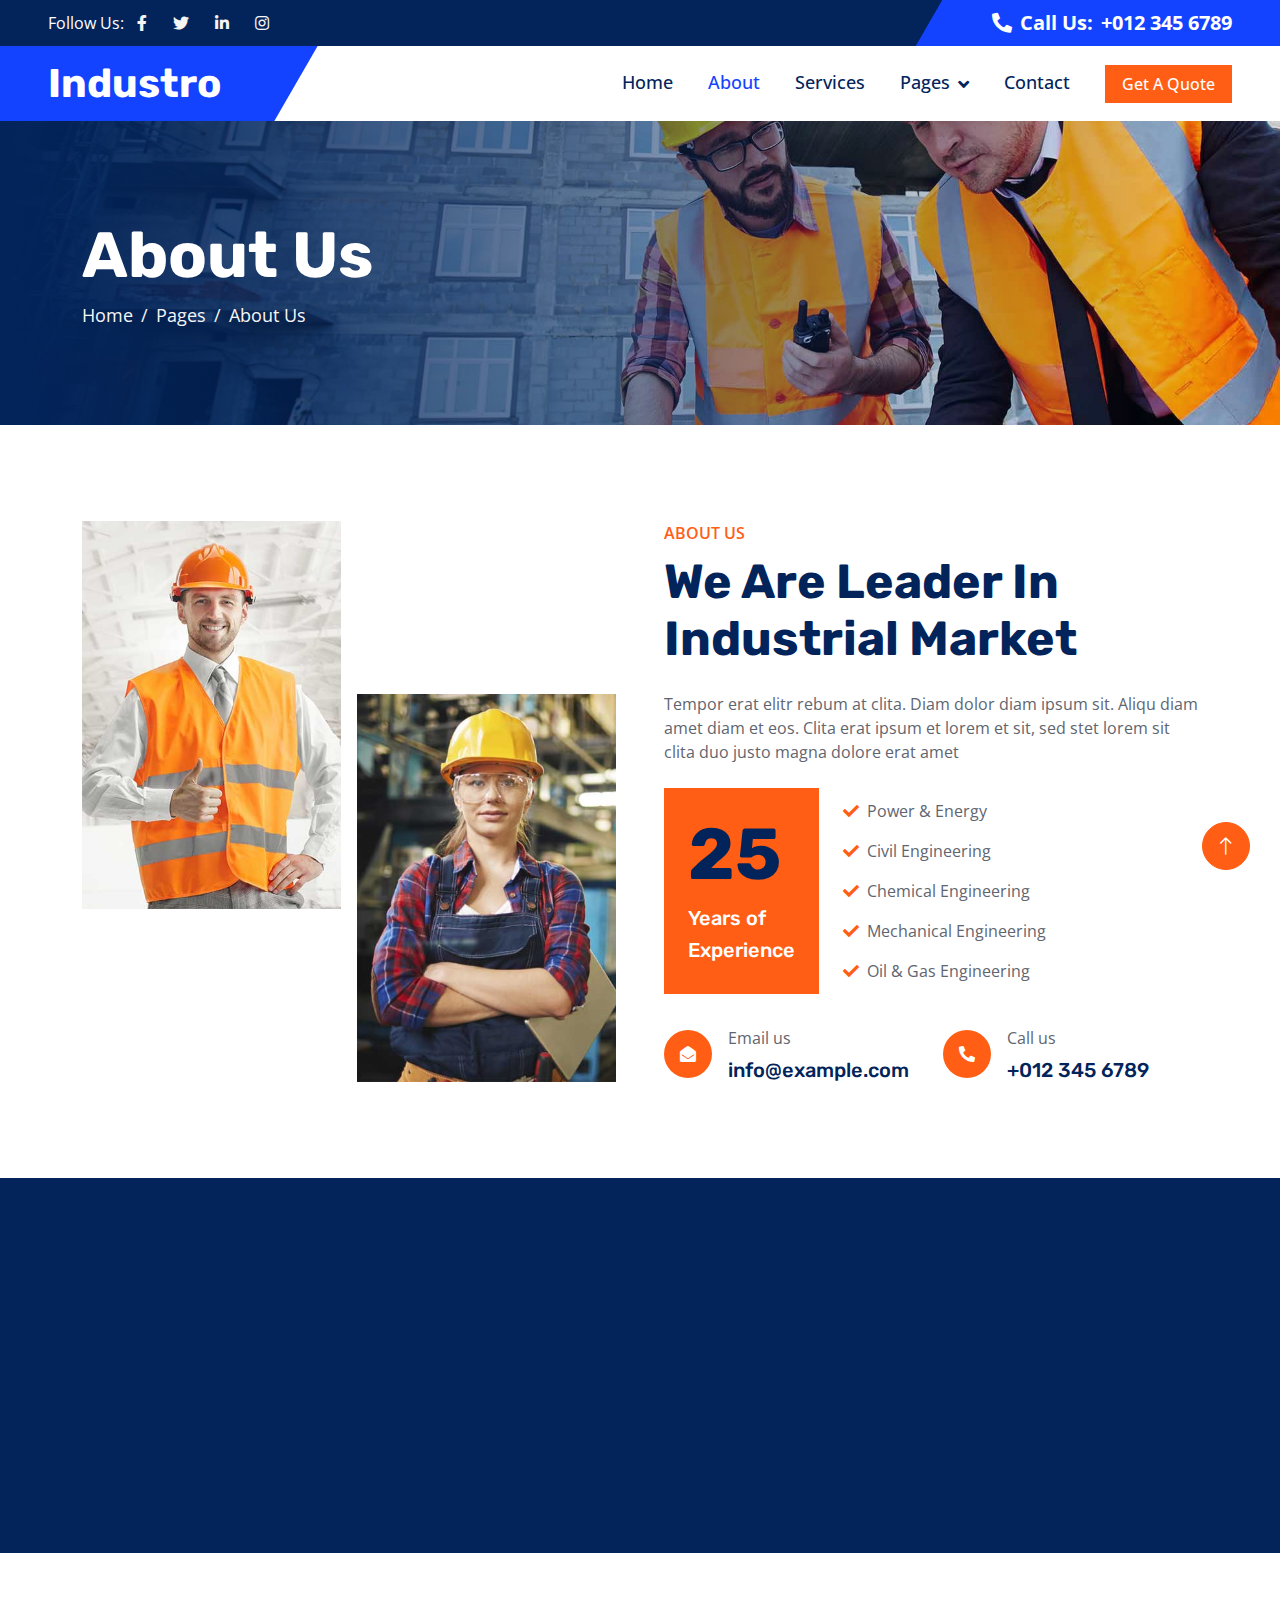
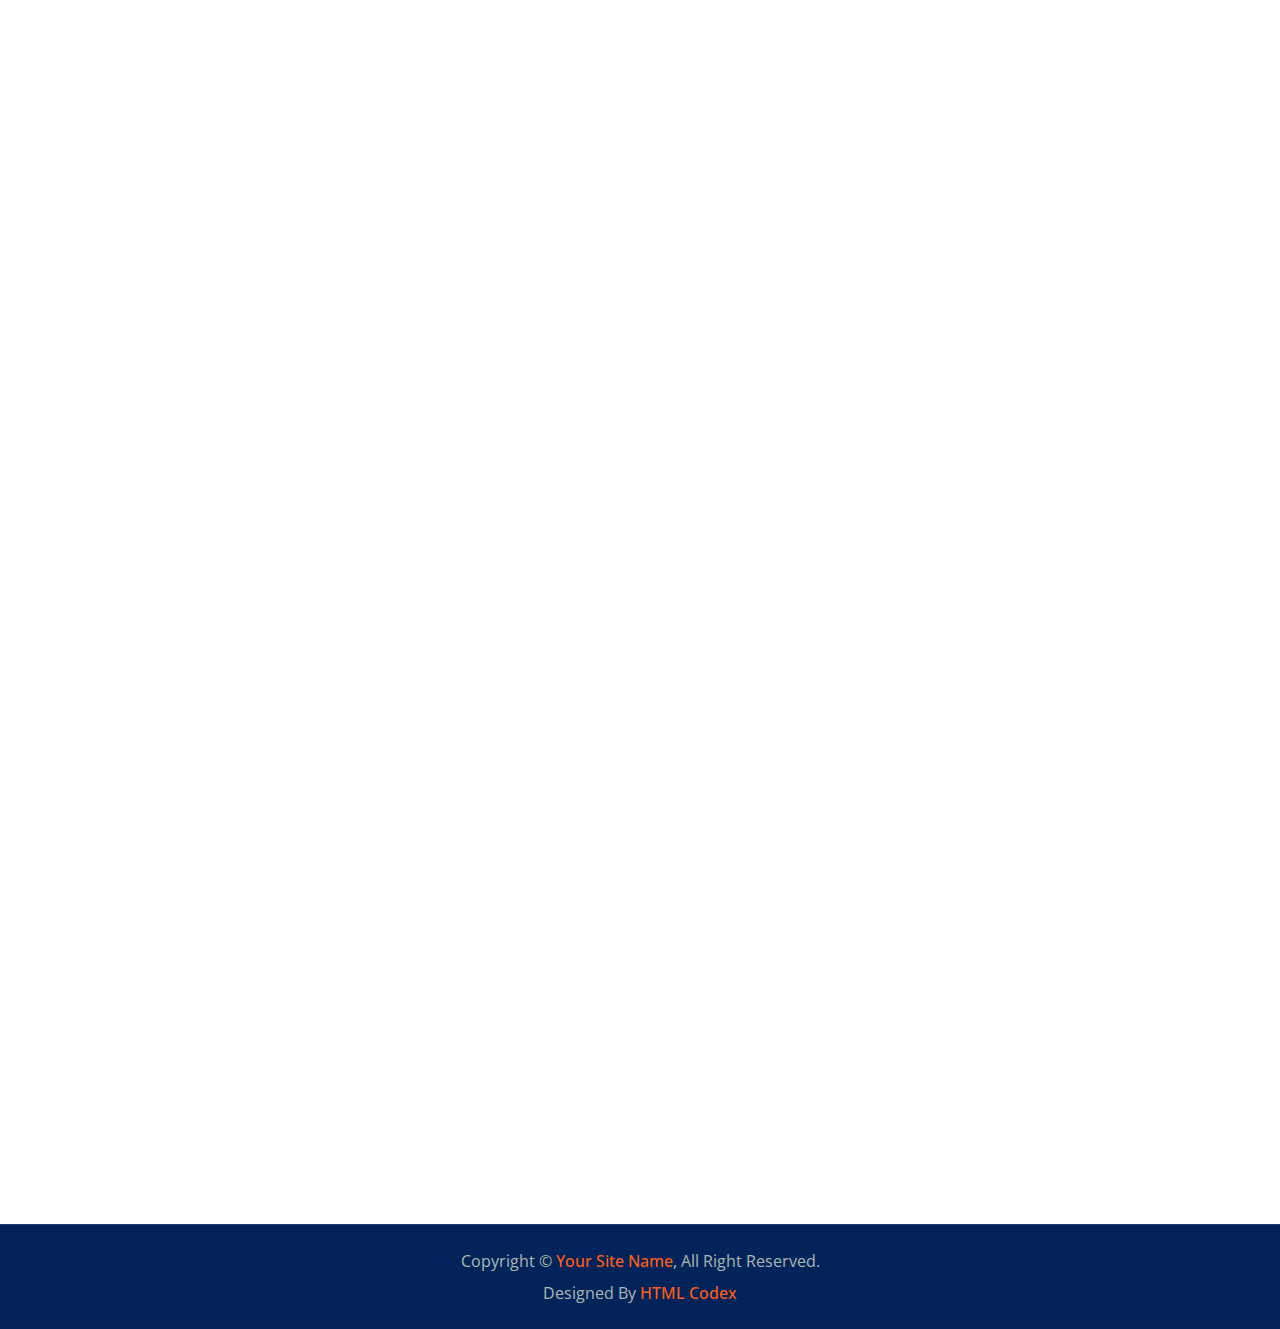
<file: about.html>
<!DOCTYPE html>
<html lang="en">

<head>
    <meta charset="utf-8">
    <title>Industro - Industrial HTML Template</title>
    <meta content="width=device-width, initial-scale=1.0" name="viewport">
    <meta content="" name="keywords">
    <meta content="" name="description">

    <!-- Favicon -->
    <link href="img/favicon.ico" rel="icon">

    <!-- Google Web Fonts -->
    <link rel="preconnect" href="https://fonts.googleapis.com">
    <link rel="preconnect" href="https://fonts.gstatic.com" crossorigin>
    <link href="https://fonts.googleapis.com/css2?family=Open+Sans:wght@400;500;600&family=Rubik:wght@500;600;700&display=swap" rel="stylesheet">

    <!-- Icon Font Stylesheet -->
    <link href="https://cdnjs.cloudflare.com/ajax/libs/font-awesome/5.10.0/css/all.min.css" rel="stylesheet">
    <link href="https://cdn.jsdelivr.net/npm/bootstrap-icons@1.4.1/font/bootstrap-icons.css" rel="stylesheet">

    <!-- Libraries Stylesheet -->
    <link href="lib/animate/animate.min.css" rel="stylesheet">
    <link href="lib/owlcarousel/assets/owl.carousel.min.css" rel="stylesheet">

    <!-- Customized Bootstrap Stylesheet -->
    <link href="css/bootstrap.min.css" rel="stylesheet">

    <!-- Template Stylesheet -->
    <link href="css/style.css" rel="stylesheet">
</head>

<body>
    <!-- Spinner Start -->
    <div id="spinner" class="show bg-white position-fixed translate-middle w-100 vh-100 top-50 start-50 d-flex align-items-center justify-content-center">
        <div class="spinner-border text-primary" role="status" style="width: 3rem; height: 3rem;"></div>
    </div>
    <!-- Spinner End -->


    <!-- Topbar Start -->
    <div class="container-fluid bg-dark px-0">
        <div class="row g-0 d-none d-lg-flex">
            <div class="col-lg-6 ps-5 text-start">
                <div class="h-100 d-inline-flex align-items-center text-white">
                    <span>Follow Us:</span>
                    <a class="btn btn-link text-light" href=""><i class="fab fa-facebook-f"></i></a>
                    <a class="btn btn-link text-light" href=""><i class="fab fa-twitter"></i></a>
                    <a class="btn btn-link text-light" href=""><i class="fab fa-linkedin-in"></i></a>
                    <a class="btn btn-link text-light" href=""><i class="fab fa-instagram"></i></a>
                </div>
            </div>
            <div class="col-lg-6 text-end">
                <div class="h-100 topbar-right d-inline-flex align-items-center text-white py-2 px-5">
                    <span class="fs-5 fw-bold me-2"><i class="fa fa-phone-alt me-2"></i>Call Us:</span>
                    <span class="fs-5 fw-bold">+012 345 6789</span>
                </div>
            </div>
        </div>
    </div>
    <!-- Topbar End -->


    <!-- Navbar Start -->
    <nav class="navbar navbar-expand-lg bg-white navbar-light sticky-top py-0 pe-5">
        <a href="index.html" class="navbar-brand ps-5 me-0">
            <h1 class="text-white m-0">Industro</h1>
        </a>
        <button type="button" class="navbar-toggler me-0" data-bs-toggle="collapse" data-bs-target="#navbarCollapse">
            <span class="navbar-toggler-icon"></span>
        </button>
        <div class="collapse navbar-collapse" id="navbarCollapse">
            <div class="navbar-nav ms-auto p-4 p-lg-0">
                <a href="index.html" class="nav-item nav-link">Home</a>
                <a href="about.html" class="nav-item nav-link active">About</a>
                <a href="service.html" class="nav-item nav-link">Services</a>
                <div class="nav-item dropdown">
                    <a href="#" class="nav-link dropdown-toggle" data-bs-toggle="dropdown">Pages</a>
                    <div class="dropdown-menu bg-light m-0">
                        <a href="project.html" class="dropdown-item">Projects</a>
                        <a href="feature.html" class="dropdown-item">Features</a>
                        <a href="team.html" class="dropdown-item">Our Team</a>
                        <a href="testimonial.html" class="dropdown-item">Testimonial</a>
                        <a href="404.html" class="dropdown-item">404 Page</a>
                    </div>
                </div>
                <a href="contact.html" class="nav-item nav-link">Contact</a>
            </div>
            <a href="" class="btn btn-primary px-3 d-none d-lg-block">Get A Quote</a>
        </div>
    </nav>
    <!-- Navbar End -->


    <!-- Page Header Start -->
    <div class="container-fluid page-header py-5 mb-5 wow fadeIn" data-wow-delay="0.1s">
        <div class="container py-5">
            <h1 class="display-3 text-white animated slideInRight">About Us</h1>
            <nav aria-label="breadcrumb">
                <ol class="breadcrumb animated slideInRight mb-0">
                    <li class="breadcrumb-item"><a href="#">Home</a></li>
                    <li class="breadcrumb-item"><a href="#">Pages</a></li>
                    <li class="breadcrumb-item active" aria-current="page">About Us</li>
                </ol>
            </nav>
        </div>
    </div>
    <!-- Page Header End -->


    <!-- About Start -->
    <div class="container-xxl py-5">
        <div class="container">
            <div class="row g-5">
                <div class="col-lg-6">
                    <div class="row gx-3 h-100">
                        <div class="col-6 align-self-start wow fadeInUp" data-wow-delay="0.1s">
                            <img class="img-fluid" src="img/about-1.jpg">
                        </div>
                        <div class="col-6 align-self-end wow fadeInDown" data-wow-delay="0.1s">
                            <img class="img-fluid" src="img/about-2.jpg">
                        </div>
                    </div>
                </div>
                <div class="col-lg-6 wow fadeIn" data-wow-delay="0.5s">
                    <p class="fw-medium text-uppercase text-primary mb-2">About Us</p>
                    <h1 class="display-5 mb-4">We Are Leader In Industrial Market</h1>
                    <p class="mb-4">Tempor erat elitr rebum at clita. Diam dolor diam ipsum sit. Aliqu diam amet diam et eos. Clita erat ipsum et lorem et sit, sed stet lorem sit clita duo justo magna dolore erat amet</p>
                    <div class="d-flex align-items-center mb-4">
                        <div class="flex-shrink-0 bg-primary p-4">
                            <h1 class="display-2">25</h1>
                            <h5 class="text-white">Years of</h5>
                            <h5 class="text-white">Experience</h5>
                        </div>
                        <div class="ms-4">
                            <p><i class="fa fa-check text-primary me-2"></i>Power & Energy</p>
                            <p><i class="fa fa-check text-primary me-2"></i>Civil Engineering</p>
                            <p><i class="fa fa-check text-primary me-2"></i>Chemical Engineering</p>
                            <p><i class="fa fa-check text-primary me-2"></i>Mechanical Engineering</p>
                            <p class="mb-0"><i class="fa fa-check text-primary me-2"></i>Oil & Gas Engineering</p>
                        </div>
                    </div>
                    <div class="row pt-2">
                        <div class="col-sm-6">
                            <div class="d-flex align-items-center">
                                <div class="flex-shrink-0 btn-lg-square rounded-circle bg-primary">
                                    <i class="fa fa-envelope-open text-white"></i>
                                </div>
                                <div class="ms-3">
                                    <p class="mb-2">Email us</p>
                                    <h5 class="mb-0">info@example.com</h5>
                                </div>
                            </div>
                        </div>
                        <div class="col-sm-6">
                            <div class="d-flex align-items-center">
                                <div class="flex-shrink-0 btn-lg-square rounded-circle bg-primary">
                                    <i class="fa fa-phone-alt text-white"></i>
                                </div>
                                <div class="ms-3">
                                    <p class="mb-2">Call us</p>
                                    <h5 class="mb-0">+012 345 6789</h5>
                                </div>
                            </div>
                        </div>
                    </div>
                </div>
            </div>
        </div>
    </div>
    <!-- About End -->


    <!-- Facts Start -->
    <div class="container-fluid facts my-5 p-5">
        <div class="row g-5">
            <div class="col-md-6 col-xl-3 wow fadeIn" data-wow-delay="0.1s">
                <div class="text-center border p-5">
                    <i class="fa fa-certificate fa-3x text-white mb-3"></i>
                    <h1 class="display-2 text-primary mb-0" data-toggle="counter-up">25</h1>
                    <span class="fs-5 fw-semi-bold text-white">Years Experience</span>
                </div>
            </div>
            <div class="col-md-6 col-xl-3 wow fadeIn" data-wow-delay="0.3s">
                <div class="text-center border p-5">
                    <i class="fa fa-users-cog fa-3x text-white mb-3"></i>
                    <h1 class="display-2 text-primary mb-0" data-toggle="counter-up">135</h1>
                    <span class="fs-5 fw-semi-bold text-white">Team Members</span>
                </div>
            </div>
            <div class="col-md-6 col-xl-3 wow fadeIn" data-wow-delay="0.5s">
                <div class="text-center border p-5">
                    <i class="fa fa-users fa-3x text-white mb-3"></i>
                    <h1 class="display-2 text-primary mb-0" data-toggle="counter-up">957</h1>
                    <span class="fs-5 fw-semi-bold text-white">Happy Clients</span>
                </div>
            </div>
            <div class="col-md-6 col-xl-3 wow fadeIn" data-wow-delay="0.7s">
                <div class="text-center border p-5">
                    <i class="fa fa-check-double fa-3x text-white mb-3"></i>
                    <h1 class="display-2 text-primary mb-0" data-toggle="counter-up">1839</h1>
                    <span class="fs-5 fw-semi-bold text-white">Projects Done</span>
                </div>
            </div>
        </div>
    </div>
    <!-- Facts End -->


    <!-- Team Start -->
    <div class="container-xxl py-5">
        <div class="container">
            <div class="text-center mx-auto wow fadeInUp" data-wow-delay="0.1s" style="max-width: 600px;">
                <p class="fw-medium text-uppercase text-primary mb-2">Our Team</p>
                <h1 class="display-5 mb-5">Dedicated Team Members</h1>
            </div>
            <div class="row g-4">
                <div class="col-lg-4 col-md-6 wow fadeInUp" data-wow-delay="0.1s">
                    <div class="team-item">
                        <img class="img-fluid" src="img/team-1.jpg" alt="">
                        <div class="d-flex">
                            <div class="flex-shrink-0 btn-square bg-primary" style="width: 90px; height: 90px;">
                                <i class="fa fa-2x fa-share text-white"></i>
                            </div>
                            <div class="position-relative overflow-hidden bg-light d-flex flex-column justify-content-center w-100 ps-4" style="height: 90px;">
                                <h5>Rob Miller</h5>
                                <span class="text-primary">CEO & Founder</span>
                                <div class="team-social">
                                    <a class="btn btn-square btn-dark rounded-circle mx-1" href=""><i class="fab fa-facebook-f"></i></a>
                                    <a class="btn btn-square btn-dark rounded-circle mx-1" href=""><i class="fab fa-twitter"></i></a>
                                    <a class="btn btn-square btn-dark rounded-circle mx-1" href=""><i class="fab fa-instagram"></i></a>
                                </div>                                                              
                            </div>
                        </div>
                    </div>
                </div>
                <div class="col-lg-4 col-md-6 wow fadeInUp" data-wow-delay="0.3s">
                    <div class="team-item">
                        <img class="img-fluid" src="img/team-2.jpg" alt="">
                        <div class="d-flex">
                            <div class="flex-shrink-0 btn-square bg-primary" style="width: 90px; height: 90px;">
                                <i class="fa fa-2x fa-share text-white"></i>
                            </div>
                            <div class="position-relative overflow-hidden bg-light d-flex flex-column justify-content-center w-100 ps-4" style="height: 90px;">
                                <h5>Adam Crew</h5>
                                <span class="text-primary">Project Manager</span>
                                <div class="team-social">
                                    <a class="btn btn-square btn-dark rounded-circle mx-1" href=""><i class="fab fa-facebook-f"></i></a>
                                    <a class="btn btn-square btn-dark rounded-circle mx-1" href=""><i class="fab fa-twitter"></i></a>
                                    <a class="btn btn-square btn-dark rounded-circle mx-1" href=""><i class="fab fa-instagram"></i></a>
                                </div>
                            </div>
                        </div>
                    </div>
                </div>
                <div class="col-lg-4 col-md-6 wow fadeInUp" data-wow-delay="0.5s">
                    <div class="team-item">
                        <img class="img-fluid" src="img/team-3.jpg" alt="">
                        <div class="d-flex">
                            <div class="flex-shrink-0 btn-square bg-primary" style="width: 90px; height: 90px;">
                                <i class="fa fa-2x fa-share text-white"></i>
                            </div>
                            <div class="position-relative overflow-hidden bg-light d-flex flex-column justify-content-center w-100 ps-4" style="height: 90px;">
                                <h5>Peter Farel</h5>
                                <span class="text-primary">Engineer</span>
                                <div class="team-social">
                                    <a class="btn btn-square btn-dark rounded-circle mx-1" href=""><i class="fab fa-facebook-f"></i></a>
                                    <a class="btn btn-square btn-dark rounded-circle mx-1" href=""><i class="fab fa-twitter"></i></a>
                                    <a class="btn btn-square btn-dark rounded-circle mx-1" href=""><i class="fab fa-instagram"></i></a>
                                </div>
                            </div>
                        </div>
                    </div>
                </div>
            </div>
        </div>
    </div>
    <!-- Team End -->


    <!-- Video Modal Start -->
    <div class="modal modal-video fade" id="videoModal" tabindex="-1" aria-labelledby="exampleModalLabel" aria-hidden="true">
        <div class="modal-dialog">
            <div class="modal-content rounded-0">
                <div class="modal-header">
                    <h3 class="modal-title" id="exampleModalLabel">Youtube Video</h3>
                    <button type="button" class="btn-close" data-bs-dismiss="modal" aria-label="Close"></button>
                </div>
                <div class="modal-body">
                    <!-- 16:9 aspect ratio -->
                    <div class="ratio ratio-16x9">
                        <iframe class="embed-responsive-item" src="" id="video" allowfullscreen allowscriptaccess="always"
                            allow="autoplay"></iframe>
                    </div>
                </div>
            </div>
        </div>
    </div>
    <!-- Video Modal End -->
        

    <!-- Footer Start -->
    <div class="container-fluid bg-dark footer mt-5 py-5 wow fadeIn" data-wow-delay="0.1s">
        <div class="container py-5">
            <div class="row g-5">
                <div class="col-lg-3 col-md-6">
                    <h5 class="text-white mb-4">Our Office</h5>
                    <p class="mb-2"><i class="fa fa-map-marker-alt me-3"></i>123 Street, New York, USA</p>
                    <p class="mb-2"><i class="fa fa-phone-alt me-3"></i>+012 345 67890</p>
                    <p class="mb-2"><i class="fa fa-envelope me-3"></i>info@example.com</p>
                    <div class="d-flex pt-3">
                        <a class="btn btn-square btn-primary rounded-circle me-2" href=""><i class="fab fa-twitter"></i></a>
                        <a class="btn btn-square btn-primary rounded-circle me-2" href=""><i class="fab fa-facebook-f"></i></a>
                        <a class="btn btn-square btn-primary rounded-circle me-2" href=""><i class="fab fa-youtube"></i></a>
                        <a class="btn btn-square btn-primary rounded-circle me-2" href=""><i class="fab fa-linkedin-in"></i></a>
                    </div>
                </div>
                <div class="col-lg-3 col-md-6">
                    <h5 class="text-white mb-4">Quick Links</h5>
                    <a class="btn btn-link" href="">About Us</a>
                    <a class="btn btn-link" href="">Contact Us</a>
                    <a class="btn btn-link" href="">Our Services</a>
                    <a class="btn btn-link" href="">Terms & Condition</a>
                    <a class="btn btn-link" href="">Support</a>
                </div>
                <div class="col-lg-3 col-md-6">
                    <h5 class="text-white mb-4">Business Hours</h5>
                    <p class="mb-1">Monday - Friday</p>
                    <h6 class="text-light">09:00 am - 07:00 pm</h6>
                    <p class="mb-1">Saturday</p>
                    <h6 class="text-light">09:00 am - 12:00 pm</h6>
                    <p class="mb-1">Sunday</p>
                    <h6 class="text-light">Closed</h6>
                </div>
                <div class="col-lg-3 col-md-6">
                    <h5 class="text-white mb-4">Newsletter</h5>
                    <p>Dolor amet sit justo amet elitr clita ipsum elitr est.</p>
                    <div class="position-relative w-100">
                        <input class="form-control bg-transparent w-100 py-3 ps-4 pe-5" type="text" placeholder="Your email">
                        <button type="button" class="btn btn-primary py-2 position-absolute top-0 end-0 mt-2 me-2">SignUp</button>
                    </div>
                </div>
            </div>
        </div>
    </div>
    <!-- Footer End -->


    <!-- Copyright Start -->
    <div class="container-fluid copyright bg-dark py-4">
        <div class="container text-center">
            <p class="mb-2">Copyright &copy; <a class="fw-semi-bold" href="#">Your Site Name</a>, All Right Reserved.</p>
            <!--/*** This template is free as long as you keep the footer author’s credit link/attribution link/backlink. If you'd like to use the template without the footer author’s credit link/attribution link/backlink, you can purchase the Credit Removal License from "https://htmlcodex.com/credit-removal". Thank you for your support. ***/-->
            <p class="mb-0">Designed By <a class="fw-semi-bold" href="https://htmlcodex.com">HTML Codex</a></p>
        </div>
    </div>
    <!-- Copyright End -->


    <!-- Back to Top -->
    <a href="#" class="btn btn-lg btn-primary btn-lg-square rounded-circle back-to-top"><i class="bi bi-arrow-up"></i></a>


    <!-- JavaScript Libraries -->
    <script src="https://code.jquery.com/jquery-3.4.1.min.js"></script>
    <script src="https://cdn.jsdelivr.net/npm/bootstrap@5.0.0/dist/js/bootstrap.bundle.min.js"></script>
    <script src="lib/wow/wow.min.js"></script>
    <script src="lib/easing/easing.min.js"></script>
    <script src="lib/waypoints/waypoints.min.js"></script>
    <script src="lib/owlcarousel/owl.carousel.min.js"></script>
    <script src="lib/counterup/counterup.min.js"></script>

    <!-- Template Javascript -->
    <script src="js/main.js"></script>
</body>

</html>
</file>
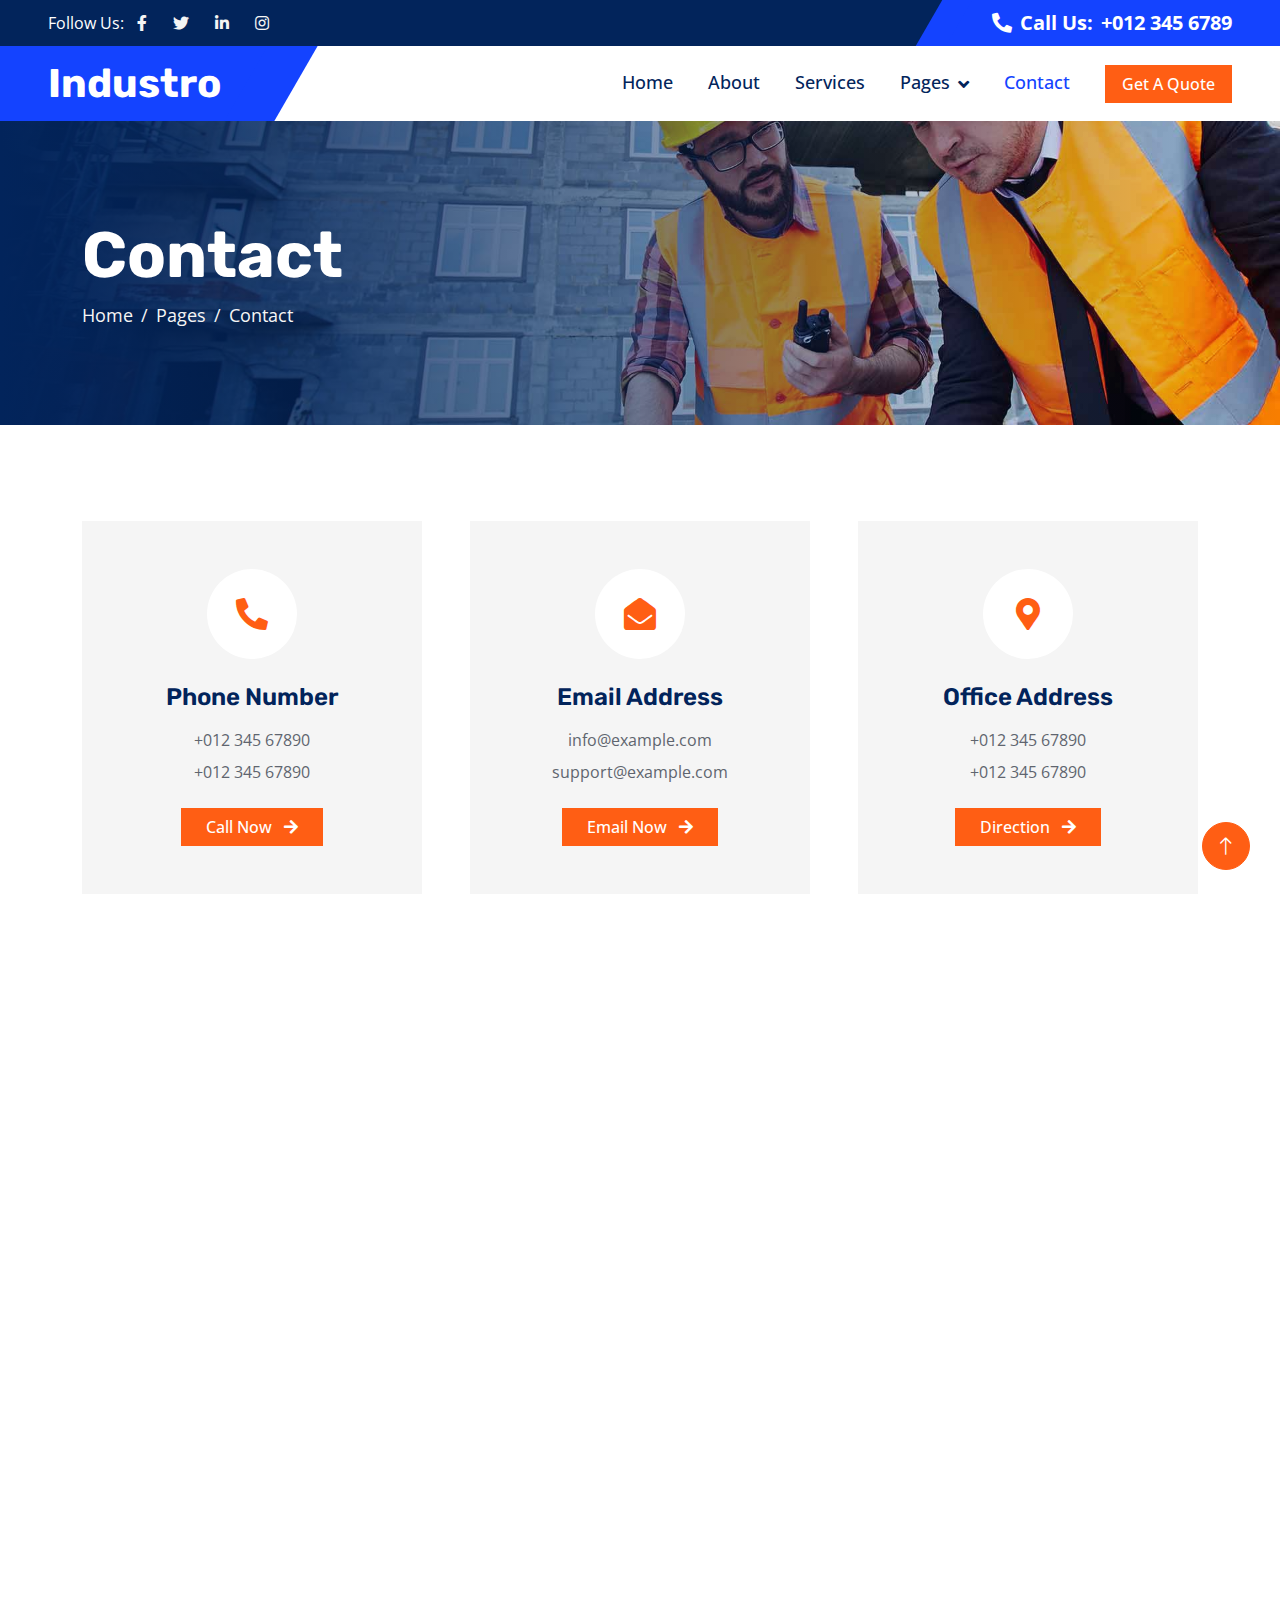
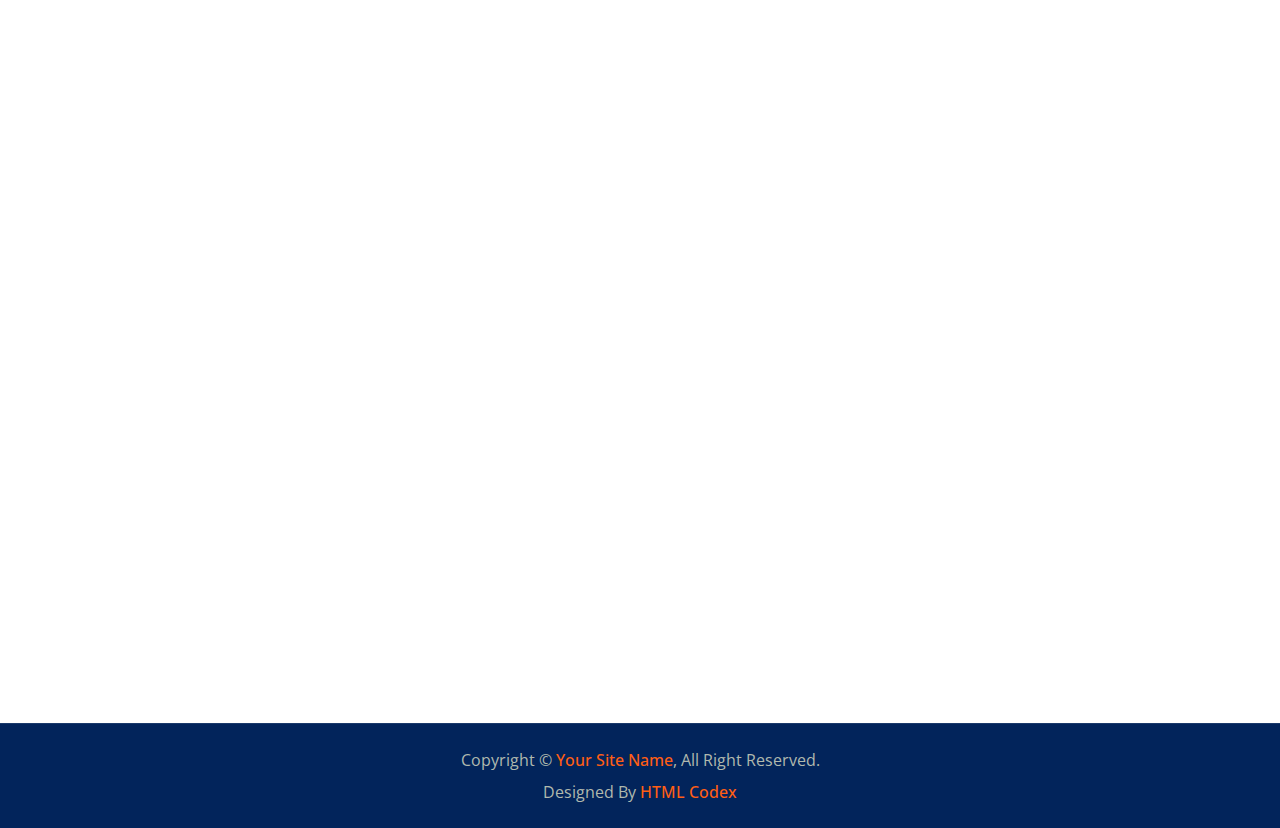
<file: contact.html>
<!DOCTYPE html>
<html lang="en">

<head>
    <meta charset="utf-8">
    <title>Industro - Industrial HTML Template</title>
    <meta content="width=device-width, initial-scale=1.0" name="viewport">
    <meta content="" name="keywords">
    <meta content="" name="description">

    <!-- Favicon -->
    <link href="img/favicon.ico" rel="icon">

    <!-- Google Web Fonts -->
    <link rel="preconnect" href="https://fonts.googleapis.com">
    <link rel="preconnect" href="https://fonts.gstatic.com" crossorigin>
    <link href="https://fonts.googleapis.com/css2?family=Open+Sans:wght@400;500;600&family=Rubik:wght@500;600;700&display=swap" rel="stylesheet">

    <!-- Icon Font Stylesheet -->
    <link href="https://cdnjs.cloudflare.com/ajax/libs/font-awesome/5.10.0/css/all.min.css" rel="stylesheet">
    <link href="https://cdn.jsdelivr.net/npm/bootstrap-icons@1.4.1/font/bootstrap-icons.css" rel="stylesheet">

    <!-- Libraries Stylesheet -->
    <link href="lib/animate/animate.min.css" rel="stylesheet">
    <link href="lib/owlcarousel/assets/owl.carousel.min.css" rel="stylesheet">

    <!-- Customized Bootstrap Stylesheet -->
    <link href="css/bootstrap.min.css" rel="stylesheet">

    <!-- Template Stylesheet -->
    <link href="css/style.css" rel="stylesheet">
</head>

<body>
    <!-- Spinner Start -->
    <div id="spinner" class="show bg-white position-fixed translate-middle w-100 vh-100 top-50 start-50 d-flex align-items-center justify-content-center">
        <div class="spinner-border text-primary" role="status" style="width: 3rem; height: 3rem;"></div>
    </div>
    <!-- Spinner End -->


    <!-- Topbar Start -->
    <div class="container-fluid bg-dark px-0">
        <div class="row g-0 d-none d-lg-flex">
            <div class="col-lg-6 ps-5 text-start">
                <div class="h-100 d-inline-flex align-items-center text-white">
                    <span>Follow Us:</span>
                    <a class="btn btn-link text-light" href=""><i class="fab fa-facebook-f"></i></a>
                    <a class="btn btn-link text-light" href=""><i class="fab fa-twitter"></i></a>
                    <a class="btn btn-link text-light" href=""><i class="fab fa-linkedin-in"></i></a>
                    <a class="btn btn-link text-light" href=""><i class="fab fa-instagram"></i></a>
                </div>
            </div>
            <div class="col-lg-6 text-end">
                <div class="h-100 topbar-right d-inline-flex align-items-center text-white py-2 px-5">
                    <span class="fs-5 fw-bold me-2"><i class="fa fa-phone-alt me-2"></i>Call Us:</span>
                    <span class="fs-5 fw-bold">+012 345 6789</span>
                </div>
            </div>
        </div>
    </div>
    <!-- Topbar End -->


    <!-- Navbar Start -->
    <nav class="navbar navbar-expand-lg bg-white navbar-light sticky-top py-0 pe-5">
        <a href="index.html" class="navbar-brand ps-5 me-0">
            <h1 class="text-white m-0">Industro</h1>
        </a>
        <button type="button" class="navbar-toggler me-0" data-bs-toggle="collapse" data-bs-target="#navbarCollapse">
            <span class="navbar-toggler-icon"></span>
        </button>
        <div class="collapse navbar-collapse" id="navbarCollapse">
            <div class="navbar-nav ms-auto p-4 p-lg-0">
                <a href="index.html" class="nav-item nav-link">Home</a>
                <a href="about.html" class="nav-item nav-link">About</a>
                <a href="service.html" class="nav-item nav-link">Services</a>
                <div class="nav-item dropdown">
                    <a href="#" class="nav-link dropdown-toggle" data-bs-toggle="dropdown">Pages</a>
                    <div class="dropdown-menu bg-light m-0">
                        <a href="project.html" class="dropdown-item">Projects</a>
                        <a href="feature.html" class="dropdown-item">Features</a>
                        <a href="team.html" class="dropdown-item">Our Team</a>
                        <a href="testimonial.html" class="dropdown-item">Testimonial</a>
                        <a href="404.html" class="dropdown-item">404 Page</a>
                    </div>
                </div>
                <a href="contact.html" class="nav-item nav-link active">Contact</a>
            </div>
            <a href="" class="btn btn-primary px-3 d-none d-lg-block">Get A Quote</a>
        </div>
    </nav>
    <!-- Navbar End -->


    <!-- Page Header Start -->
    <div class="container-fluid page-header py-5 mb-5 wow fadeIn" data-wow-delay="0.1s">
        <div class="container py-5">
            <h1 class="display-3 text-white animated slideInRight">Contact</h1>
            <nav aria-label="breadcrumb">
                <ol class="breadcrumb animated slideInRight mb-0">
                    <li class="breadcrumb-item"><a href="#">Home</a></li>
                    <li class="breadcrumb-item"><a href="#">Pages</a></li>
                    <li class="breadcrumb-item active" aria-current="page">Contact</li>
                </ol>
            </nav>
        </div>
    </div>
    <!-- Page Header End -->


    <!-- Contact Start -->
    <div class="container-xxl py-5">
        <div class="container">
            <div class="row g-5 justify-content-center mb-5">
                <div class="col-lg-4 col-md-6 wow fadeInUp" data-wow-delay="0.1s">
                    <div class="bg-light text-center h-100 p-5">
                        <div class="btn-square bg-white rounded-circle mx-auto mb-4" style="width: 90px; height: 90px;">
                            <i class="fa fa-phone-alt fa-2x text-primary"></i>
                        </div>
                        <h4 class="mb-3">Phone Number</h4>
                        <p class="mb-2">+012 345 67890</p>
                        <p class="mb-4">+012 345 67890</p>
                        <a class="btn btn-primary px-4" href="tel:+0123456789">Call Now <i class="fa fa-arrow-right ms-2"></i></a>
                    </div>
                </div>
                <div class="col-lg-4 col-md-6 wow fadeInUp" data-wow-delay="0.3s">
                    <div class="bg-light text-center h-100 p-5">
                        <div class="btn-square bg-white rounded-circle mx-auto mb-4" style="width: 90px; height: 90px;">
                            <i class="fa fa-envelope-open fa-2x text-primary"></i>
                        </div>
                        <h4 class="mb-3">Email Address</h4>
                        <p class="mb-2">info@example.com</p>
                        <p class="mb-4">support@example.com</p>
                        <a class="btn btn-primary px-4" href="mailto:info@example.com">Email Now <i class="fa fa-arrow-right ms-2"></i></a>
                    </div>
                </div>
                <div class="col-lg-4 col-md-6 wow fadeInUp" data-wow-delay="0.5s">
                    <div class="bg-light text-center h-100 p-5">
                        <div class="btn-square bg-white rounded-circle mx-auto mb-4" style="width: 90px; height: 90px;">
                            <i class="fa fa-map-marker-alt fa-2x text-primary"></i>
                        </div>
                        <h4 class="mb-3">Office Address</h4>
                        <p class="mb-2">+012 345 67890</p>
                        <p class="mb-4">+012 345 67890</p>
                        <a class="btn btn-primary px-4" href="https://goo.gl/maps/FsznshxgnULBGgkN9" target="blank">Direction <i class="fa fa-arrow-right ms-2"></i></a>
                    </div>
                </div>
            </div>
            <div class="row mb-5">
                <div class="col-12 wow fadeInUp" data-wow-delay="0.1s">
                    <iframe class="w-100"
                    src="https://www.google.com/maps/embed?pb=!1m18!1m12!1m3!1d3001156.4288297426!2d-78.01371936852176!3d42.72876761954724!2m3!1f0!2f0!3f0!3m2!1i1024!2i768!4f13.1!3m3!1m2!1s0x4ccc4bf0f123a5a9%3A0xddcfc6c1de189567!2sNew%20York%2C%20USA!5e0!3m2!1sen!2sbd!4v1603794290143!5m2!1sen!2sbd"
                    frameborder="0" style="min-height: 450px; border:0;" allowfullscreen="" aria-hidden="false"
                    tabindex="0"></iframe>
                </div>
            </div>
            <div class="row g-5">
                <div class="col-lg-6 wow fadeInUp" data-wow-delay="0.1s">
                    <p class="fw-medium text-uppercase text-primary mb-2">Contact Us</p>
                    <h1 class="display-5 mb-4">If You Have Any Queries, Please Feel Free To Contact Us</h1>
                    <p class="mb-4">The contact form is currently inactive. Get a functional and working contact form with Ajax & PHP in a few minutes. Just copy and paste the files, add a little code and you're done. <a href="https://htmlcodex.com/contact-form">Download Now</a>.</p>
                    <div class="row g-4">
                        <div class="col-6">
                            <div class="d-flex">
                                <div class="flex-shrink-0 btn-square bg-primary rounded-circle">
                                    <i class="fa fa-phone-alt text-white"></i>
                                </div>
                                <div class="ms-3">
                                    <h6>Call Us</h6>
                                    <span>+012 345 67890</span>
                                </div>
                            </div>
                        </div>
                        <div class="col-6">
                            <div class="d-flex">
                                <div class="flex-shrink-0 btn-square bg-primary rounded-circle">
                                    <i class="fa fa-envelope text-white"></i>
                                </div>
                                <div class="ms-3">
                                    <h6>Mail Us</h6>
                                    <span>info@example.com</span>
                                </div>
                            </div>
                        </div>
                    </div>
                </div>
                <div class="col-lg-6 wow fadeInUp" data-wow-delay="0.5s">
                    <form>
                        <div class="row g-3">
                            <div class="col-md-6">
                                <div class="form-floating">
                                    <input type="text" class="form-control" id="name" placeholder="Your Name">
                                    <label for="name">Your Name</label>
                                </div>
                            </div>
                            <div class="col-md-6">
                                <div class="form-floating">
                                    <input type="email" class="form-control" id="email" placeholder="Your Email">
                                    <label for="email">Your Email</label>
                                </div>
                            </div>
                            <div class="col-12">
                                <div class="form-floating">
                                    <input type="text" class="form-control" id="subject" placeholder="Subject">
                                    <label for="subject">Subject</label>
                                </div>
                            </div>
                            <div class="col-12">
                                <div class="form-floating">
                                    <textarea class="form-control" placeholder="Leave a message here" id="message" style="height: 150px"></textarea>
                                    <label for="message">Message</label>
                                </div>
                            </div>
                            <div class="col-12">
                                <button class="btn btn-primary py-3 px-5" type="submit">Send Message</button>
                            </div>
                        </div>
                    </form>
                </div>
            </div>
        </div>
    </div>
    <!-- Contact End -->


    <!-- Footer Start -->
    <div class="container-fluid bg-dark footer mt-5 py-5 wow fadeIn" data-wow-delay="0.1s">
        <div class="container py-5">
            <div class="row g-5">
                <div class="col-lg-3 col-md-6">
                    <h5 class="text-white mb-4">Our Office</h5>
                    <p class="mb-2"><i class="fa fa-map-marker-alt me-3"></i>123 Street, New York, USA</p>
                    <p class="mb-2"><i class="fa fa-phone-alt me-3"></i>+012 345 67890</p>
                    <p class="mb-2"><i class="fa fa-envelope me-3"></i>info@example.com</p>
                    <div class="d-flex pt-3">
                        <a class="btn btn-square btn-primary rounded-circle me-2" href=""><i class="fab fa-twitter"></i></a>
                        <a class="btn btn-square btn-primary rounded-circle me-2" href=""><i class="fab fa-facebook-f"></i></a>
                        <a class="btn btn-square btn-primary rounded-circle me-2" href=""><i class="fab fa-youtube"></i></a>
                        <a class="btn btn-square btn-primary rounded-circle me-2" href=""><i class="fab fa-linkedin-in"></i></a>
                    </div>
                </div>
                <div class="col-lg-3 col-md-6">
                    <h5 class="text-white mb-4">Quick Links</h5>
                    <a class="btn btn-link" href="">About Us</a>
                    <a class="btn btn-link" href="">Contact Us</a>
                    <a class="btn btn-link" href="">Our Services</a>
                    <a class="btn btn-link" href="">Terms & Condition</a>
                    <a class="btn btn-link" href="">Support</a>
                </div>
                <div class="col-lg-3 col-md-6">
                    <h5 class="text-white mb-4">Business Hours</h5>
                    <p class="mb-1">Monday - Friday</p>
                    <h6 class="text-light">09:00 am - 07:00 pm</h6>
                    <p class="mb-1">Saturday</p>
                    <h6 class="text-light">09:00 am - 12:00 pm</h6>
                    <p class="mb-1">Sunday</p>
                    <h6 class="text-light">Closed</h6>
                </div>
                <div class="col-lg-3 col-md-6">
                    <h5 class="text-white mb-4">Newsletter</h5>
                    <p>Dolor amet sit justo amet elitr clita ipsum elitr est.</p>
                    <div class="position-relative w-100">
                        <input class="form-control bg-transparent w-100 py-3 ps-4 pe-5" type="text" placeholder="Your email">
                        <button type="button" class="btn btn-primary py-2 position-absolute top-0 end-0 mt-2 me-2">SignUp</button>
                    </div>
                </div>
            </div>
        </div>
    </div>
    <!-- Footer End -->


    <!-- Copyright Start -->
    <div class="container-fluid copyright bg-dark py-4">
        <div class="container text-center">
            <p class="mb-2">Copyright &copy; <a class="fw-semi-bold" href="#">Your Site Name</a>, All Right Reserved.</p>
            <!--/*** This template is free as long as you keep the footer author’s credit link/attribution link/backlink. If you'd like to use the template without the footer author’s credit link/attribution link/backlink, you can purchase the Credit Removal License from "https://htmlcodex.com/credit-removal". Thank you for your support. ***/-->
            <p class="mb-0">Designed By <a class="fw-semi-bold" href="https://htmlcodex.com">HTML Codex</a></p>
        </div>
    </div>
    <!-- Copyright End -->


    <!-- Back to Top -->
    <a href="#" class="btn btn-lg btn-primary btn-lg-square rounded-circle back-to-top"><i class="bi bi-arrow-up"></i></a>


    <!-- JavaScript Libraries -->
    <script src="https://code.jquery.com/jquery-3.4.1.min.js"></script>
    <script src="https://cdn.jsdelivr.net/npm/bootstrap@5.0.0/dist/js/bootstrap.bundle.min.js"></script>
    <script src="lib/wow/wow.min.js"></script>
    <script src="lib/easing/easing.min.js"></script>
    <script src="lib/waypoints/waypoints.min.js"></script>
    <script src="lib/owlcarousel/owl.carousel.min.js"></script>
    <script src="lib/counterup/counterup.min.js"></script>

    <!-- Template Javascript -->
    <script src="js/main.js"></script>
</body>

</html>
</file>
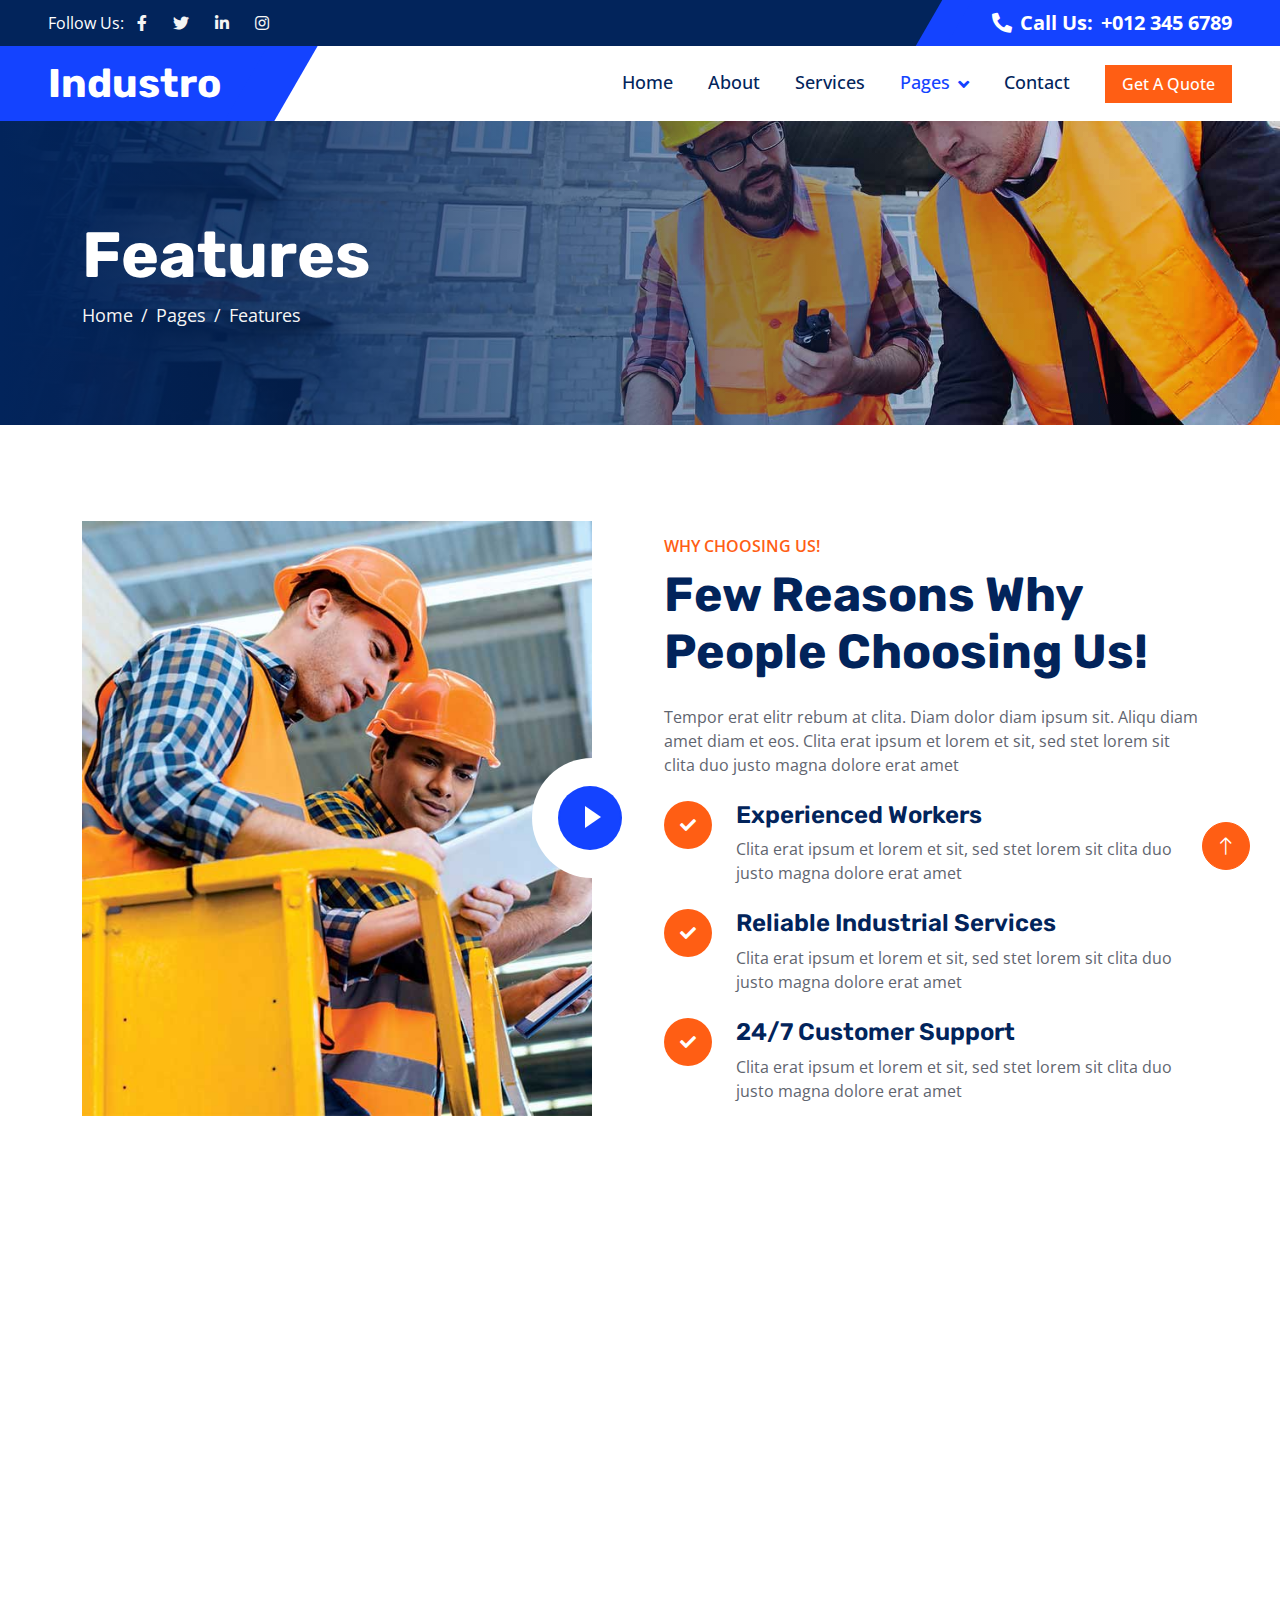
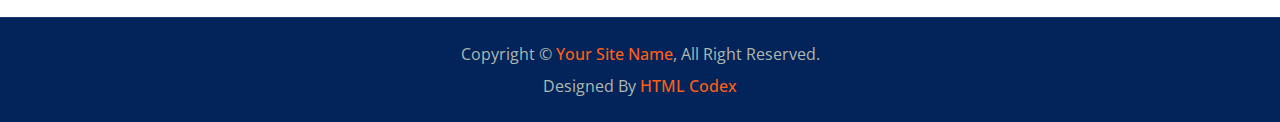
<file: feature.html>
<!DOCTYPE html>
<html lang="en">

<head>
    <meta charset="utf-8">
    <title>Industro - Industrial HTML Template</title>
    <meta content="width=device-width, initial-scale=1.0" name="viewport">
    <meta content="" name="keywords">
    <meta content="" name="description">

    <!-- Favicon -->
    <link href="img/favicon.ico" rel="icon">

    <!-- Google Web Fonts -->
    <link rel="preconnect" href="https://fonts.googleapis.com">
    <link rel="preconnect" href="https://fonts.gstatic.com" crossorigin>
    <link href="https://fonts.googleapis.com/css2?family=Open+Sans:wght@400;500;600&family=Rubik:wght@500;600;700&display=swap" rel="stylesheet">

    <!-- Icon Font Stylesheet -->
    <link href="https://cdnjs.cloudflare.com/ajax/libs/font-awesome/5.10.0/css/all.min.css" rel="stylesheet">
    <link href="https://cdn.jsdelivr.net/npm/bootstrap-icons@1.4.1/font/bootstrap-icons.css" rel="stylesheet">

    <!-- Libraries Stylesheet -->
    <link href="lib/animate/animate.min.css" rel="stylesheet">
    <link href="lib/owlcarousel/assets/owl.carousel.min.css" rel="stylesheet">

    <!-- Customized Bootstrap Stylesheet -->
    <link href="css/bootstrap.min.css" rel="stylesheet">

    <!-- Template Stylesheet -->
    <link href="css/style.css" rel="stylesheet">
</head>

<body>
    <!-- Spinner Start -->
    <div id="spinner" class="show bg-white position-fixed translate-middle w-100 vh-100 top-50 start-50 d-flex align-items-center justify-content-center">
        <div class="spinner-border text-primary" role="status" style="width: 3rem; height: 3rem;"></div>
    </div>
    <!-- Spinner End -->


    <!-- Topbar Start -->
    <div class="container-fluid bg-dark px-0">
        <div class="row g-0 d-none d-lg-flex">
            <div class="col-lg-6 ps-5 text-start">
                <div class="h-100 d-inline-flex align-items-center text-white">
                    <span>Follow Us:</span>
                    <a class="btn btn-link text-light" href=""><i class="fab fa-facebook-f"></i></a>
                    <a class="btn btn-link text-light" href=""><i class="fab fa-twitter"></i></a>
                    <a class="btn btn-link text-light" href=""><i class="fab fa-linkedin-in"></i></a>
                    <a class="btn btn-link text-light" href=""><i class="fab fa-instagram"></i></a>
                </div>
            </div>
            <div class="col-lg-6 text-end">
                <div class="h-100 topbar-right d-inline-flex align-items-center text-white py-2 px-5">
                    <span class="fs-5 fw-bold me-2"><i class="fa fa-phone-alt me-2"></i>Call Us:</span>
                    <span class="fs-5 fw-bold">+012 345 6789</span>
                </div>
            </div>
        </div>
    </div>
    <!-- Topbar End -->


    <!-- Navbar Start -->
    <nav class="navbar navbar-expand-lg bg-white navbar-light sticky-top py-0 pe-5">
        <a href="index.html" class="navbar-brand ps-5 me-0">
            <h1 class="text-white m-0">Industro</h1>
        </a>
        <button type="button" class="navbar-toggler me-0" data-bs-toggle="collapse" data-bs-target="#navbarCollapse">
            <span class="navbar-toggler-icon"></span>
        </button>
        <div class="collapse navbar-collapse" id="navbarCollapse">
            <div class="navbar-nav ms-auto p-4 p-lg-0">
                <a href="index.html" class="nav-item nav-link">Home</a>
                <a href="about.html" class="nav-item nav-link">About</a>
                <a href="service.html" class="nav-item nav-link">Services</a>
                <div class="nav-item dropdown">
                    <a href="#" class="nav-link dropdown-toggle active" data-bs-toggle="dropdown">Pages</a>
                    <div class="dropdown-menu bg-light m-0">
                        <a href="project.html" class="dropdown-item">Projects</a>
                        <a href="feature.html" class="dropdown-item active">Features</a>
                        <a href="team.html" class="dropdown-item">Our Team</a>
                        <a href="testimonial.html" class="dropdown-item">Testimonial</a>
                        <a href="404.html" class="dropdown-item">404 Page</a>
                    </div>
                </div>
                <a href="contact.html" class="nav-item nav-link">Contact</a>
            </div>
            <a href="" class="btn btn-primary px-3 d-none d-lg-block">Get A Quote</a>
        </div>
    </nav>
    <!-- Navbar End -->


    <!-- Page Header Start -->
    <div class="container-fluid page-header py-5 mb-5 wow fadeIn" data-wow-delay="0.1s">
        <div class="container py-5">
            <h1 class="display-3 text-white animated slideInRight">Features</h1>
            <nav aria-label="breadcrumb">
                <ol class="breadcrumb animated slideInRight mb-0">
                    <li class="breadcrumb-item"><a href="#">Home</a></li>
                    <li class="breadcrumb-item"><a href="#">Pages</a></li>
                    <li class="breadcrumb-item active" aria-current="page">Features</li>
                </ol>
            </nav>
        </div>
    </div>
    <!-- Page Header End -->


    <!-- Features Start -->
    <div class="container-xxl py-5">
        <div class="container">
            <div class="row g-5 align-items-center">
                <div class="col-lg-6 wow fadeInUp" data-wow-delay="0.1s">
                    <div class="position-relative me-lg-4">
                        <img class="img-fluid w-100" src="img/feature.jpg" alt="">
                        <span class="position-absolute top-50 start-100 translate-middle bg-white rounded-circle d-none d-lg-block" style="width: 120px; height: 120px;"></span>
                        <button type="button" class="btn-play" data-bs-toggle="modal"
                            data-src="https://www.youtube.com/embed/DWRcNpR6Kdc" data-bs-target="#videoModal">
                            <span></span>
                        </button>
                    </div>
                </div>
                <div class="col-lg-6 wow fadeInUp" data-wow-delay="0.5s">
                    <p class="fw-medium text-uppercase text-primary mb-2">Why Choosing Us!</p>
                    <h1 class="display-5 mb-4">Few Reasons Why People Choosing Us!</h1>
                    <p class="mb-4">Tempor erat elitr rebum at clita. Diam dolor diam ipsum sit. Aliqu diam amet diam et eos. Clita erat ipsum et lorem et sit, sed stet lorem sit clita duo justo magna dolore erat amet</p>
                    <div class="row gy-4">
                        <div class="col-12">
                            <div class="d-flex">
                                <div class="flex-shrink-0 btn-lg-square rounded-circle bg-primary">
                                    <i class="fa fa-check text-white"></i>
                                </div>
                                <div class="ms-4">
                                    <h4>Experienced Workers</h4>
                                    <span>Clita erat ipsum et lorem et sit, sed stet lorem sit clita duo justo magna dolore erat amet</span>
                                </div>
                            </div>
                        </div>
                        <div class="col-12">
                            <div class="d-flex">
                                <div class="flex-shrink-0 btn-lg-square rounded-circle bg-primary">
                                    <i class="fa fa-check text-white"></i>
                                </div>
                                <div class="ms-4">
                                    <h4>Reliable Industrial Services</h4>
                                    <span>Clita erat ipsum et lorem et sit, sed stet lorem sit clita duo justo magna dolore erat amet</span>
                                </div>
                            </div>
                        </div>
                        <div class="col-12">
                            <div class="d-flex">
                                <div class="flex-shrink-0 btn-lg-square rounded-circle bg-primary">
                                    <i class="fa fa-check text-white"></i>
                                </div>
                                <div class="ms-4">
                                    <h4>24/7 Customer Support</h4>
                                    <span>Clita erat ipsum et lorem et sit, sed stet lorem sit clita duo justo magna dolore erat amet</span>
                                </div>
                            </div>
                        </div>
                    </div>
                </div>
            </div>
        </div>
    </div>
    <!-- Features End -->


    <!-- Video Modal Start -->
    <div class="modal modal-video fade" id="videoModal" tabindex="-1" aria-labelledby="exampleModalLabel" aria-hidden="true">
        <div class="modal-dialog">
            <div class="modal-content rounded-0">
                <div class="modal-header">
                    <h3 class="modal-title" id="exampleModalLabel">Youtube Video</h3>
                    <button type="button" class="btn-close" data-bs-dismiss="modal" aria-label="Close"></button>
                </div>
                <div class="modal-body">
                    <!-- 16:9 aspect ratio -->
                    <div class="ratio ratio-16x9">
                        <iframe class="embed-responsive-item" src="" id="video" allowfullscreen allowscriptaccess="always"
                            allow="autoplay"></iframe>
                    </div>
                </div>
            </div>
        </div>
    </div>
    <!-- Video Modal End -->
        

    <!-- Footer Start -->
    <div class="container-fluid bg-dark footer mt-5 py-5 wow fadeIn" data-wow-delay="0.1s">
        <div class="container py-5">
            <div class="row g-5">
                <div class="col-lg-3 col-md-6">
                    <h5 class="text-white mb-4">Our Office</h5>
                    <p class="mb-2"><i class="fa fa-map-marker-alt me-3"></i>123 Street, New York, USA</p>
                    <p class="mb-2"><i class="fa fa-phone-alt me-3"></i>+012 345 67890</p>
                    <p class="mb-2"><i class="fa fa-envelope me-3"></i>info@example.com</p>
                    <div class="d-flex pt-3">
                        <a class="btn btn-square btn-primary rounded-circle me-2" href=""><i class="fab fa-twitter"></i></a>
                        <a class="btn btn-square btn-primary rounded-circle me-2" href=""><i class="fab fa-facebook-f"></i></a>
                        <a class="btn btn-square btn-primary rounded-circle me-2" href=""><i class="fab fa-youtube"></i></a>
                        <a class="btn btn-square btn-primary rounded-circle me-2" href=""><i class="fab fa-linkedin-in"></i></a>
                    </div>
                </div>
                <div class="col-lg-3 col-md-6">
                    <h5 class="text-white mb-4">Quick Links</h5>
                    <a class="btn btn-link" href="">About Us</a>
                    <a class="btn btn-link" href="">Contact Us</a>
                    <a class="btn btn-link" href="">Our Services</a>
                    <a class="btn btn-link" href="">Terms & Condition</a>
                    <a class="btn btn-link" href="">Support</a>
                </div>
                <div class="col-lg-3 col-md-6">
                    <h5 class="text-white mb-4">Business Hours</h5>
                    <p class="mb-1">Monday - Friday</p>
                    <h6 class="text-light">09:00 am - 07:00 pm</h6>
                    <p class="mb-1">Saturday</p>
                    <h6 class="text-light">09:00 am - 12:00 pm</h6>
                    <p class="mb-1">Sunday</p>
                    <h6 class="text-light">Closed</h6>
                </div>
                <div class="col-lg-3 col-md-6">
                    <h5 class="text-white mb-4">Newsletter</h5>
                    <p>Dolor amet sit justo amet elitr clita ipsum elitr est.</p>
                    <div class="position-relative w-100">
                        <input class="form-control bg-transparent w-100 py-3 ps-4 pe-5" type="text" placeholder="Your email">
                        <button type="button" class="btn btn-primary py-2 position-absolute top-0 end-0 mt-2 me-2">SignUp</button>
                    </div>
                </div>
            </div>
        </div>
    </div>
    <!-- Footer End -->


    <!-- Copyright Start -->
    <div class="container-fluid copyright bg-dark py-4">
        <div class="container text-center">
            <p class="mb-2">Copyright &copy; <a class="fw-semi-bold" href="#">Your Site Name</a>, All Right Reserved.</p>
            <!--/*** This template is free as long as you keep the footer author’s credit link/attribution link/backlink. If you'd like to use the template without the footer author’s credit link/attribution link/backlink, you can purchase the Credit Removal License from "https://htmlcodex.com/credit-removal". Thank you for your support. ***/-->
            <p class="mb-0">Designed By <a class="fw-semi-bold" href="https://htmlcodex.com">HTML Codex</a></p>
        </div>
    </div>
    <!-- Copyright End -->


    <!-- Back to Top -->
    <a href="#" class="btn btn-lg btn-primary btn-lg-square rounded-circle back-to-top"><i class="bi bi-arrow-up"></i></a>


    <!-- JavaScript Libraries -->
    <script src="https://code.jquery.com/jquery-3.4.1.min.js"></script>
    <script src="https://cdn.jsdelivr.net/npm/bootstrap@5.0.0/dist/js/bootstrap.bundle.min.js"></script>
    <script src="lib/wow/wow.min.js"></script>
    <script src="lib/easing/easing.min.js"></script>
    <script src="lib/waypoints/waypoints.min.js"></script>
    <script src="lib/owlcarousel/owl.carousel.min.js"></script>
    <script src="lib/counterup/counterup.min.js"></script>

    <!-- Template Javascript -->
    <script src="js/main.js"></script>
</body>

</html>
</file>
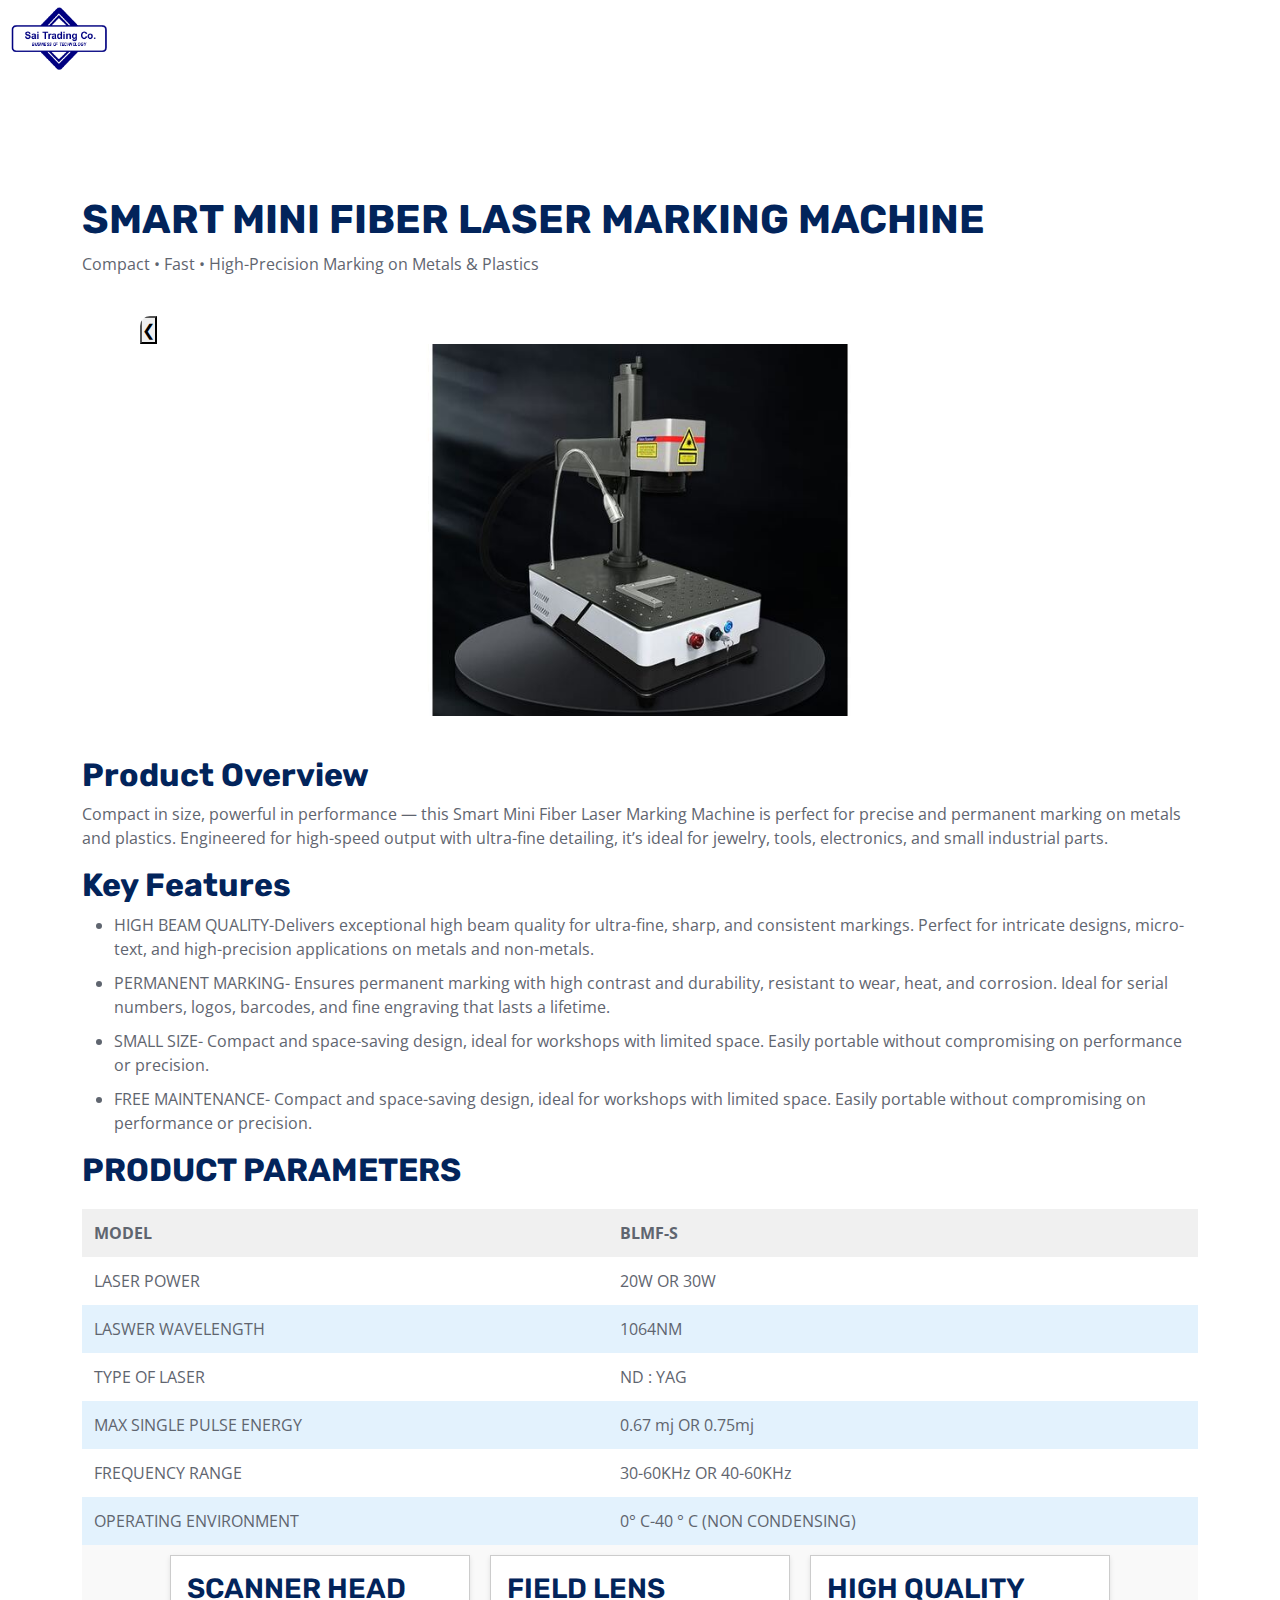
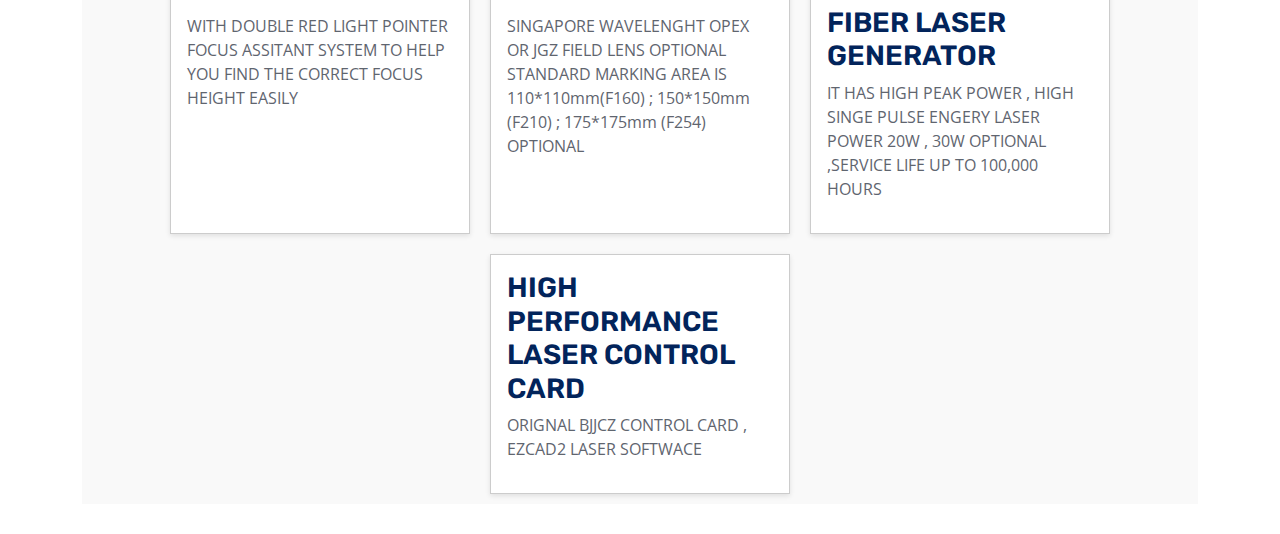
<file: machine1.html>
<!DOCTYPE html>
<html lang="en">
<head>
  <meta charset="UTF-8" />
  <meta name="viewport" content="width=device-width, initial-scale=1.0"/>
  <title>BEC Smart Mini Fiber Laser Marker</title>
  <style>
    * {
      margin: 0;
      padding: 0;
      box-sizing: border-box;
    }

    body {
      font-family: 'Segoe UI', sans-serif;
      background-color: #f9f9f9;
      color: #333;
    }

  

    .container {
      max-width: 1200px;
      margin: auto;
      padding: 30px 20px;
    }

    h2 {
      color: #1a237e;
      margin-bottom: 10px;
      font-size: 1.8rem;
    }

    p, li {
      margin-bottom: 10px;
    }

    ul {
      padding-left: 20px;
    }

    table {
      width: 100%;
      border-collapse: collapse;
      margin-top: 20px;
    }

    th, td {
      border: 1px solid #ccc;
      padding: 12px;
      text-align: left;
    }

    th {
      background-color: #f0f0f0;
    }

    .highlight {
      background-color: #e3f2fd;
    }

    /* Slider */
   .slider {
  position: relative;
  width: 100%;
  max-width: 1000px;
  margin: 40px auto;
  overflow: hidden;
  border-radius: 10px;
  height: 400px; /* ✅ Fixed height */
}

.slides {
  display: flex;
  transition: transform 0.5s ease-in-out;
  height: 100%; /* match slider height */
}

.slides img {
  width: 100%;
  height: 100%; /* ✅ Fixed height */
  object-fit: cover; /* ✅ Ensures image fills space without distortion */
  flex-shrink: 0;
}



    .prev {
      left: 10px;
    }

    .next {
      right: 10px;
    }
/* Container allows horizontal scroll on small screens */
.table-responsive {
  width: 100%;
  overflow-x: auto;
}

/* Base table styles */
.responsive-table {
  width: 100%;
  border-collapse: collapse;
  margin-top: 1rem;
}

.responsive-table th,
.responsive-table td {
  padding: 12px 16px;
  border: 1px solid #ccc;
  text-align: left;
}

.responsive-table .highlight {
  background-color: #f9f9f9;
}

/* Mobile stacked layout */
@media (max-width: 600px) {
  .responsive-table thead {
    display: none;
  }

  .responsive-table,
  .responsive-table tbody,
  .responsive-table tr,
  .responsive-table td {
    display: block;
    width: 100%;
  }

  .responsive-table tr {
    margin-bottom: 1rem;
    border-bottom: 2px solid #eee;
  }

  .responsive-table td {
    text-align: right;
    padding-left: 50%;
    position: relative;
  }

  .responsive-table td::before {
    content: attr(data-label);
    position: absolute;
    left: 16px;
    top: 12px;
    font-weight: bold;
    text-align: left;
  }
}

  
  </style>
   <!-- Favicon -->
    <link href="img/favicon.ico" rel="icon">

    <!-- Google Web Fonts -->
    <link rel="preconnect" href="https://fonts.googleapis.com">
    <link rel="preconnect" href="https://fonts.gstatic.com" crossorigin>
    <link href="https://fonts.googleapis.com/css2?family=Open+Sans:wght@400;500;600&family=Rubik:wght@500;600;700&display=swap" rel="stylesheet">

    <!-- Icon Font Stylesheet -->
    <link href="https://cdnjs.cloudflare.com/ajax/libs/font-awesome/5.10.0/css/all.min.css" rel="stylesheet">
    <link href="https://cdn.jsdelivr.net/npm/bootstrap-icons@1.4.1/font/bootstrap-icons.css" rel="stylesheet">

    <!-- Libraries Stylesheet -->
    <link href="lib/animate/animate.min.css" rel="stylesheet">
    <link href="lib/owlcarousel/assets/owl.carousel.min.css" rel="stylesheet">

    <!-- Customized Bootstrap Stylesheet -->
    <link href="css/bootstrap.min.css" rel="stylesheet">

    <!-- Template Stylesheet -->
    <link href="css/style.css" rel="stylesheet">
</head>
<body>
   

<header id="mainHeader">
  <div class="logo">
    <a href="index.html">
      <img src="img/logo.png" alt="Logo" style="height: 70px;">
    </a>
  </div>
</header>

<br>
<br>
<br>
<br>

 
  <div class="container">
    <!-- Image Slider -->
    <section>
      
    <h1>SMART MINI FIBER LASER MARKING MACHINE</h1>
    <p>Compact • Fast • High-Precision Marking on Metals & Plastics</p>


      <div class="slider" id="slider">
        <button class="nav-btn prev" onclick="prevSlide()">❮</button>
        <div class="slides" id="slides">
          <img src="img/7.jpg" alt="Front View" />
          <img src="img/8.jpg" alt="In Action" />
        </div>
        <button class="nav-btn next" onclick="nextSlide()">❯</button>
      </div>
    </section>

    <!-- Product Overview -->
    <section>
      <h2>Product Overview</h2>
      <p>Compact in size, powerful in performance — this Smart Mini Fiber Laser Marking Machine is perfect for precise and permanent marking on metals and plastics. Engineered for high-speed output with ultra-fine detailing, it’s ideal for jewelry, tools, electronics, and small industrial parts.</p>
    </section>

    <!-- Key Features -->
    <section>
      <h2>Key Features</h2>
      <ul>
        <li>HIGH BEAM QUALITY-Delivers exceptional high beam quality for ultra-fine, sharp, and consistent markings.
 Perfect for intricate designs, micro-text, and high-precision applications on metals and non-metals.</li>
        <li>PERMANENT MARKING- Ensures permanent marking with high contrast and durability, resistant to wear, heat, and corrosion.
 Ideal for serial numbers, logos, barcodes, and fine engraving that lasts a lifetime.</li>
        <li>SMALL SIZE- Compact and space-saving design, ideal for workshops with limited space.
 Easily portable without compromising on performance or precision.</li>
        <li>FREE MAINTENANCE- Compact and space-saving design, ideal for workshops with limited space.
 Easily portable without compromising on performance or precision.
</li>
    </section>

    <!-- Specifications Table -->
    <section>
      <h2>PRODUCT PARAMETERS</h2>
      <table>
        <tr><th>MODEL</th><th>BLMF-S</th></tr>
        <tr><td data-label="Specification">LASER POWER</td><td data-label="Details">20W OR 30W</td></tr>
        <tr class="highlight"><td>LASWER WAVELENGTH</td><td>1064NM</td></tr>
        <tr><td>TYPE OF LASER</td><td>ND : YAG</td></tr>
        <tr class="highlight"><td>MAX SINGLE PULSE ENERGY</td><td>0.67 mj OR 0.75mj</td></tr>
        <tr><td>FREQUENCY RANGE
</td><td>30-60KHz OR 40-60KHz</td></tr>
        <tr class="highlight"><td>OPERATING ENVIRONMENT</td><td>0° C-40 ° C (NON CONDENSING) </td></tr>
        
      </table>
    </section>

     <div style="display: flex; flex-wrap: wrap; justify-content: center; align-items: stretch; min-height: 50vh; background-color: #f9f9f9;">

    <div style="flex: 1 1 300px; max-width: 300px; box-sizing: border-box; border: 1px solid #ccc; padding: 16px; margin: 10px; background-color: #fff; box-shadow: 0 2px 5px rgba(0,0,0,0.1); display: flex; flex-direction: column;">
      <h3 style="margin-top: 0;">SCANNER HEAD</h3>
      <p style="flex-grow: 1;">WITH DOUBLE RED LIGHT POINTER FOCUS ASSITANT SYSTEM TO HELP YOU FIND THE CORRECT FOCUS HEIGHT EASILY</p>
    </div>

    <div style="flex: 1 1 300px; max-width: 300px; box-sizing: border-box; border: 1px solid #ccc; padding: 16px; margin: 10px; background-color: #fff; box-shadow: 0 2px 5px rgba(0,0,0,0.1); display: flex; flex-direction: column;">
      <h3 style="margin-top: 0;">FIELD LENS</h3>
      <p style="flex-grow: 1;">SINGAPORE WAVELENGHT OPEX OR JGZ FIELD LENS OPTIONAL
STANDARD MARKING AREA IS 110*110mm(F160) ; 150*150mm (F210) ; 175*175mm (F254) OPTIONAL</p>
    </div>

    <div style="flex: 1 1 300px; max-width: 300px; box-sizing: border-box; border: 1px solid #ccc; padding: 16px; margin: 10px; background-color: #fff; box-shadow: 0 2px 5px rgba(0,0,0,0.1); display: flex; flex-direction: column;">
      <h3 style="margin-top: 0;">HIGH QUALITY FIBER LASER GENERATOR</h3>
      <p style="flex-grow: 1;">IT HAS HIGH PEAK POWER , HIGH SINGE PULSE ENGERY 
LASER POWER 20W , 30W OPTIONAL ,SERVICE LIFE UP TO 100,000 HOURS</p>
    </div>

    <div style="flex: 1 1 300px; max-width: 300px; box-sizing: border-box; border: 1px solid #ccc; padding: 16px; margin: 10px; background-color: #fff; box-shadow: 0 2px 5px rgba(0,0,0,0.1); display: flex; flex-direction: column;">
      <h3 style="margin-top: 0;">HIGH PERFORMANCE LASER CONTROL CARD</h3>
      <p style="flex-grow: 1;">ORIGNAL BJJCZ CONTROL CARD , EZCAD2 LASER SOFTWACE</p>
    </div>

  </div>


  <script>
    const slides = document.getElementById("slides");
    const totalSlides = slides.children.length;
    let index = 0;

    function updateSlider() {
      slides.style.transform = `translateX(-${index * 100}%)`;
    }

    function nextSlide() {
      index = (index + 1) % totalSlides;
      updateSlider();
    }

    function prevSlide() {
      index = (index - 1 + totalSlides) % totalSlides;
      updateSlider();
    }
  </script>
</body>
</html>
</file>
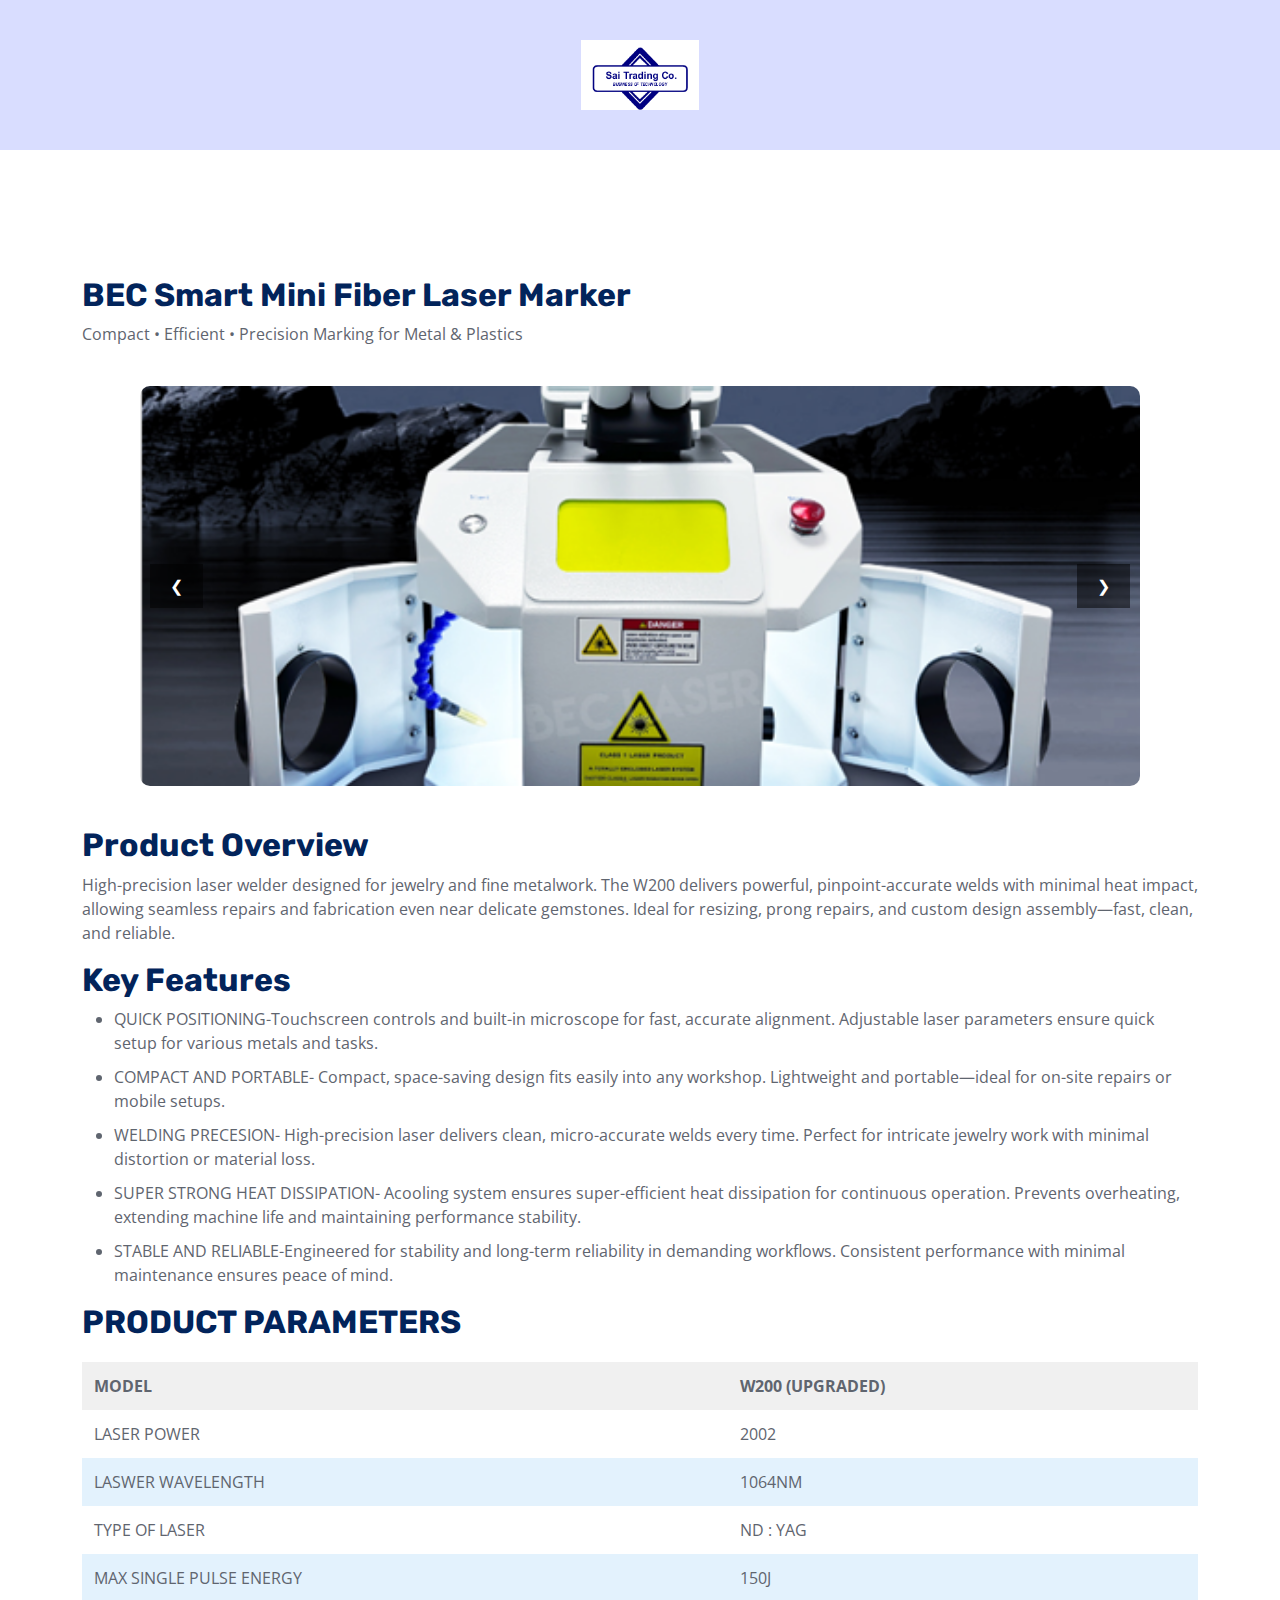
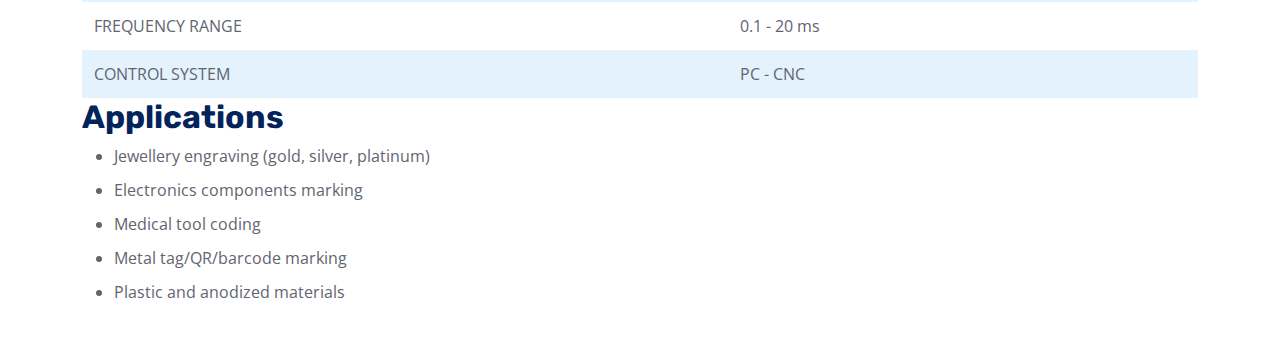
<file: mechine2.html>
<!DOCTYPE html>
<html lang="en">
<head>
  <meta charset="UTF-8" />
  <meta name="viewport" content="width=device-width, initial-scale=1.0"/>
  <title>BEC Smart Mini Fiber Laser Marker</title>
  <style>
    * {
      margin: 0;
      padding: 0;
      box-sizing: border-box;
    }

    body {
      font-family: 'Segoe UI', sans-serif;
      background-color: #f9f9f9;
      color: #333;
    }

    header {
      background: #d9ddff;
      color: #000000;
      padding: 40px 20px;
      text-align: center;
    }

    .container {
      max-width: 1200px;
      margin: auto;
      padding: 30px 20px;
    }

    h2 {
      color: #1a237e;
      margin-bottom: 10px;
      font-size: 1.8rem;
    }

    p, li {
      margin-bottom: 10px;
    }

    ul {
      padding-left: 20px;
    }

    table {
      width: 100%;
      border-collapse: collapse;
      margin-top: 20px;
    }

    th, td {
      border: 1px solid #ccc;
      padding: 12px;
      text-align: left;
    }

    th {
      background-color: #f0f0f0;
    }

    .highlight {
      background-color: #e3f2fd;
    }

    /* Slider */
   .slider {
  position: relative;
  width: 100%;
  max-width: 1000px;
  margin: 40px auto;
  overflow: hidden;
  border-radius: 10px;
  height: 400px; /* ✅ Fixed height */
}

.slides {
  display: flex;
  transition: transform 0.5s ease-in-out;
  height: 100%; /* match slider height */
}

.slides img {
  width: 100%;
  height: 100%; /* ✅ Fixed height */
  object-fit: cover; /* ✅ Ensures image fills space without distortion */
  flex-shrink: 0;
}


    .nav-btn {
      position: absolute;
      top: 50%;
      transform: translateY(-50%);
      background-color: rgba(0,0,0,0.5);
      color: white;
      border: none;
      padding: 10px 20px;
      cursor: pointer;
      z-index: 10;
    }

    .prev {
      left: 10px;
    }

    .next {
      right: 10px;
    }

   /* Container allows horizontal scroll on small screens */
.table-responsive {
  width: 100%;
  overflow-x: auto;
}

/* Base table styles */
.responsive-table {
  width: 100%;
  border-collapse: collapse;
  margin-top: 1rem;
}

.responsive-table th,
.responsive-table td {
  padding: 12px 16px;
  border: 1px solid #ccc;
  text-align: left;
}

.responsive-table .highlight {
  background-color: #f9f9f9;
}

/* Mobile stacked layout */
@media (max-width: 600px) {
  .responsive-table thead {
    display: none;
  }

  .responsive-table,
  .responsive-table tbody,
  .responsive-table tr,
  .responsive-table td {
    display: block;
    width: 100%;
  }

  .responsive-table tr {
    margin-bottom: 1rem;
    border-bottom: 2px solid #eee;
  }

  .responsive-table td {
    text-align: right;
    padding-left: 50%;
    position: relative;
  }

  .responsive-table td::before {
    content: attr(data-label);
    position: absolute;
    left: 16px;
    top: 12px;
    font-weight: bold;
    text-align: left;
  }
}

  </style>
   <!-- Favicon -->
    <link href="img/favicon.ico" rel="icon">

    <!-- Google Web Fonts -->
    <link rel="preconnect" href="https://fonts.googleapis.com">
    <link rel="preconnect" href="https://fonts.gstatic.com" crossorigin>
    <link href="https://fonts.googleapis.com/css2?family=Open+Sans:wght@400;500;600&family=Rubik:wght@500;600;700&display=swap" rel="stylesheet">

    <!-- Icon Font Stylesheet -->
    <link href="https://cdnjs.cloudflare.com/ajax/libs/font-awesome/5.10.0/css/all.min.css" rel="stylesheet">
    <link href="https://cdn.jsdelivr.net/npm/bootstrap-icons@1.4.1/font/bootstrap-icons.css" rel="stylesheet">

    <!-- Libraries Stylesheet -->
    <link href="lib/animate/animate.min.css" rel="stylesheet">
    <link href="lib/owlcarousel/assets/owl.carousel.min.css" rel="stylesheet">

    <!-- Customized Bootstrap Stylesheet -->
    <link href="css/bootstrap.min.css" rel="stylesheet">

    <!-- Template Stylesheet -->
    <link href="css/style.css" rel="stylesheet">
</head>
<body>
<header id="mainHeader">
  <div class="logo">
    <a href="index.html">
      <img src="img/logo.png" alt="Logo" style="height: 70px;">
    </a>
  </div>
</header>

<br>
<br>
<br>
<br>
   

 

  <div class="container">
    <!-- Image Slider -->
    <section>
      <h2>BEC Smart Mini Fiber Laser Marker</h2>
          <p>Compact • Efficient • Precision Marking for Metal & Plastics</p>
      <div class="slider" id="slider">
        <button class="nav-btn prev" onclick="prevSlide()">❮</button>
        <div class="slides" id="slides">
          <img src="img/1.png" alt="Front View" />
          <img src="img/2.png" alt="In Action" />
          <img src="img/3.png" alt="Control Panel" />
        </div>
        <button class="nav-btn next" onclick="nextSlide()">❯</button>
      </div>
    </section>

    <!-- Product Overview -->
    <section>
      <h2>Product Overview</h2>
      <p>High-precision laser welder designed for jewelry and fine metalwork. The W200 delivers powerful, pinpoint-accurate welds with minimal heat impact, allowing seamless repairs and fabrication even near delicate gemstones. Ideal for resizing, prong repairs, and custom design assembly—fast, clean, and reliable.</p>
    </section>

    <!-- Key Features -->
    <section>
      <h2>Key Features</h2>
      <ul>
        <li>QUICK POSITIONING-Touchscreen controls and built-in microscope for fast, accurate alignment.
Adjustable laser parameters ensure quick setup for various metals and tasks.</li>
        <li>COMPACT AND PORTABLE- Compact, space-saving design fits easily into any workshop.
Lightweight and portable—ideal for on-site repairs or mobile setups.</li>
        <li>WELDING PRECESION- High-precision laser delivers clean, micro-accurate welds every time.
Perfect for intricate jewelry work with minimal distortion or material loss.</li>
        <li>SUPER STRONG HEAT DISSIPATION- Acooling system ensures super-efficient heat dissipation for continuous operation.
Prevents overheating, extending machine life and maintaining performance stability.
</li>
        <li>STABLE AND RELIABLE-Engineered for stability and long-term reliability in demanding workflows.
Consistent performance with minimal maintenance ensures peace of mind.</li>
      </ul>
    </section>

    <!-- Specifications Table -->
    <section>
      <h2>PRODUCT PARAMETERS</h2>
      <table>
        <tr><th>MODEL</th><th>W200 (UPGRADED)</th></tr>
        <tr><td data-label="Specification">LASER POWER</td><td data-label="Details">2002</td></tr>
        <tr class="highlight"><td>LASWER WAVELENGTH</td><td>1064NM</td></tr>
        <tr><td>TYPE OF LASER</td><td>ND : YAG</td></tr>
        <tr class="highlight"><td>MAX SINGLE PULSE ENERGY</td><td>150J</td></tr>
        <tr><td>FREQUENCY RANGE
</td><td>0.1 - 20 ms</td></tr>
        <tr class="highlight"><td>CONTROL SYSTEM</td><td>PC - CNC</td></tr>
        
      </table>
    </section>

    <!-- Applications -->
    <section>
      <h2>Applications</h2>
      <ul>
        <li>Jewellery engraving (gold, silver, platinum)</li>
        <li>Electronics components marking</li>
        <li>Medical tool coding</li>
        <li>Metal tag/QR/barcode marking</li>
        <li>Plastic and anodized materials</li>
      </ul>
    </section>
  </div>

  <script>
    const slides = document.getElementById("slides");
    const totalSlides = slides.children.length;
    let index = 0;

    function updateSlider() {
      slides.style.transform = `translateX(-${index * 100}%)`;
    }

    function nextSlide() {
      index = (index + 1) % totalSlides;
      updateSlider();
    }

    function prevSlide() {
      index = (index - 1 + totalSlides) % totalSlides;
      updateSlider();
    }
  </script>
</body>
</html>
</file>
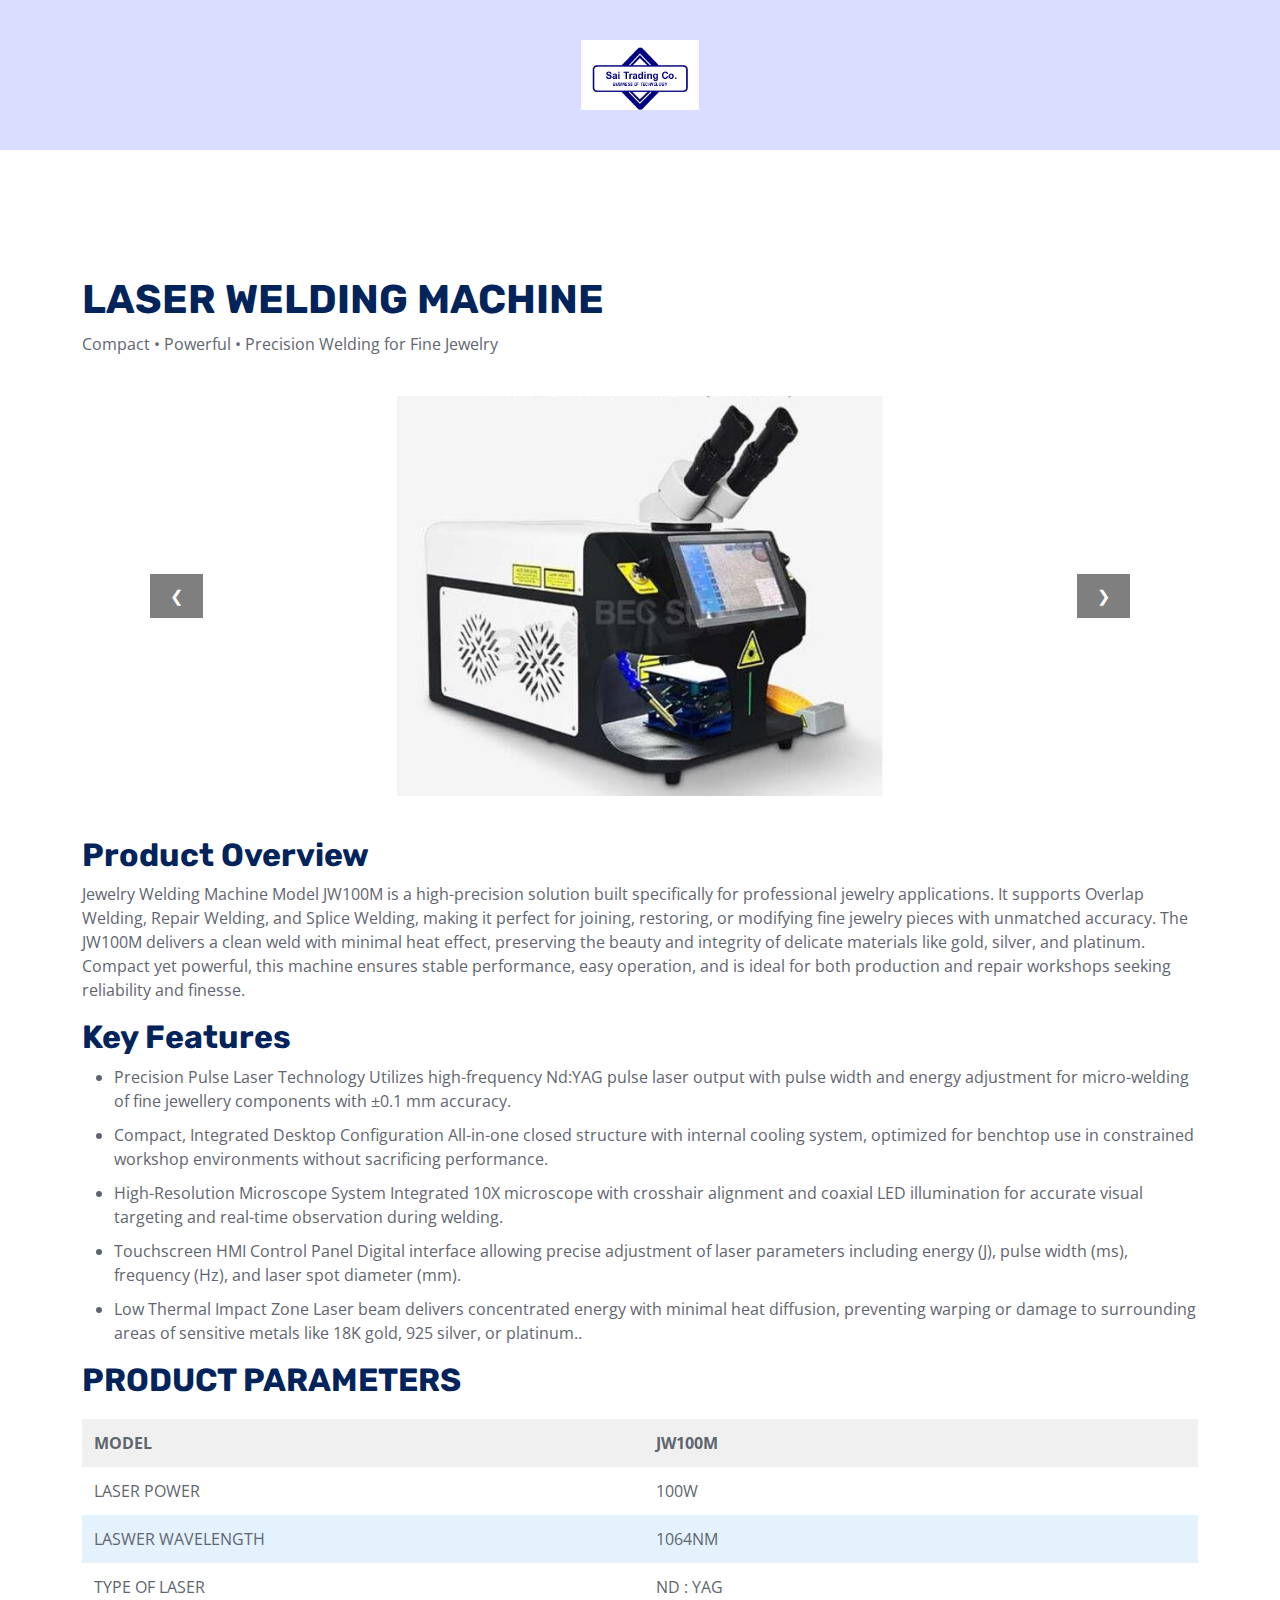
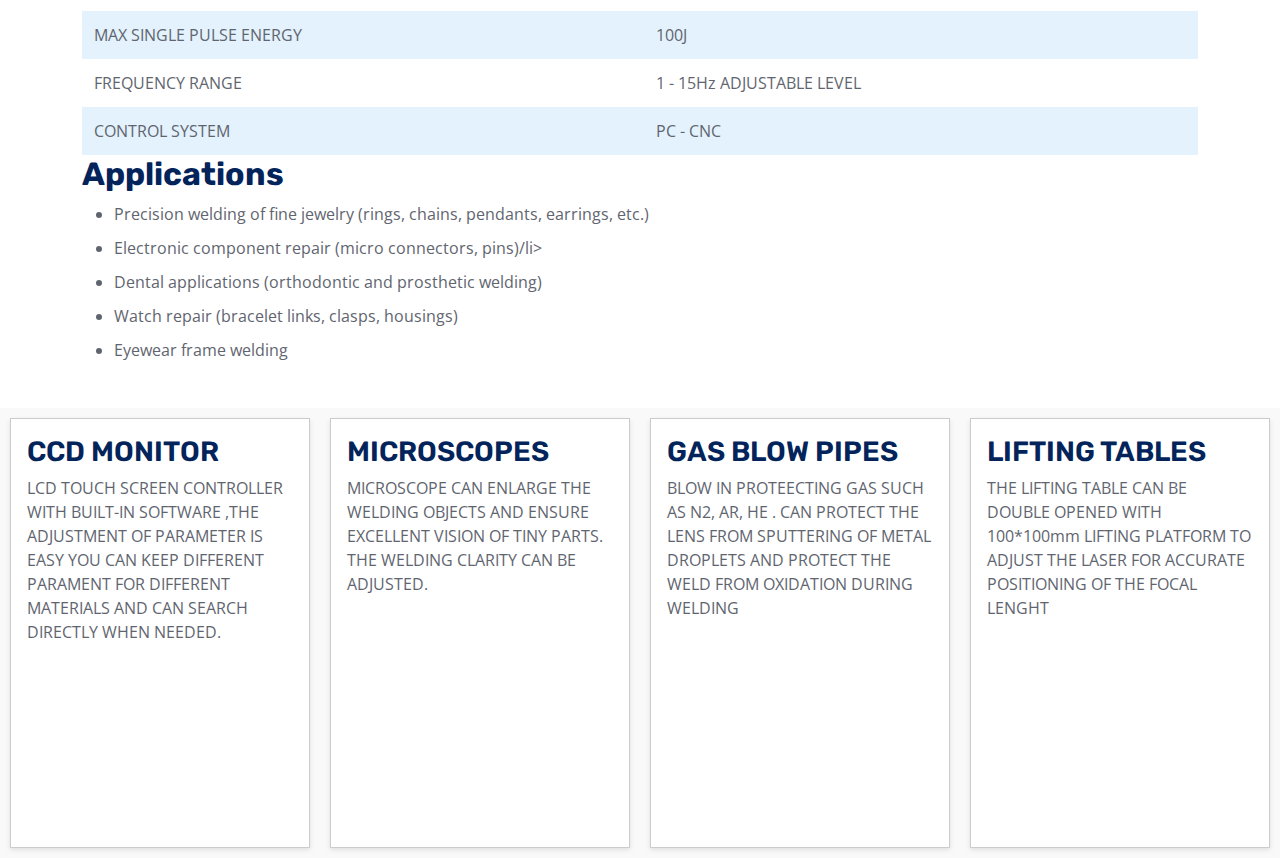
<file: mechine3.html>
<!DOCTYPE html>
<html lang="en">
<head>
  <meta charset="UTF-8" />
  <meta name="viewport" content="width=device-width, initial-scale=1.0"/>
  <title>BEC Smart Mini Fiber Laser Marker</title>
  <style>
    * {
      margin: 0;
      padding: 0;
      box-sizing: border-box;
    }

    body {
      font-family: 'Segoe UI', sans-serif;
      background-color: #f9f9f9;
      color: #333;
    }

    header {
      background: #d9ddff;
      color: #000000;
      padding: 40px 20px;
      text-align: center;
    }

    .container {
      max-width: 1200px;
      margin: auto;
      padding: 30px 20px;
    }

    h2 {
      color: #1a237e;
      margin-bottom: 10px;
      font-size: 1.8rem;
    }

    p, li {
      margin-bottom: 10px;
    }

    ul {
      padding-left: 20px;
    }

    table {
      width: 100%;
      border-collapse: collapse;
      margin-top: 20px;
    }

    th, td {
      border: 1px solid #ccc;
      padding: 12px;
      text-align: left;
    }

    th {
      background-color: #f0f0f0;
    }

    .highlight {
      background-color: #e3f2fd;
    }

    /* Slider */
   .slider {
  position: relative;
  width: 100%;
  max-width: 1000px;
  margin: 40px auto;
  overflow: hidden;
  border-radius: 10px;
  height: 400px; /* ✅ Fixed height */
}

.slides {
  display: flex;
  transition: transform 0.5s ease-in-out;
  height: 100%; /* match slider height */
}

.slides img {
  width: 100%;
  height: 100%; /* ✅ Fixed height */
  object-fit: cover; /* ✅ Ensures image fills space without distortion */
  flex-shrink: 0;
}


    .nav-btn {
      position: absolute;
      top: 50%;
      transform: translateY(-50%);
      background-color: rgba(0,0,0,0.5);
      color: white;
      border: none;
      padding: 10px 20px;
      cursor: pointer;
      z-index: 10;
    }

    .prev {
      left: 10px;
    }

    .next {
      right: 10px;
    }

   /* Container allows horizontal scroll on small screens */
.table-responsive {
  width: 100%;
  overflow-x: auto;
}

/* Base table styles */
.responsive-table {
  width: 100%;
  border-collapse: collapse;
  margin-top: 1rem;
}

.responsive-table th,
.responsive-table td {
  padding: 12px 16px;
  border: 1px solid #ccc;
  text-align: left;
}

.responsive-table .highlight {
  background-color: #f9f9f9;
}

/* Mobile stacked layout */
@media (max-width: 600px) {
  .responsive-table thead {
    display: none;
  }

  .responsive-table,
  .responsive-table tbody,
  .responsive-table tr,
  .responsive-table td {
    display: block;
    width: 100%;
  }

  .responsive-table tr {
    margin-bottom: 1rem;
    border-bottom: 2px solid #eee;
  }

  .responsive-table td {
    text-align: right;
    padding-left: 50%;
    position: relative;
  }

  .responsive-table td::before {
    content: attr(data-label);
    position: absolute;
    left: 16px;
    top: 12px;
    font-weight: bold;
    text-align: left;
  }
}
  </style>
   <!-- Favicon -->
    <link href="img/favicon.ico" rel="icon">

    <!-- Google Web Fonts -->
    <link rel="preconnect" href="https://fonts.googleapis.com">
    <link rel="preconnect" href="https://fonts.gstatic.com" crossorigin>
    <link href="https://fonts.googleapis.com/css2?family=Open+Sans:wght@400;500;600&family=Rubik:wght@500;600;700&display=swap" rel="stylesheet">

    <!-- Icon Font Stylesheet -->
    <link href="https://cdnjs.cloudflare.com/ajax/libs/font-awesome/5.10.0/css/all.min.css" rel="stylesheet">
    <link href="https://cdn.jsdelivr.net/npm/bootstrap-icons@1.4.1/font/bootstrap-icons.css" rel="stylesheet">

    <!-- Libraries Stylesheet -->
    <link href="lib/animate/animate.min.css" rel="stylesheet">
    <link href="lib/owlcarousel/assets/owl.carousel.min.css" rel="stylesheet">

    <!-- Customized Bootstrap Stylesheet -->
    <link href="css/bootstrap.min.css" rel="stylesheet">

    <!-- Template Stylesheet -->
    <link href="css/style.css" rel="stylesheet">
</head>
<body>
 
<header id="mainHeader">
  <div class="logo">
    <a href="index.html">
      <img src="img/logo.png" alt="Logo" style="height: 70px;">
    </a>
  </div>
</header>

<br>
<br>
<br>
<br>

 

  <div class="container">
    <!-- Image Slider -->
    <section>
     <h1>LASER WELDING MACHINE</h1>
    <p>Compact • Powerful • Precision Welding for Fine Jewelry

      <div class="slider" id="slider">
        <button class="nav-btn prev" onclick="prevSlide()">❮</button>
        <div class="slides" id="slides">
          <img src="img/4.jpg" alt="Front View" />
          <img src="img/5.jpg" alt="In Action" />
         
        </div>
        <button class="nav-btn next" onclick="nextSlide()">❯</button>
      </div>
    </section>

    <!-- Product Overview -->
    <section>
      <h2>Product Overview</h2>
      <p>Jewelry Welding Machine Model JW100M is a high-precision solution built specifically for professional jewelry applications.
It supports Overlap Welding, Repair Welding, and Splice Welding, making it perfect for joining, restoring, or modifying fine jewelry pieces with unmatched accuracy. The JW100M delivers a clean weld with minimal heat effect, preserving the beauty and integrity of delicate materials like gold, silver, and platinum.
Compact yet powerful, this machine ensures stable performance, easy operation, and is ideal for both production and repair workshops seeking reliability and finesse.
</p>
    </section>

    <!-- Key Features -->
    <section>
      <h2>Key Features</h2>
      <ul>
        <li>Precision Pulse Laser Technology
Utilizes high-frequency Nd:YAG pulse laser output with pulse width and energy adjustment for micro-welding of fine jewellery components with ±0.1 mm accuracy.</li>
        <li>Compact, Integrated Desktop Configuration
All-in-one closed structure with internal cooling system, optimized for benchtop use in constrained workshop environments without sacrificing performance.

</li>
        <li>High-Resolution Microscope System
Integrated 10X microscope with crosshair alignment and coaxial LED illumination for accurate visual targeting and real-time observation during welding.</li>
        <li>Touchscreen HMI Control Panel
Digital interface allowing precise adjustment of laser parameters including energy (J), pulse width (ms), frequency (Hz), and laser spot diameter (mm).


</li>
        <li>Low Thermal Impact Zone
Laser beam delivers concentrated energy with minimal heat diffusion, preventing warping or damage to surrounding areas of sensitive metals like 18K gold, 925 silver, or platinum..</li>
      </ul>
    </section>

    <!-- Specifications Table -->
    <section>
      <h2>PRODUCT PARAMETERS</h2>
      <table>
        <tr><th>MODEL</th><th>JW100M</th></tr>
        <tr><td data-label="Specification">LASER POWER</td><td data-label="Details">100W</td></tr>
        <tr class="highlight"><td>LASWER WAVELENGTH</td><td>1064NM</td></tr>
        <tr><td>TYPE OF LASER</td><td>ND : YAG</td></tr>
        <tr class="highlight"><td>MAX SINGLE PULSE ENERGY</td><td>100J</td></tr>
        <tr><td>FREQUENCY RANGE
</td><td>1 - 15Hz ADJUSTABLE LEVEL</td></tr>
        <tr class="highlight"><td>CONTROL SYSTEM</td><td>PC - CNC</td></tr>
        
      </table>
    </section>

    <!-- Applications -->
    <section>
      <h2>Applications</h2>
      <ul>
        <li>Precision welding of fine jewelry (rings, chains, pendants, earrings, etc.)</li>
        <li>Electronic component repair (micro connectors, pins)/li>
        <li>Dental applications (orthodontic and prosthetic welding)</li>
        <li>Watch repair (bracelet links, clasps, housings)</li>
        <li>Eyewear frame welding</li>
      </ul>
    </section>
  </div>

  <div style="display: flex; flex-wrap: wrap; justify-content: center; align-items: stretch; min-height: 50vh; background-color: #f9f9f9;">

    <div style="flex: 1 1 300px; max-width: 300px; box-sizing: border-box; border: 1px solid #ccc; padding: 16px; margin: 10px; background-color: #fff; box-shadow: 0 2px 5px rgba(0,0,0,0.1); display: flex; flex-direction: column;">
      <h3 style="margin-top: 0;">CCD MONITOR</h3>
      <p style="flex-grow: 1;">LCD TOUCH SCREEN CONTROLLER WITH  BUILT-IN SOFTWARE ,THE ADJUSTMENT OF PARAMETER IS EASY YOU CAN KEEP DIFFERENT PARAMENT FOR DIFFERENT MATERIALS AND CAN SEARCH DIRECTLY WHEN NEEDED.</p>
    </div>

    <div style="flex: 1 1 300px; max-width: 300px; box-sizing: border-box; border: 1px solid #ccc; padding: 16px; margin: 10px; background-color: #fff; box-shadow: 0 2px 5px rgba(0,0,0,0.1); display: flex; flex-direction: column;">
      <h3 style="margin-top: 0;">MICROSCOPES</h3>
      <p style="flex-grow: 1;">MICROSCOPE CAN ENLARGE THE WELDING OBJECTS AND ENSURE EXCELLENT VISION OF TINY PARTS. THE WELDING CLARITY CAN BE ADJUSTED.</p>
    </div>

    <div style="flex: 1 1 300px; max-width: 300px; box-sizing: border-box; border: 1px solid #ccc; padding: 16px; margin: 10px; background-color: #fff; box-shadow: 0 2px 5px rgba(0,0,0,0.1); display: flex; flex-direction: column;">
      <h3 style="margin-top: 0;">GAS BLOW PIPES</h3>
      <p style="flex-grow: 1;">BLOW IN PROTEECTING GAS SUCH AS N2, AR, HE . CAN PROTECT THE LENS FROM SPUTTERING OF METAL DROPLETS AND PROTECT THE WELD FROM OXIDATION DURING WELDING</p>
    </div>

    <div style="flex: 1 1 300px; max-width: 300px; box-sizing: border-box; border: 1px solid #ccc; padding: 16px; margin: 10px; background-color: #fff; box-shadow: 0 2px 5px rgba(0,0,0,0.1); display: flex; flex-direction: column;">
      <h3 style="margin-top: 0;">LIFTING TABLES</h3>
      <p style="flex-grow: 1;">THE LIFTING TABLE CAN BE DOUBLE OPENED WITH 100*100mm LIFTING PLATFORM TO ADJUST THE LASER FOR ACCURATE POSITIONING OF THE FOCAL LENGHT</p>
    </div>

  </div>

  <script>
    const slides = document.getElementById("slides");
    const totalSlides = slides.children.length;
    let index = 0;

    function updateSlider() {
      slides.style.transform = `translateX(-${index * 100}%)`;
    }

    function nextSlide() {
      index = (index + 1) % totalSlides;
      updateSlider();
    }

    function prevSlide() {
      index = (index - 1 + totalSlides) % totalSlides;
      updateSlider();
    }
  </script>
</body>
</html>
</file>
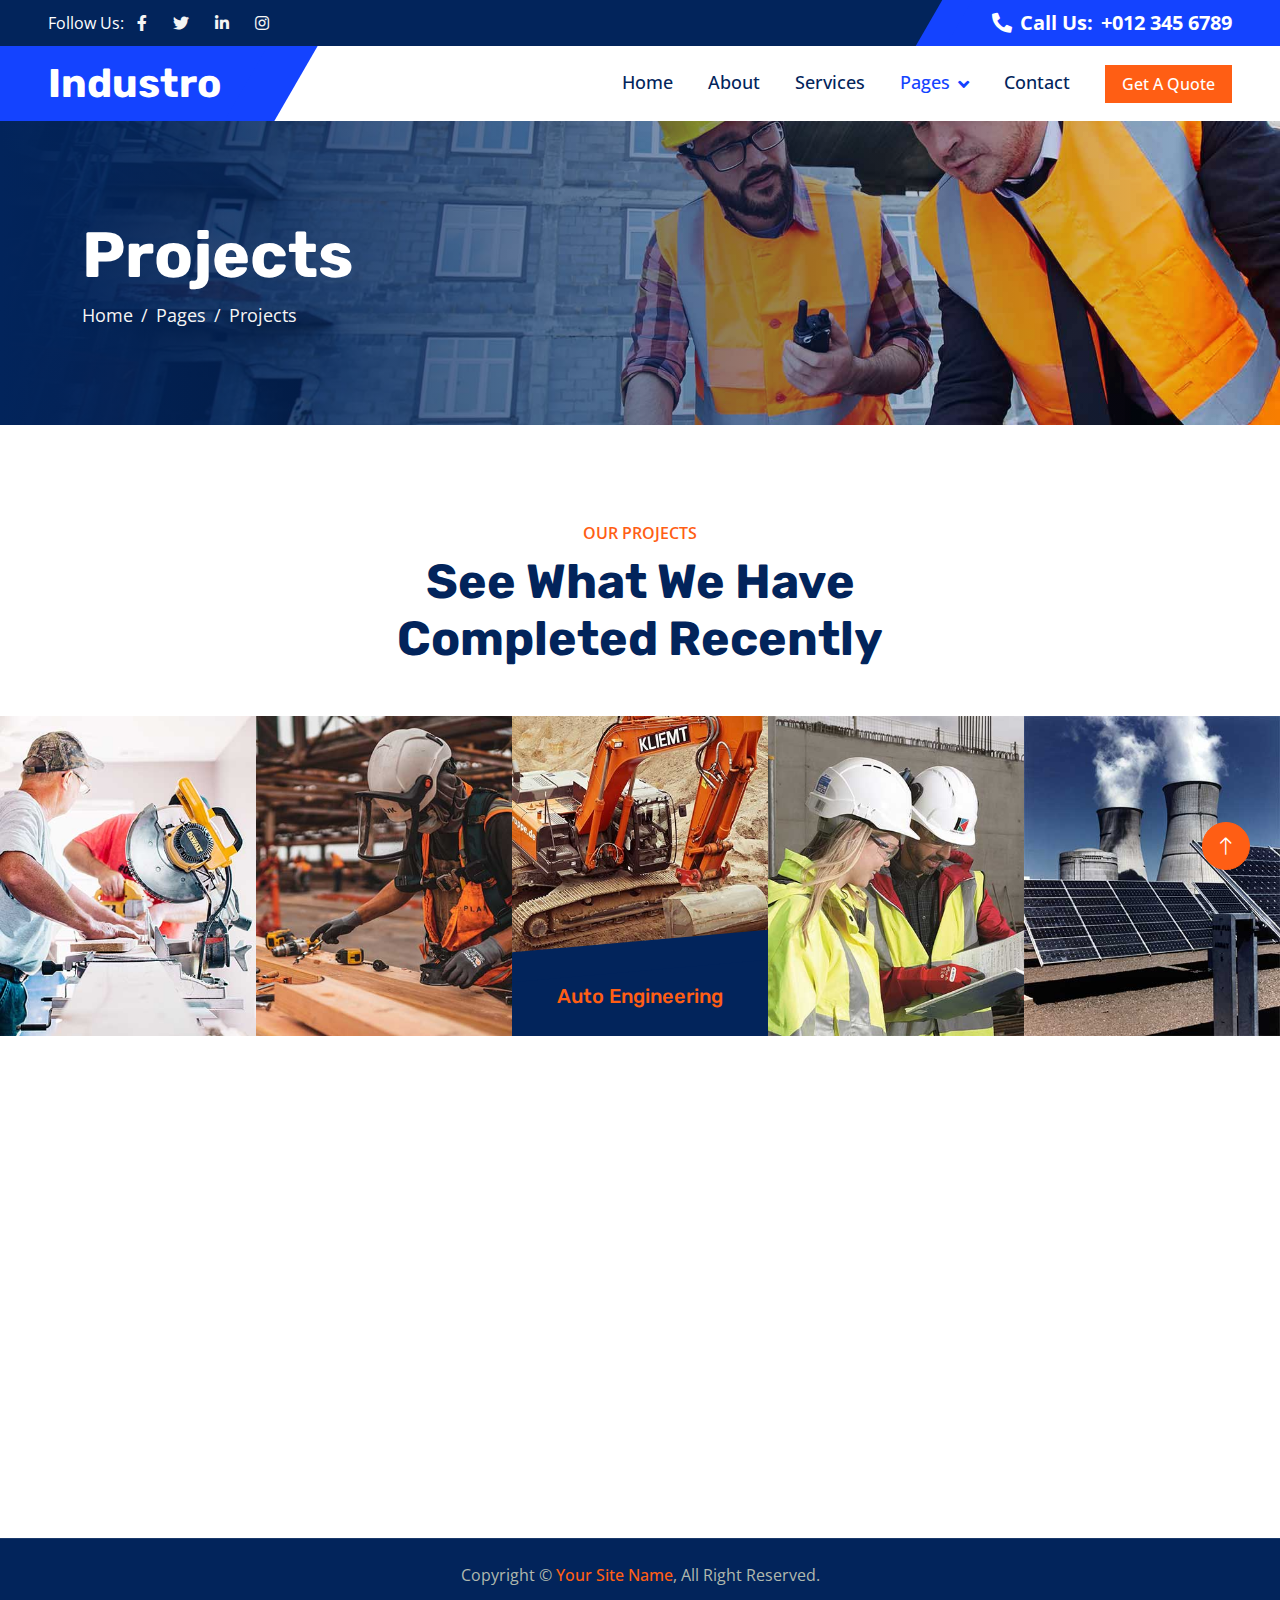
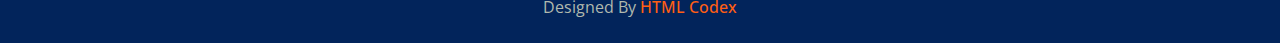
<file: project.html>
<!DOCTYPE html>
<html lang="en">

<head>
    <meta charset="utf-8">
    <title>Industro - Industrial HTML Template</title>
    <meta content="width=device-width, initial-scale=1.0" name="viewport">
    <meta content="" name="keywords">
    <meta content="" name="description">

    <!-- Favicon -->
    <link href="img/favicon.ico" rel="icon">

    <!-- Google Web Fonts -->
    <link rel="preconnect" href="https://fonts.googleapis.com">
    <link rel="preconnect" href="https://fonts.gstatic.com" crossorigin>
    <link href="https://fonts.googleapis.com/css2?family=Open+Sans:wght@400;500;600&family=Rubik:wght@500;600;700&display=swap" rel="stylesheet">

    <!-- Icon Font Stylesheet -->
    <link href="https://cdnjs.cloudflare.com/ajax/libs/font-awesome/5.10.0/css/all.min.css" rel="stylesheet">
    <link href="https://cdn.jsdelivr.net/npm/bootstrap-icons@1.4.1/font/bootstrap-icons.css" rel="stylesheet">

    <!-- Libraries Stylesheet -->
    <link href="lib/animate/animate.min.css" rel="stylesheet">
    <link href="lib/owlcarousel/assets/owl.carousel.min.css" rel="stylesheet">

    <!-- Customized Bootstrap Stylesheet -->
    <link href="css/bootstrap.min.css" rel="stylesheet">

    <!-- Template Stylesheet -->
    <link href="css/style.css" rel="stylesheet">
</head>

<body>
    <!-- Spinner Start -->
    <div id="spinner" class="show bg-white position-fixed translate-middle w-100 vh-100 top-50 start-50 d-flex align-items-center justify-content-center">
        <div class="spinner-border text-primary" role="status" style="width: 3rem; height: 3rem;"></div>
    </div>
    <!-- Spinner End -->


    <!-- Topbar Start -->
    <div class="container-fluid bg-dark px-0">
        <div class="row g-0 d-none d-lg-flex">
            <div class="col-lg-6 ps-5 text-start">
                <div class="h-100 d-inline-flex align-items-center text-white">
                    <span>Follow Us:</span>
                    <a class="btn btn-link text-light" href=""><i class="fab fa-facebook-f"></i></a>
                    <a class="btn btn-link text-light" href=""><i class="fab fa-twitter"></i></a>
                    <a class="btn btn-link text-light" href=""><i class="fab fa-linkedin-in"></i></a>
                    <a class="btn btn-link text-light" href=""><i class="fab fa-instagram"></i></a>
                </div>
            </div>
            <div class="col-lg-6 text-end">
                <div class="h-100 topbar-right d-inline-flex align-items-center text-white py-2 px-5">
                    <span class="fs-5 fw-bold me-2"><i class="fa fa-phone-alt me-2"></i>Call Us:</span>
                    <span class="fs-5 fw-bold">+012 345 6789</span>
                </div>
            </div>
        </div>
    </div>
    <!-- Topbar End -->


    <!-- Navbar Start -->
    <nav class="navbar navbar-expand-lg bg-white navbar-light sticky-top py-0 pe-5">
        <a href="index.html" class="navbar-brand ps-5 me-0">
            <h1 class="text-white m-0">Industro</h1>
        </a>
        <button type="button" class="navbar-toggler me-0" data-bs-toggle="collapse" data-bs-target="#navbarCollapse">
            <span class="navbar-toggler-icon"></span>
        </button>
        <div class="collapse navbar-collapse" id="navbarCollapse">
            <div class="navbar-nav ms-auto p-4 p-lg-0">
                <a href="index.html" class="nav-item nav-link">Home</a>
                <a href="about.html" class="nav-item nav-link">About</a>
                <a href="service.html" class="nav-item nav-link">Services</a>
                <div class="nav-item dropdown">
                    <a href="#" class="nav-link dropdown-toggle active" data-bs-toggle="dropdown">Pages</a>
                    <div class="dropdown-menu bg-light m-0">
                        <a href="project.html" class="dropdown-item active">Projects</a>
                        <a href="feature.html" class="dropdown-item">Features</a>
                        <a href="team.html" class="dropdown-item">Our Team</a>
                        <a href="testimonial.html" class="dropdown-item">Testimonial</a>
                        <a href="404.html" class="dropdown-item">404 Page</a>
                    </div>
                </div>
                <a href="contact.html" class="nav-item nav-link">Contact</a>
            </div>
            <a href="" class="btn btn-primary px-3 d-none d-lg-block">Get A Quote</a>
        </div>
    </nav>
    <!-- Navbar End -->


    <!-- Page Header Start -->
    <div class="container-fluid page-header py-5 mb-5 wow fadeIn" data-wow-delay="0.1s">
        <div class="container py-5">
            <h1 class="display-3 text-white animated slideInRight">Projects</h1>
            <nav aria-label="breadcrumb">
                <ol class="breadcrumb animated slideInRight mb-0">
                    <li class="breadcrumb-item"><a href="#">Home</a></li>
                    <li class="breadcrumb-item"><a href="#">Pages</a></li>
                    <li class="breadcrumb-item active" aria-current="page">Projects</li>
                </ol>
            </nav>
        </div>
    </div>
    <!-- Page Header End -->


    <!-- Project Start -->
    <div class="container-fluid py-5 my-5 px-0">
        <div class="text-center mx-auto wow fadeIn" data-wow-delay="0.1s" style="max-width: 600px;">
            <p class="fw-medium text-uppercase text-primary mb-2">Our Projects</p>
            <h1 class="display-5 mb-5">See What We Have Completed Recently</h1>
        </div>
        <div class="owl-carousel project-carousel bg-dark wow fadeIn" data-wow-delay="0.1s">
            <a class="project-item" href="">
                <img class="img-fluid" src="img/project-1.jpg" alt="">
                <div class="project-title">
                    <h5 class="text-primary mb-0">Auto Engineering</h5>
                </div>
            </a>
            <a class="project-item" href="">
                <img class="img-fluid" src="img/project-2.jpg" alt="">
                <div class="project-title">
                    <h5 class="text-primary mb-0">Civil Engineering</h5>
                </div>
            </a>
            <a class="project-item" href="">
                <img class="img-fluid" src="img/project-3.jpg" alt="">
                <div class="project-title">
                    <h5 class="text-primary mb-0">Gas Engineering</h5>
                </div>
            </a>
            <a class="project-item" href="">
                <img class="img-fluid" src="img/project-4.jpg" alt="">
                <div class="project-title">
                    <h5 class="text-primary mb-0">Power Engineering</h5>
                </div>
            </a>
            <a class="project-item" href="">
                <img class="img-fluid" src="img/project-5.jpg" alt="">
                <div class="project-title">
                    <h5 class="text-primary mb-0">Energy Engineering</h5>
                </div>
            </a>
            <a class="project-item" href="">
                <img class="img-fluid" src="img/project-6.jpg" alt="">
                <div class="project-title">
                    <h5 class="text-primary mb-0">Water Engineering</h5>
                </div>
            </a>
        </div>
    </div>
    <!-- Project End -->
        

    <!-- Footer Start -->
    <div class="container-fluid bg-dark footer mt-5 py-5 wow fadeIn" data-wow-delay="0.1s">
        <div class="container py-5">
            <div class="row g-5">
                <div class="col-lg-3 col-md-6">
                    <h5 class="text-white mb-4">Our Office</h5>
                    <p class="mb-2"><i class="fa fa-map-marker-alt me-3"></i>123 Street, New York, USA</p>
                    <p class="mb-2"><i class="fa fa-phone-alt me-3"></i>+012 345 67890</p>
                    <p class="mb-2"><i class="fa fa-envelope me-3"></i>info@example.com</p>
                    <div class="d-flex pt-3">
                        <a class="btn btn-square btn-primary rounded-circle me-2" href=""><i class="fab fa-twitter"></i></a>
                        <a class="btn btn-square btn-primary rounded-circle me-2" href=""><i class="fab fa-facebook-f"></i></a>
                        <a class="btn btn-square btn-primary rounded-circle me-2" href=""><i class="fab fa-youtube"></i></a>
                        <a class="btn btn-square btn-primary rounded-circle me-2" href=""><i class="fab fa-linkedin-in"></i></a>
                    </div>
                </div>
                <div class="col-lg-3 col-md-6">
                    <h5 class="text-white mb-4">Quick Links</h5>
                    <a class="btn btn-link" href="">About Us</a>
                    <a class="btn btn-link" href="">Contact Us</a>
                    <a class="btn btn-link" href="">Our Services</a>
                    <a class="btn btn-link" href="">Terms & Condition</a>
                    <a class="btn btn-link" href="">Support</a>
                </div>
                <div class="col-lg-3 col-md-6">
                    <h5 class="text-white mb-4">Business Hours</h5>
                    <p class="mb-1">Monday - Friday</p>
                    <h6 class="text-light">09:00 am - 07:00 pm</h6>
                    <p class="mb-1">Saturday</p>
                    <h6 class="text-light">09:00 am - 12:00 pm</h6>
                    <p class="mb-1">Sunday</p>
                    <h6 class="text-light">Closed</h6>
                </div>
                <div class="col-lg-3 col-md-6">
                    <h5 class="text-white mb-4">Newsletter</h5>
                    <p>Dolor amet sit justo amet elitr clita ipsum elitr est.</p>
                    <div class="position-relative w-100">
                        <input class="form-control bg-transparent w-100 py-3 ps-4 pe-5" type="text" placeholder="Your email">
                        <button type="button" class="btn btn-primary py-2 position-absolute top-0 end-0 mt-2 me-2">SignUp</button>
                    </div>
                </div>
            </div>
        </div>
    </div>
    <!-- Footer End -->


    <!-- Copyright Start -->
    <div class="container-fluid copyright bg-dark py-4">
        <div class="container text-center">
            <p class="mb-2">Copyright &copy; <a class="fw-semi-bold" href="#">Your Site Name</a>, All Right Reserved.</p>
            <!--/*** This template is free as long as you keep the footer author’s credit link/attribution link/backlink. If you'd like to use the template without the footer author’s credit link/attribution link/backlink, you can purchase the Credit Removal License from "https://htmlcodex.com/credit-removal". Thank you for your support. ***/-->
            <p class="mb-0">Designed By <a class="fw-semi-bold" href="https://htmlcodex.com">HTML Codex</a></p>
        </div>
    </div>
    <!-- Copyright End -->


    <!-- Back to Top -->
    <a href="#" class="btn btn-lg btn-primary btn-lg-square rounded-circle back-to-top"><i class="bi bi-arrow-up"></i></a>


    <!-- JavaScript Libraries -->
    <script src="https://code.jquery.com/jquery-3.4.1.min.js"></script>
    <script src="https://cdn.jsdelivr.net/npm/bootstrap@5.0.0/dist/js/bootstrap.bundle.min.js"></script>
    <script src="lib/wow/wow.min.js"></script>
    <script src="lib/easing/easing.min.js"></script>
    <script src="lib/waypoints/waypoints.min.js"></script>
    <script src="lib/owlcarousel/owl.carousel.min.js"></script>
    <script src="lib/counterup/counterup.min.js"></script>

    <!-- Template Javascript -->
    <script src="js/main.js"></script>
</body>

</html>
</file>
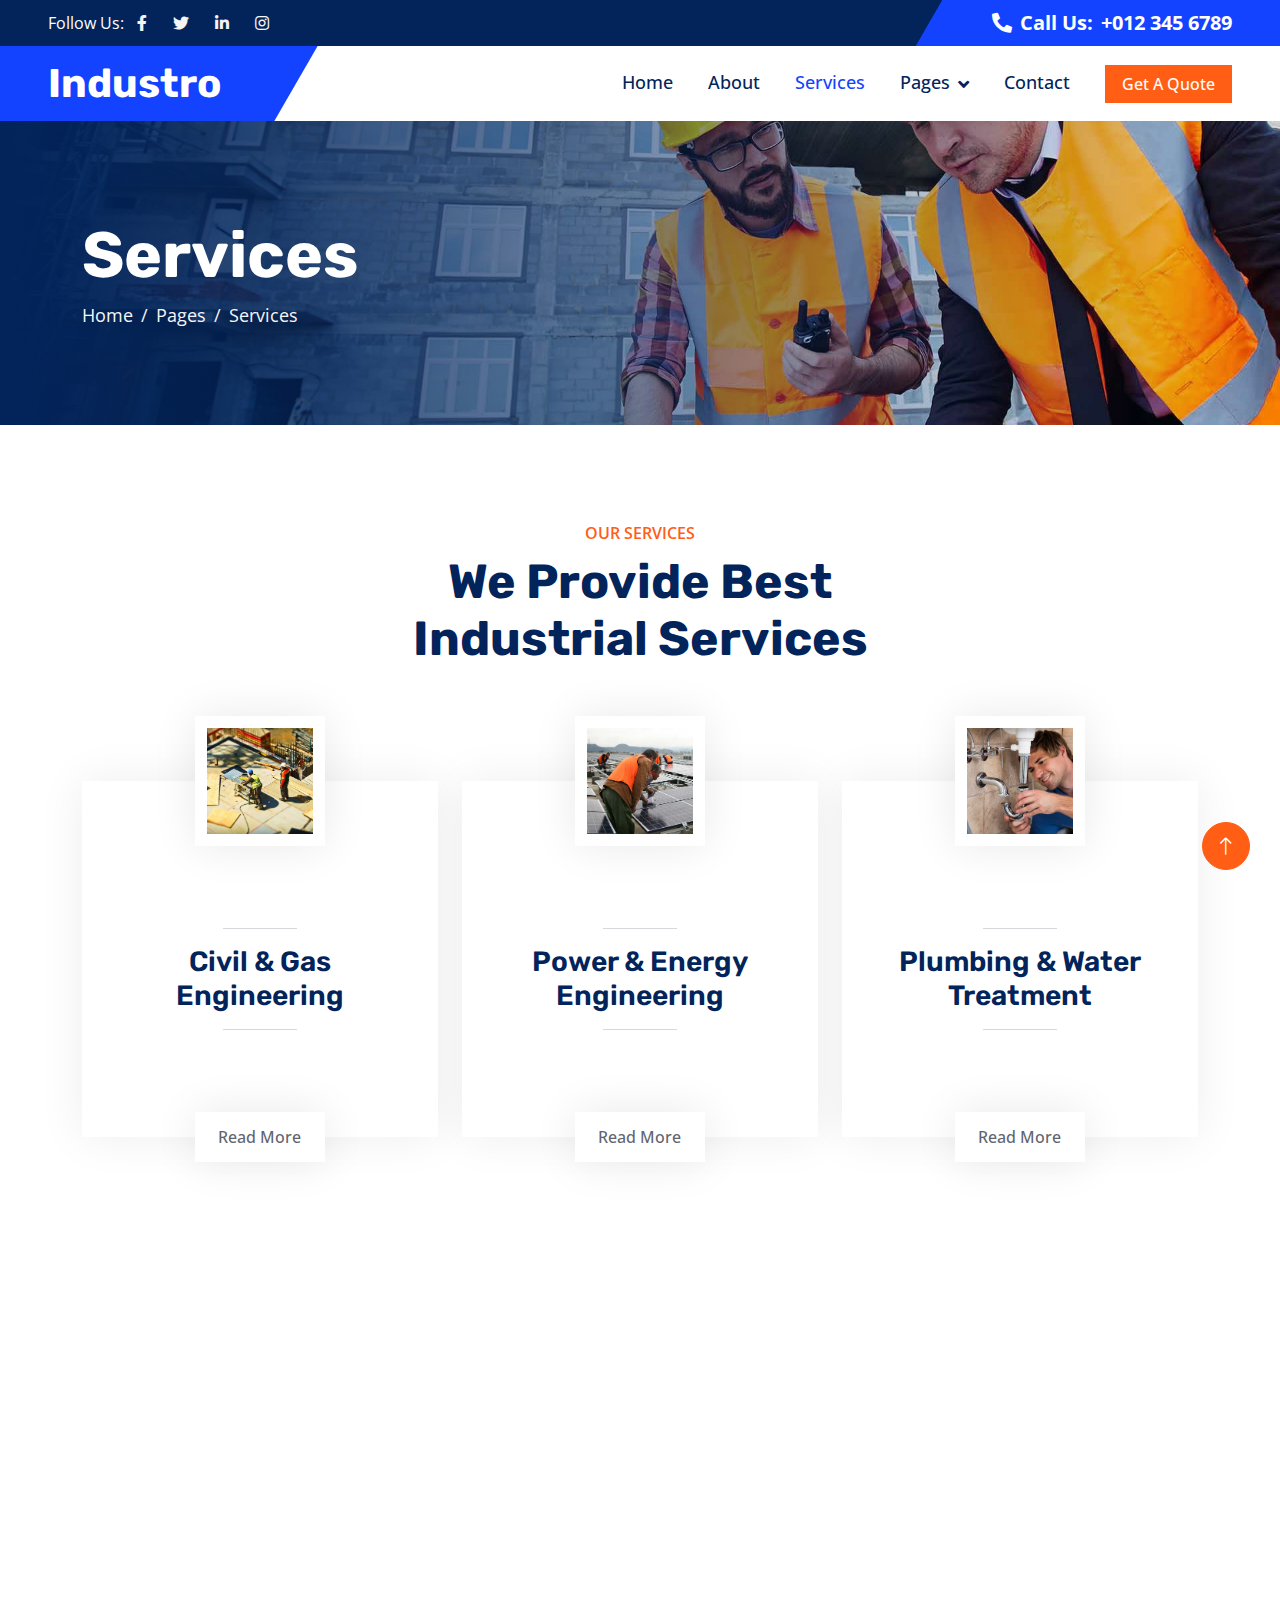
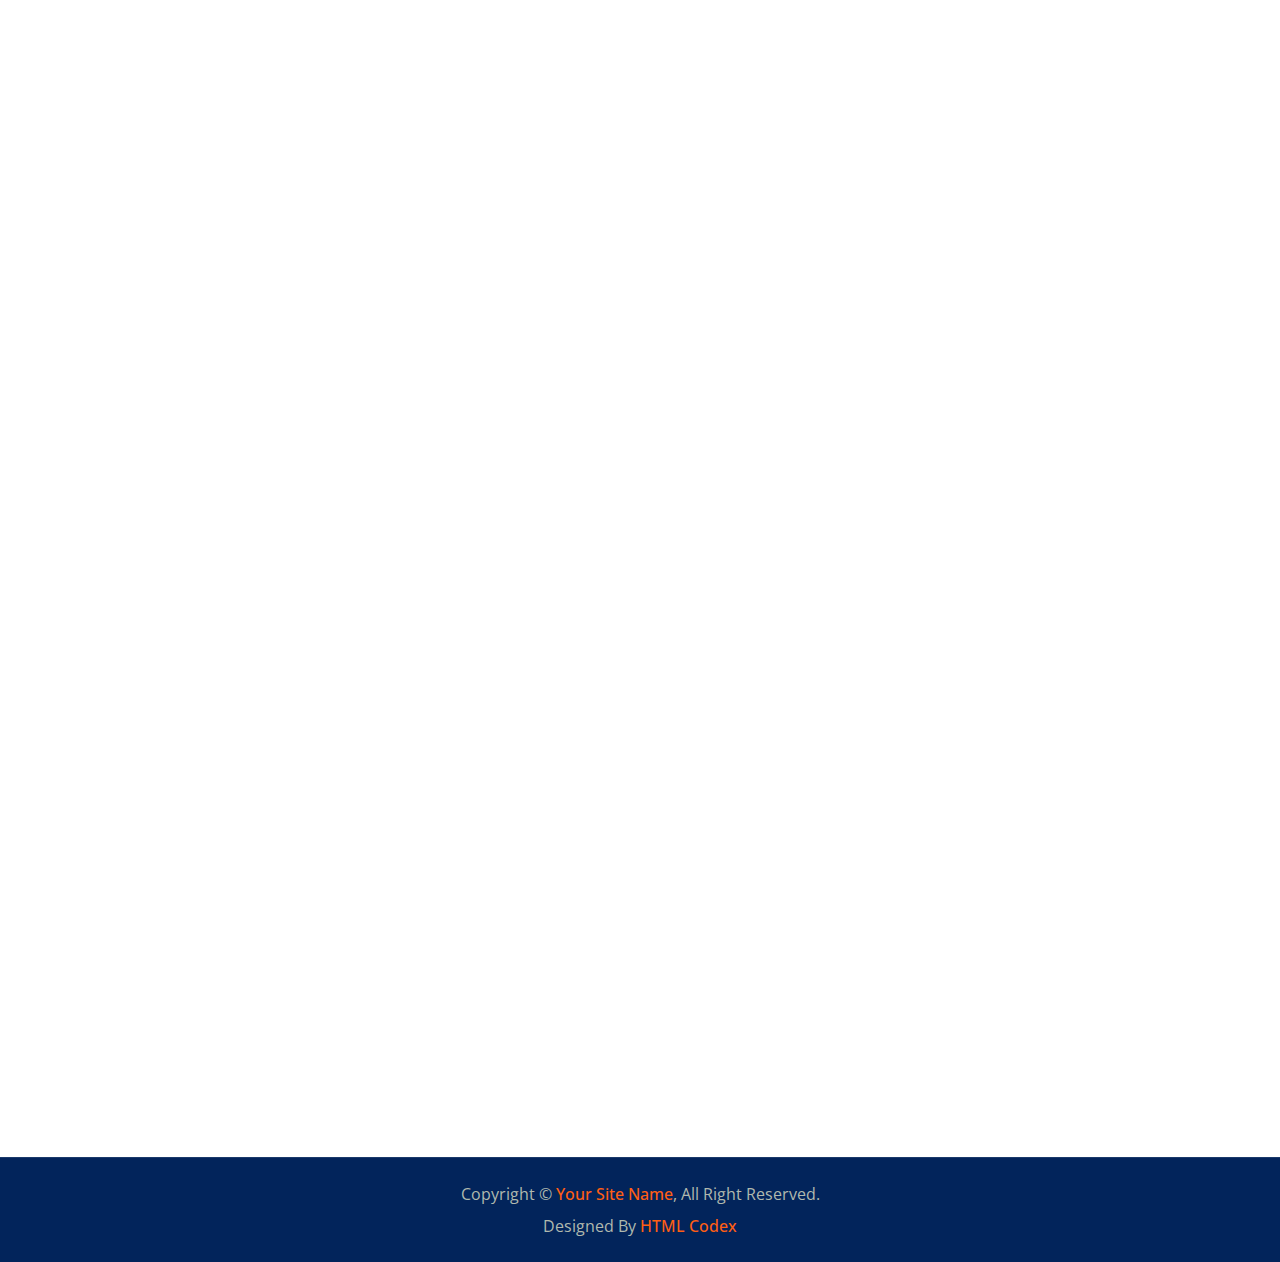
<file: service.html>
<!DOCTYPE html>
<html lang="en">

<head>
    <meta charset="utf-8">
    <title>Industro - Industrial HTML Template</title>
    <meta content="width=device-width, initial-scale=1.0" name="viewport">
    <meta content="" name="keywords">
    <meta content="" name="description">

    <!-- Favicon -->
    <link href="img/favicon.ico" rel="icon">

    <!-- Google Web Fonts -->
    <link rel="preconnect" href="https://fonts.googleapis.com">
    <link rel="preconnect" href="https://fonts.gstatic.com" crossorigin>
    <link href="https://fonts.googleapis.com/css2?family=Open+Sans:wght@400;500;600&family=Rubik:wght@500;600;700&display=swap" rel="stylesheet">

    <!-- Icon Font Stylesheet -->
    <link href="https://cdnjs.cloudflare.com/ajax/libs/font-awesome/5.10.0/css/all.min.css" rel="stylesheet">
    <link href="https://cdn.jsdelivr.net/npm/bootstrap-icons@1.4.1/font/bootstrap-icons.css" rel="stylesheet">

    <!-- Libraries Stylesheet -->
    <link href="lib/animate/animate.min.css" rel="stylesheet">
    <link href="lib/owlcarousel/assets/owl.carousel.min.css" rel="stylesheet">

    <!-- Customized Bootstrap Stylesheet -->
    <link href="css/bootstrap.min.css" rel="stylesheet">

    <!-- Template Stylesheet -->
    <link href="css/style.css" rel="stylesheet">
</head>

<body>
    <!-- Spinner Start -->
    <div id="spinner" class="show bg-white position-fixed translate-middle w-100 vh-100 top-50 start-50 d-flex align-items-center justify-content-center">
        <div class="spinner-border text-primary" role="status" style="width: 3rem; height: 3rem;"></div>
    </div>
    <!-- Spinner End -->


    <!-- Topbar Start -->
    <div class="container-fluid bg-dark px-0">
        <div class="row g-0 d-none d-lg-flex">
            <div class="col-lg-6 ps-5 text-start">
                <div class="h-100 d-inline-flex align-items-center text-white">
                    <span>Follow Us:</span>
                    <a class="btn btn-link text-light" href=""><i class="fab fa-facebook-f"></i></a>
                    <a class="btn btn-link text-light" href=""><i class="fab fa-twitter"></i></a>
                    <a class="btn btn-link text-light" href=""><i class="fab fa-linkedin-in"></i></a>
                    <a class="btn btn-link text-light" href=""><i class="fab fa-instagram"></i></a>
                </div>
            </div>
            <div class="col-lg-6 text-end">
                <div class="h-100 topbar-right d-inline-flex align-items-center text-white py-2 px-5">
                    <span class="fs-5 fw-bold me-2"><i class="fa fa-phone-alt me-2"></i>Call Us:</span>
                    <span class="fs-5 fw-bold">+012 345 6789</span>
                </div>
            </div>
        </div>
    </div>
    <!-- Topbar End -->


    <!-- Navbar Start -->
    <nav class="navbar navbar-expand-lg bg-white navbar-light sticky-top py-0 pe-5">
        <a href="index.html" class="navbar-brand ps-5 me-0">
            <h1 class="text-white m-0">Industro</h1>
        </a>
        <button type="button" class="navbar-toggler me-0" data-bs-toggle="collapse" data-bs-target="#navbarCollapse">
            <span class="navbar-toggler-icon"></span>
        </button>
        <div class="collapse navbar-collapse" id="navbarCollapse">
            <div class="navbar-nav ms-auto p-4 p-lg-0">
                <a href="index.html" class="nav-item nav-link">Home</a>
                <a href="about.html" class="nav-item nav-link">About</a>
                <a href="service.html" class="nav-item nav-link active">Services</a>
                <div class="nav-item dropdown">
                    <a href="#" class="nav-link dropdown-toggle" data-bs-toggle="dropdown">Pages</a>
                    <div class="dropdown-menu bg-light m-0">
                        <a href="project.html" class="dropdown-item">Projects</a>
                        <a href="feature.html" class="dropdown-item">Features</a>
                        <a href="team.html" class="dropdown-item">Our Team</a>
                        <a href="testimonial.html" class="dropdown-item">Testimonial</a>
                        <a href="404.html" class="dropdown-item">404 Page</a>
                    </div>
                </div>
                <a href="contact.html" class="nav-item nav-link">Contact</a>
            </div>
            <a href="" class="btn btn-primary px-3 d-none d-lg-block">Get A Quote</a>
        </div>
    </nav>
    <!-- Navbar End -->


    <!-- Page Header Start -->
    <div class="container-fluid page-header py-5 mb-5 wow fadeIn" data-wow-delay="0.1s">
        <div class="container py-5">
            <h1 class="display-3 text-white animated slideInRight">Services</h1>
            <nav aria-label="breadcrumb">
                <ol class="breadcrumb animated slideInRight mb-0">
                    <li class="breadcrumb-item"><a href="#">Home</a></li>
                    <li class="breadcrumb-item"><a href="#">Pages</a></li>
                    <li class="breadcrumb-item active" aria-current="page">Services</li>
                </ol>
            </nav>
        </div>
    </div>
    <!-- Page Header End -->


    <!-- Service Start -->
    <div class="container-xxl py-5">
        <div class="container">
            <div class="text-center mx-auto pb-4 wow fadeInUp" data-wow-delay="0.1s" style="max-width: 600px;">
                <p class="fw-medium text-uppercase text-primary mb-2">Our Services</p>
                <h1 class="display-5 mb-4">We Provide Best Industrial Services</h1>
            </div>
            <div class="row gy-5 gx-4">
                <div class="col-md-6 col-lg-4 wow fadeInUp" data-wow-delay="0.1s">
                    <div class="service-item">
                        <img class="img-fluid" src="img/service-1.jpg" alt="">
                        <div class="service-img">
                            <img class="img-fluid" src="img/service-1.jpg" alt="">
                        </div>
                        <div class="service-detail">
                            <div class="service-title">
                                <hr class="w-25">
                                <h3 class="mb-0">Civil & Gas Engineering</h3>
                                <hr class="w-25">
                            </div>
                            <div class="service-text">
                                <p class="text-white mb-0">Erat ipsum justo amet duo et elitr dolor, est duo duo eos lorem sed diam stet diam sed stet.</p>
                            </div>
                        </div>
                        <a class="btn btn-light" href="">Read More</a>
                    </div>
                </div>
                <div class="col-md-6 col-lg-4 wow fadeInUp" data-wow-delay="0.3s">
                    <div class="service-item">
                        <img class="img-fluid" src="img/service-2.jpg" alt="">
                        <div class="service-img">
                            <img class="img-fluid" src="img/service-2.jpg" alt="">
                        </div>
                        <div class="service-detail">
                            <div class="service-title">
                                <hr class="w-25">
                                <h3 class="mb-0">Power & Energy Engineering</h3>
                                <hr class="w-25">
                            </div>
                            <div class="service-text">
                                <p class="text-white mb-0">Erat ipsum justo amet duo et elitr dolor, est duo duo eos lorem sed diam stet diam sed stet.</p>
                            </div>
                        </div>
                        <a class="btn btn-light" href="">Read More</a>
                    </div>
                </div>
                <div class="col-md-6 col-lg-4 wow fadeInUp" data-wow-delay="0.5s">
                    <div class="service-item">
                        <img class="img-fluid" src="img/service-3.jpg" alt="">
                        <div class="service-img">
                            <img class="img-fluid" src="img/service-3.jpg" alt="">
                        </div>
                        <div class="service-detail">
                            <div class="service-title">
                                <hr class="w-25">
                                <h3 class="mb-0">Plumbing & Water Treatment</h3>
                                <hr class="w-25">
                            </div>
                            <div class="service-text">
                                <p class="text-white mb-0">Erat ipsum justo amet duo et elitr dolor, est duo duo eos lorem sed diam stet diam sed stet.</p>
                            </div>
                        </div>
                        <a class="btn btn-light" href="">Read More</a>
                    </div>
                </div>
                <div class="col-md-6 col-lg-4 wow fadeInUp" data-wow-delay="0.1s">
                    <div class="service-item">
                        <img class="img-fluid" src="img/service-1.jpg" alt="">
                        <div class="service-img">
                            <img class="img-fluid" src="img/service-1.jpg" alt="">
                        </div>
                        <div class="service-detail">
                            <div class="service-title">
                                <hr class="w-25">
                                <h3 class="mb-0">Civil & Gas Engineering</h3>
                                <hr class="w-25">
                            </div>
                            <div class="service-text">
                                <p class="text-white mb-0">Erat ipsum justo amet duo et elitr dolor, est duo duo eos lorem sed diam stet diam sed stet.</p>
                            </div>
                        </div>
                        <a class="btn btn-light" href="">Read More</a>
                    </div>
                </div>
                <div class="col-md-6 col-lg-4 wow fadeInUp" data-wow-delay="0.3s">
                    <div class="service-item">
                        <img class="img-fluid" src="img/service-2.jpg" alt="">
                        <div class="service-img">
                            <img class="img-fluid" src="img/service-2.jpg" alt="">
                        </div>
                        <div class="service-detail">
                            <div class="service-title">
                                <hr class="w-25">
                                <h3 class="mb-0">Power & Energy Engineering</h3>
                                <hr class="w-25">
                            </div>
                            <div class="service-text">
                                <p class="text-white mb-0">Erat ipsum justo amet duo et elitr dolor, est duo duo eos lorem sed diam stet diam sed stet.</p>
                            </div>
                        </div>
                        <a class="btn btn-light" href="">Read More</a>
                    </div>
                </div>
                <div class="col-md-6 col-lg-4 wow fadeInUp" data-wow-delay="0.5s">
                    <div class="service-item">
                        <img class="img-fluid" src="img/service-3.jpg" alt="">
                        <div class="service-img">
                            <img class="img-fluid" src="img/service-3.jpg" alt="">
                        </div>
                        <div class="service-detail">
                            <div class="service-title">
                                <hr class="w-25">
                                <h3 class="mb-0">Plumbing & Water Treatment</h3>
                                <hr class="w-25">
                            </div>
                            <div class="service-text">
                                <p class="text-white mb-0">Erat ipsum justo amet duo et elitr dolor, est duo duo eos lorem sed diam stet diam sed stet.</p>
                            </div>
                        </div>
                        <a class="btn btn-light" href="">Read More</a>
                    </div>
                </div>
            </div>
        </div>
    </div>
    <!-- Service End -->


    <!-- Testimonial Start -->
    <div class="container-xxl py-5">
        <div class="container">
            <div class="text-center mx-auto wow fadeInUp" data-wow-delay="0.1s" style="max-width: 600px;">
                <p class="fw-medium text-uppercase text-primary mb-2">Testimonial</p>
                <h1 class="display-5 mb-5">What Our Clients Say!</h1>
            </div>
            <div class="owl-carousel testimonial-carousel wow fadeInUp" data-wow-delay="0.1s">
                <div class="testimonial-item text-center">
                    <div class="testimonial-img position-relative">
                        <img class="img-fluid rounded-circle mx-auto mb-5" src="img/testimonial-1.jpg">
                        <div class="btn-square bg-primary rounded-circle">
                            <i class="fa fa-quote-left text-white"></i>
                        </div>
                    </div>
                    <div class="testimonial-text text-center rounded p-4">
                        <p>Clita clita tempor justo dolor ipsum amet kasd amet duo justo duo duo labore sed sed. Magna ut diam sit et amet stet eos sed clita erat magna elitr erat sit sit erat at rebum justo sea clita.</p>
                        <h5 class="mb-1">Client Name</h5>
                        <span class="fst-italic">Profession</span>
                    </div>
                </div>
                <div class="testimonial-item text-center">
                    <div class="testimonial-img position-relative">
                        <img class="img-fluid rounded-circle mx-auto mb-5" src="img/testimonial-2.jpg">
                        <div class="btn-square bg-primary rounded-circle">
                            <i class="fa fa-quote-left text-white"></i>
                        </div>
                    </div>
                    <div class="testimonial-text text-center rounded p-4">
                        <p>Clita clita tempor justo dolor ipsum amet kasd amet duo justo duo duo labore sed sed. Magna ut diam sit et amet stet eos sed clita erat magna elitr erat sit sit erat at rebum justo sea clita.</p>
                        <h5 class="mb-1">Client Name</h5>
                        <span class="fst-italic">Profession</span>
                    </div>
                </div>
                <div class="testimonial-item text-center">
                    <div class="testimonial-img position-relative">
                        <img class="img-fluid rounded-circle mx-auto mb-5" src="img/testimonial-3.jpg">
                        <div class="btn-square bg-primary rounded-circle">
                            <i class="fa fa-quote-left text-white"></i>
                        </div>
                    </div>
                    <div class="testimonial-text text-center rounded p-4">
                        <p>Clita clita tempor justo dolor ipsum amet kasd amet duo justo duo duo labore sed sed. Magna ut diam sit et amet stet eos sed clita erat magna elitr erat sit sit erat at rebum justo sea clita.</p>
                        <h5 class="mb-1">Client Name</h5>
                        <span class="fst-italic">Profession</span>
                    </div>
                </div>
            </div>
        </div>
    </div>
    <!-- Testimonial End -->
        

    <!-- Footer Start -->
    <div class="container-fluid bg-dark footer mt-5 py-5 wow fadeIn" data-wow-delay="0.1s">
        <div class="container py-5">
            <div class="row g-5">
                <div class="col-lg-3 col-md-6">
                    <h5 class="text-white mb-4">Our Office</h5>
                    <p class="mb-2"><i class="fa fa-map-marker-alt me-3"></i>123 Street, New York, USA</p>
                    <p class="mb-2"><i class="fa fa-phone-alt me-3"></i>+012 345 67890</p>
                    <p class="mb-2"><i class="fa fa-envelope me-3"></i>info@example.com</p>
                    <div class="d-flex pt-3">
                        <a class="btn btn-square btn-primary rounded-circle me-2" href=""><i class="fab fa-twitter"></i></a>
                        <a class="btn btn-square btn-primary rounded-circle me-2" href=""><i class="fab fa-facebook-f"></i></a>
                        <a class="btn btn-square btn-primary rounded-circle me-2" href=""><i class="fab fa-youtube"></i></a>
                        <a class="btn btn-square btn-primary rounded-circle me-2" href=""><i class="fab fa-linkedin-in"></i></a>
                    </div>
                </div>
                <div class="col-lg-3 col-md-6">
                    <h5 class="text-white mb-4">Quick Links</h5>
                    <a class="btn btn-link" href="">About Us</a>
                    <a class="btn btn-link" href="">Contact Us</a>
                    <a class="btn btn-link" href="">Our Services</a>
                    <a class="btn btn-link" href="">Terms & Condition</a>
                    <a class="btn btn-link" href="">Support</a>
                </div>
                <div class="col-lg-3 col-md-6">
                    <h5 class="text-white mb-4">Business Hours</h5>
                    <p class="mb-1">Monday - Friday</p>
                    <h6 class="text-light">09:00 am - 07:00 pm</h6>
                    <p class="mb-1">Saturday</p>
                    <h6 class="text-light">09:00 am - 12:00 pm</h6>
                    <p class="mb-1">Sunday</p>
                    <h6 class="text-light">Closed</h6>
                </div>
                <div class="col-lg-3 col-md-6">
                    <h5 class="text-white mb-4">Newsletter</h5>
                    <p>Dolor amet sit justo amet elitr clita ipsum elitr est.</p>
                    <div class="position-relative w-100">
                        <input class="form-control bg-transparent w-100 py-3 ps-4 pe-5" type="text" placeholder="Your email">
                        <button type="button" class="btn btn-primary py-2 position-absolute top-0 end-0 mt-2 me-2">SignUp</button>
                    </div>
                </div>
            </div>
        </div>
    </div>
    <!-- Footer End -->


    <!-- Copyright Start -->
    <div class="container-fluid copyright bg-dark py-4">
        <div class="container text-center">
            <p class="mb-2">Copyright &copy; <a class="fw-semi-bold" href="#">Your Site Name</a>, All Right Reserved.</p>
            <!--/*** This template is free as long as you keep the footer author’s credit link/attribution link/backlink. If you'd like to use the template without the footer author’s credit link/attribution link/backlink, you can purchase the Credit Removal License from "https://htmlcodex.com/credit-removal". Thank you for your support. ***/-->
            <p class="mb-0">Designed By <a class="fw-semi-bold" href="https://htmlcodex.com">HTML Codex</a></p>
        </div>
    </div>
    <!-- Copyright End -->


    <!-- Back to Top -->
    <a href="#" class="btn btn-lg btn-primary btn-lg-square rounded-circle back-to-top"><i class="bi bi-arrow-up"></i></a>


    <!-- JavaScript Libraries -->
    <script src="https://code.jquery.com/jquery-3.4.1.min.js"></script>
    <script src="https://cdn.jsdelivr.net/npm/bootstrap@5.0.0/dist/js/bootstrap.bundle.min.js"></script>
    <script src="lib/wow/wow.min.js"></script>
    <script src="lib/easing/easing.min.js"></script>
    <script src="lib/waypoints/waypoints.min.js"></script>
    <script src="lib/owlcarousel/owl.carousel.min.js"></script>
    <script src="lib/counterup/counterup.min.js"></script>

    <!-- Template Javascript -->
    <script src="js/main.js"></script>
</body>

</html>
</file>
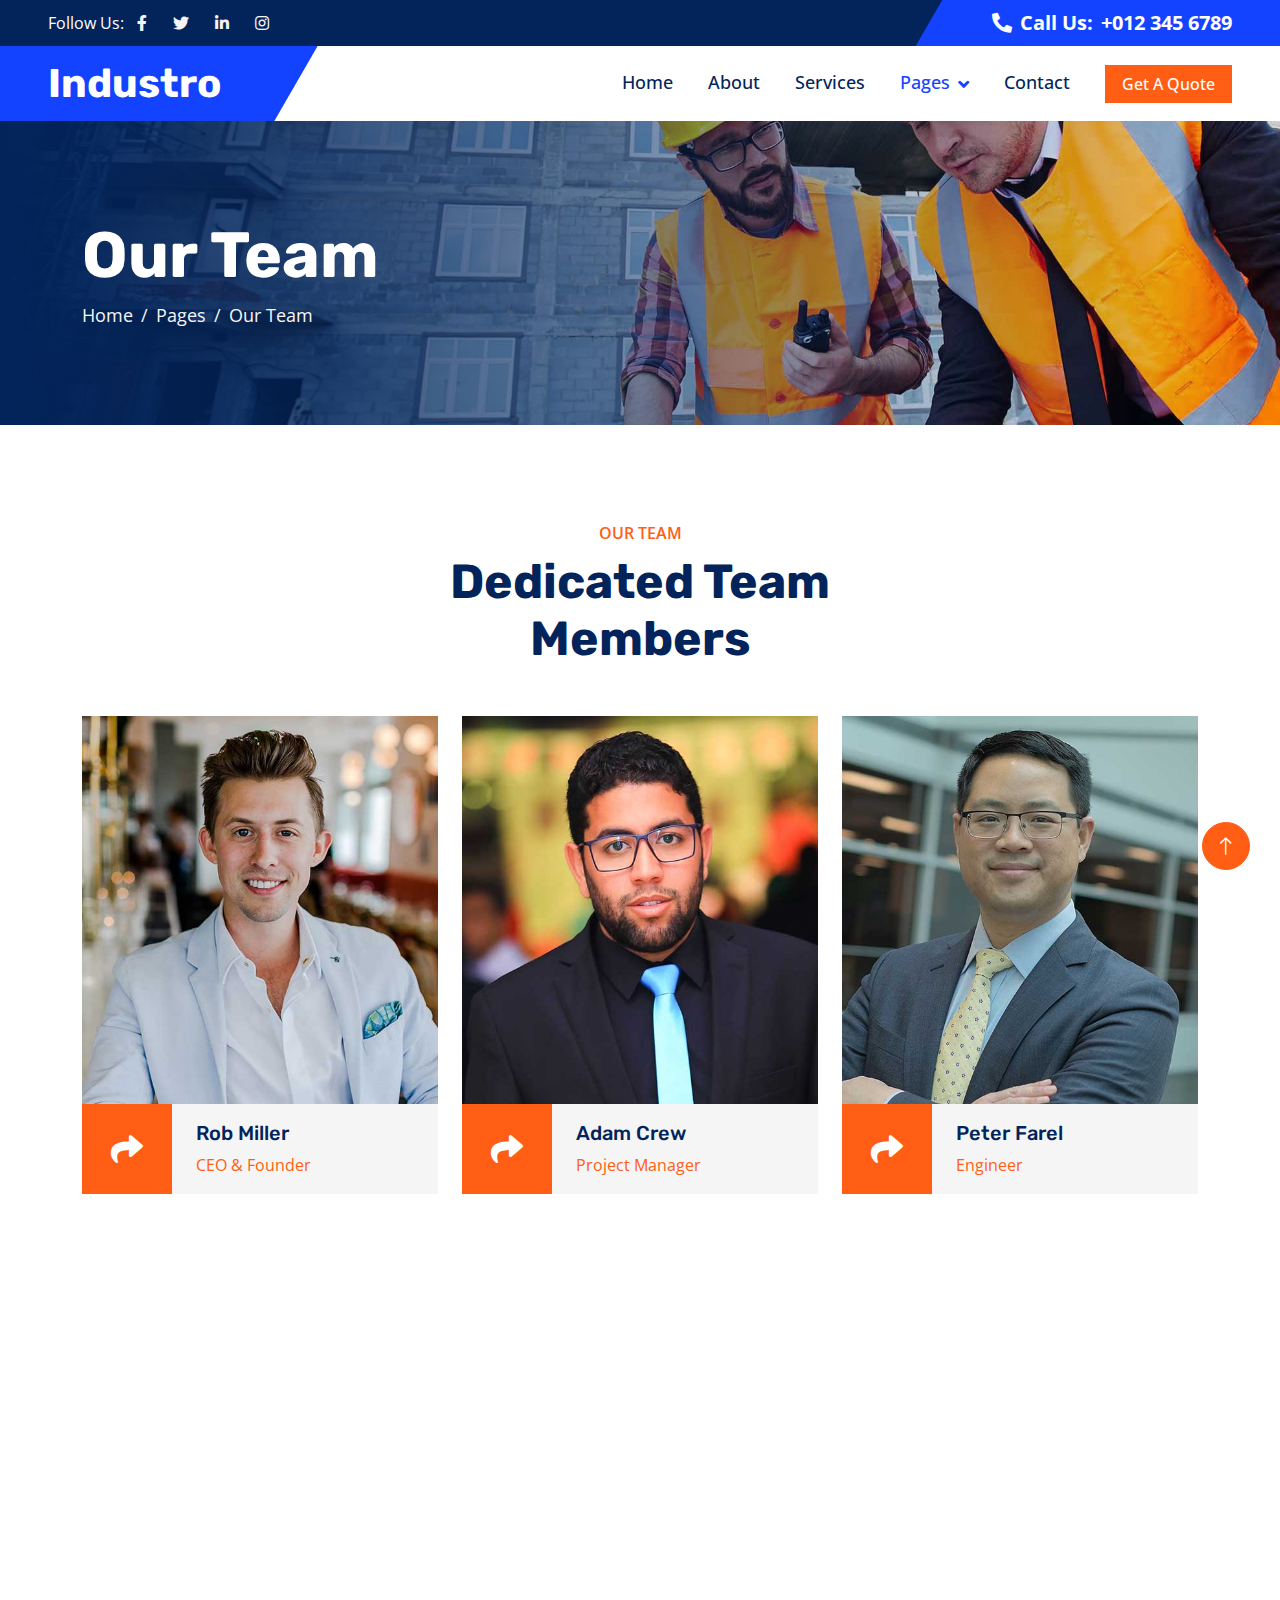
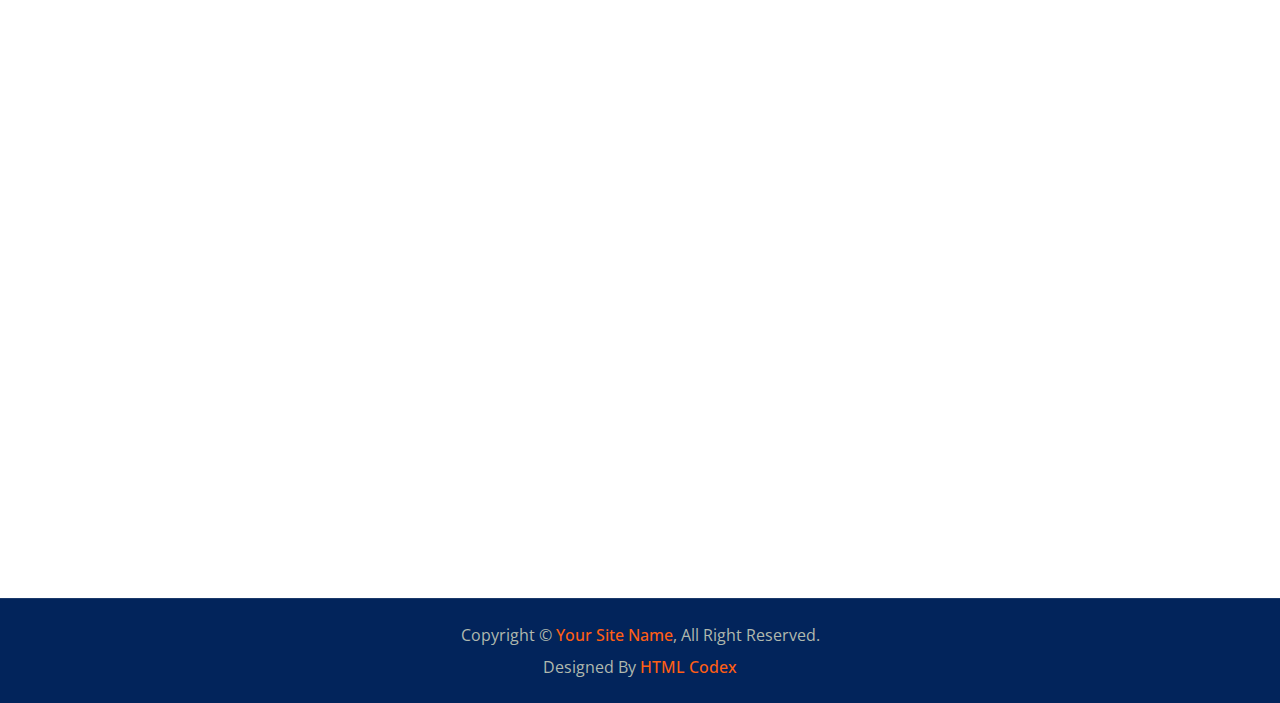
<file: team.html>
<!DOCTYPE html>
<html lang="en">

<head>
    <meta charset="utf-8">
    <title>Industro - Industrial HTML Template</title>
    <meta content="width=device-width, initial-scale=1.0" name="viewport">
    <meta content="" name="keywords">
    <meta content="" name="description">

    <!-- Favicon -->
    <link href="img/favicon.ico" rel="icon">

    <!-- Google Web Fonts -->
    <link rel="preconnect" href="https://fonts.googleapis.com">
    <link rel="preconnect" href="https://fonts.gstatic.com" crossorigin>
    <link href="https://fonts.googleapis.com/css2?family=Open+Sans:wght@400;500;600&family=Rubik:wght@500;600;700&display=swap" rel="stylesheet">

    <!-- Icon Font Stylesheet -->
    <link href="https://cdnjs.cloudflare.com/ajax/libs/font-awesome/5.10.0/css/all.min.css" rel="stylesheet">
    <link href="https://cdn.jsdelivr.net/npm/bootstrap-icons@1.4.1/font/bootstrap-icons.css" rel="stylesheet">

    <!-- Libraries Stylesheet -->
    <link href="lib/animate/animate.min.css" rel="stylesheet">
    <link href="lib/owlcarousel/assets/owl.carousel.min.css" rel="stylesheet">

    <!-- Customized Bootstrap Stylesheet -->
    <link href="css/bootstrap.min.css" rel="stylesheet">

    <!-- Template Stylesheet -->
    <link href="css/style.css" rel="stylesheet">
</head>

<body>
    <!-- Spinner Start -->
    <div id="spinner" class="show bg-white position-fixed translate-middle w-100 vh-100 top-50 start-50 d-flex align-items-center justify-content-center">
        <div class="spinner-border text-primary" role="status" style="width: 3rem; height: 3rem;"></div>
    </div>
    <!-- Spinner End -->


    <!-- Topbar Start -->
    <div class="container-fluid bg-dark px-0">
        <div class="row g-0 d-none d-lg-flex">
            <div class="col-lg-6 ps-5 text-start">
                <div class="h-100 d-inline-flex align-items-center text-white">
                    <span>Follow Us:</span>
                    <a class="btn btn-link text-light" href=""><i class="fab fa-facebook-f"></i></a>
                    <a class="btn btn-link text-light" href=""><i class="fab fa-twitter"></i></a>
                    <a class="btn btn-link text-light" href=""><i class="fab fa-linkedin-in"></i></a>
                    <a class="btn btn-link text-light" href=""><i class="fab fa-instagram"></i></a>
                </div>
            </div>
            <div class="col-lg-6 text-end">
                <div class="h-100 topbar-right d-inline-flex align-items-center text-white py-2 px-5">
                    <span class="fs-5 fw-bold me-2"><i class="fa fa-phone-alt me-2"></i>Call Us:</span>
                    <span class="fs-5 fw-bold">+012 345 6789</span>
                </div>
            </div>
        </div>
    </div>
    <!-- Topbar End -->


    <!-- Navbar Start -->
    <nav class="navbar navbar-expand-lg bg-white navbar-light sticky-top py-0 pe-5">
        <a href="index.html" class="navbar-brand ps-5 me-0">
            <h1 class="text-white m-0">Industro</h1>
        </a>
        <button type="button" class="navbar-toggler me-0" data-bs-toggle="collapse" data-bs-target="#navbarCollapse">
            <span class="navbar-toggler-icon"></span>
        </button>
        <div class="collapse navbar-collapse" id="navbarCollapse">
            <div class="navbar-nav ms-auto p-4 p-lg-0">
                <a href="index.html" class="nav-item nav-link">Home</a>
                <a href="about.html" class="nav-item nav-link">About</a>
                <a href="service.html" class="nav-item nav-link">Services</a>
                <div class="nav-item dropdown">
                    <a href="#" class="nav-link dropdown-toggle active" data-bs-toggle="dropdown">Pages</a>
                    <div class="dropdown-menu bg-light m-0">
                        <a href="project.html" class="dropdown-item">Projects</a>
                        <a href="feature.html" class="dropdown-item">Features</a>
                        <a href="team.html" class="dropdown-item active">Our Team</a>
                        <a href="testimonial.html" class="dropdown-item">Testimonial</a>
                        <a href="404.html" class="dropdown-item">404 Page</a>
                    </div>
                </div>
                <a href="contact.html" class="nav-item nav-link">Contact</a>
            </div>
            <a href="" class="btn btn-primary px-3 d-none d-lg-block">Get A Quote</a>
        </div>
    </nav>
    <!-- Navbar End -->


    <!-- Page Header Start -->
    <div class="container-fluid page-header py-5 mb-5 wow fadeIn" data-wow-delay="0.1s">
        <div class="container py-5">
            <h1 class="display-3 text-white animated slideInRight">Our Team</h1>
            <nav aria-label="breadcrumb">
                <ol class="breadcrumb animated slideInRight mb-0">
                    <li class="breadcrumb-item"><a href="#">Home</a></li>
                    <li class="breadcrumb-item"><a href="#">Pages</a></li>
                    <li class="breadcrumb-item active" aria-current="page">Our Team</li>
                </ol>
            </nav>
        </div>
    </div>
    <!-- Page Header End -->


    <!-- Team Start -->
    <div class="container-xxl py-5">
        <div class="container">
            <div class="text-center mx-auto wow fadeInUp" data-wow-delay="0.1s" style="max-width: 600px;">
                <p class="fw-medium text-uppercase text-primary mb-2">Our Team</p>
                <h1 class="display-5 mb-5">Dedicated Team Members</h1>
            </div>
            <div class="row g-4">
                <div class="col-lg-4 col-md-6 wow fadeInUp" data-wow-delay="0.1s">
                    <div class="team-item">
                        <img class="img-fluid" src="img/team-1.jpg" alt="">
                        <div class="d-flex">
                            <div class="flex-shrink-0 btn-square bg-primary" style="width: 90px; height: 90px;">
                                <i class="fa fa-2x fa-share text-white"></i>
                            </div>
                            <div class="position-relative overflow-hidden bg-light d-flex flex-column justify-content-center w-100 ps-4" style="height: 90px;">
                                <h5>Rob Miller</h5>
                                <span class="text-primary">CEO & Founder</span>
                                <div class="team-social">
                                    <a class="btn btn-square btn-dark rounded-circle mx-1" href=""><i class="fab fa-facebook-f"></i></a>
                                    <a class="btn btn-square btn-dark rounded-circle mx-1" href=""><i class="fab fa-twitter"></i></a>
                                    <a class="btn btn-square btn-dark rounded-circle mx-1" href=""><i class="fab fa-instagram"></i></a>
                                </div>                                                              
                            </div>
                        </div>
                    </div>
                </div>
                <div class="col-lg-4 col-md-6 wow fadeInUp" data-wow-delay="0.3s">
                    <div class="team-item">
                        <img class="img-fluid" src="img/team-2.jpg" alt="">
                        <div class="d-flex">
                            <div class="flex-shrink-0 btn-square bg-primary" style="width: 90px; height: 90px;">
                                <i class="fa fa-2x fa-share text-white"></i>
                            </div>
                            <div class="position-relative overflow-hidden bg-light d-flex flex-column justify-content-center w-100 ps-4" style="height: 90px;">
                                <h5>Adam Crew</h5>
                                <span class="text-primary">Project Manager</span>
                                <div class="team-social">
                                    <a class="btn btn-square btn-dark rounded-circle mx-1" href=""><i class="fab fa-facebook-f"></i></a>
                                    <a class="btn btn-square btn-dark rounded-circle mx-1" href=""><i class="fab fa-twitter"></i></a>
                                    <a class="btn btn-square btn-dark rounded-circle mx-1" href=""><i class="fab fa-instagram"></i></a>
                                </div>
                            </div>
                        </div>
                    </div>
                </div>
                <div class="col-lg-4 col-md-6 wow fadeInUp" data-wow-delay="0.5s">
                    <div class="team-item">
                        <img class="img-fluid" src="img/team-3.jpg" alt="">
                        <div class="d-flex">
                            <div class="flex-shrink-0 btn-square bg-primary" style="width: 90px; height: 90px;">
                                <i class="fa fa-2x fa-share text-white"></i>
                            </div>
                            <div class="position-relative overflow-hidden bg-light d-flex flex-column justify-content-center w-100 ps-4" style="height: 90px;">
                                <h5>Peter Farel</h5>
                                <span class="text-primary">Engineer</span>
                                <div class="team-social">
                                    <a class="btn btn-square btn-dark rounded-circle mx-1" href=""><i class="fab fa-facebook-f"></i></a>
                                    <a class="btn btn-square btn-dark rounded-circle mx-1" href=""><i class="fab fa-twitter"></i></a>
                                    <a class="btn btn-square btn-dark rounded-circle mx-1" href=""><i class="fab fa-instagram"></i></a>
                                </div>
                            </div>
                        </div>
                    </div>
                </div>
                <div class="col-lg-4 col-md-6 wow fadeInUp" data-wow-delay="0.1s">
                    <div class="team-item">
                        <img class="img-fluid" src="img/team-1.jpg" alt="">
                        <div class="d-flex">
                            <div class="flex-shrink-0 btn-square bg-primary" style="width: 90px; height: 90px;">
                                <i class="fa fa-2x fa-share text-white"></i>
                            </div>
                            <div class="position-relative overflow-hidden bg-light d-flex flex-column justify-content-center w-100 ps-4" style="height: 90px;">
                                <h5>Rob Miller</h5>
                                <span class="text-primary">CEO & Founder</span>
                                <div class="team-social">
                                    <a class="btn btn-square btn-dark rounded-circle mx-1" href=""><i class="fab fa-facebook-f"></i></a>
                                    <a class="btn btn-square btn-dark rounded-circle mx-1" href=""><i class="fab fa-twitter"></i></a>
                                    <a class="btn btn-square btn-dark rounded-circle mx-1" href=""><i class="fab fa-instagram"></i></a>
                                </div>                                                              
                            </div>
                        </div>
                    </div>
                </div>
                <div class="col-lg-4 col-md-6 wow fadeInUp" data-wow-delay="0.3s">
                    <div class="team-item">
                        <img class="img-fluid" src="img/team-2.jpg" alt="">
                        <div class="d-flex">
                            <div class="flex-shrink-0 btn-square bg-primary" style="width: 90px; height: 90px;">
                                <i class="fa fa-2x fa-share text-white"></i>
                            </div>
                            <div class="position-relative overflow-hidden bg-light d-flex flex-column justify-content-center w-100 ps-4" style="height: 90px;">
                                <h5>Adam Crew</h5>
                                <span class="text-primary">Project Manager</span>
                                <div class="team-social">
                                    <a class="btn btn-square btn-dark rounded-circle mx-1" href=""><i class="fab fa-facebook-f"></i></a>
                                    <a class="btn btn-square btn-dark rounded-circle mx-1" href=""><i class="fab fa-twitter"></i></a>
                                    <a class="btn btn-square btn-dark rounded-circle mx-1" href=""><i class="fab fa-instagram"></i></a>
                                </div>
                            </div>
                        </div>
                    </div>
                </div>
                <div class="col-lg-4 col-md-6 wow fadeInUp" data-wow-delay="0.5s">
                    <div class="team-item">
                        <img class="img-fluid" src="img/team-3.jpg" alt="">
                        <div class="d-flex">
                            <div class="flex-shrink-0 btn-square bg-primary" style="width: 90px; height: 90px;">
                                <i class="fa fa-2x fa-share text-white"></i>
                            </div>
                            <div class="position-relative overflow-hidden bg-light d-flex flex-column justify-content-center w-100 ps-4" style="height: 90px;">
                                <h5>Peter Farel</h5>
                                <span class="text-primary">Engineer</span>
                                <div class="team-social">
                                    <a class="btn btn-square btn-dark rounded-circle mx-1" href=""><i class="fab fa-facebook-f"></i></a>
                                    <a class="btn btn-square btn-dark rounded-circle mx-1" href=""><i class="fab fa-twitter"></i></a>
                                    <a class="btn btn-square btn-dark rounded-circle mx-1" href=""><i class="fab fa-instagram"></i></a>
                                </div>
                            </div>
                        </div>
                    </div>
                </div>
            </div>
        </div>
    </div>
    <!-- Team End -->
        

    <!-- Footer Start -->
    <div class="container-fluid bg-dark footer mt-5 py-5 wow fadeIn" data-wow-delay="0.1s">
        <div class="container py-5">
            <div class="row g-5">
                <div class="col-lg-3 col-md-6">
                    <h5 class="text-white mb-4">Our Office</h5>
                    <p class="mb-2"><i class="fa fa-map-marker-alt me-3"></i>123 Street, New York, USA</p>
                    <p class="mb-2"><i class="fa fa-phone-alt me-3"></i>+012 345 67890</p>
                    <p class="mb-2"><i class="fa fa-envelope me-3"></i>info@example.com</p>
                    <div class="d-flex pt-3">
                        <a class="btn btn-square btn-primary rounded-circle me-2" href=""><i class="fab fa-twitter"></i></a>
                        <a class="btn btn-square btn-primary rounded-circle me-2" href=""><i class="fab fa-facebook-f"></i></a>
                        <a class="btn btn-square btn-primary rounded-circle me-2" href=""><i class="fab fa-youtube"></i></a>
                        <a class="btn btn-square btn-primary rounded-circle me-2" href=""><i class="fab fa-linkedin-in"></i></a>
                    </div>
                </div>
                <div class="col-lg-3 col-md-6">
                    <h5 class="text-white mb-4">Quick Links</h5>
                    <a class="btn btn-link" href="">About Us</a>
                    <a class="btn btn-link" href="">Contact Us</a>
                    <a class="btn btn-link" href="">Our Services</a>
                    <a class="btn btn-link" href="">Terms & Condition</a>
                    <a class="btn btn-link" href="">Support</a>
                </div>
                <div class="col-lg-3 col-md-6">
                    <h5 class="text-white mb-4">Business Hours</h5>
                    <p class="mb-1">Monday - Friday</p>
                    <h6 class="text-light">09:00 am - 07:00 pm</h6>
                    <p class="mb-1">Saturday</p>
                    <h6 class="text-light">09:00 am - 12:00 pm</h6>
                    <p class="mb-1">Sunday</p>
                    <h6 class="text-light">Closed</h6>
                </div>
                <div class="col-lg-3 col-md-6">
                    <h5 class="text-white mb-4">Newsletter</h5>
                    <p>Dolor amet sit justo amet elitr clita ipsum elitr est.</p>
                    <div class="position-relative w-100">
                        <input class="form-control bg-transparent w-100 py-3 ps-4 pe-5" type="text" placeholder="Your email">
                        <button type="button" class="btn btn-primary py-2 position-absolute top-0 end-0 mt-2 me-2">SignUp</button>
                    </div>
                </div>
            </div>
        </div>
    </div>
    <!-- Footer End -->


    <!-- Copyright Start -->
    <div class="container-fluid copyright bg-dark py-4">
        <div class="container text-center">
            <p class="mb-2">Copyright &copy; <a class="fw-semi-bold" href="#">Your Site Name</a>, All Right Reserved.</p>
            <!--/*** This template is free as long as you keep the footer author’s credit link/attribution link/backlink. If you'd like to use the template without the footer author’s credit link/attribution link/backlink, you can purchase the Credit Removal License from "https://htmlcodex.com/credit-removal". Thank you for your support. ***/-->
            <p class="mb-0">Designed By <a class="fw-semi-bold" href="https://htmlcodex.com">HTML Codex</a></p>
        </div>
    </div>
    <!-- Copyright End -->


    <!-- Back to Top -->
    <a href="#" class="btn btn-lg btn-primary btn-lg-square rounded-circle back-to-top"><i class="bi bi-arrow-up"></i></a>


    <!-- JavaScript Libraries -->
    <script src="https://code.jquery.com/jquery-3.4.1.min.js"></script>
    <script src="https://cdn.jsdelivr.net/npm/bootstrap@5.0.0/dist/js/bootstrap.bundle.min.js"></script>
    <script src="lib/wow/wow.min.js"></script>
    <script src="lib/easing/easing.min.js"></script>
    <script src="lib/waypoints/waypoints.min.js"></script>
    <script src="lib/owlcarousel/owl.carousel.min.js"></script>
    <script src="lib/counterup/counterup.min.js"></script>

    <!-- Template Javascript -->
    <script src="js/main.js"></script>
</body>

</html>
</file>
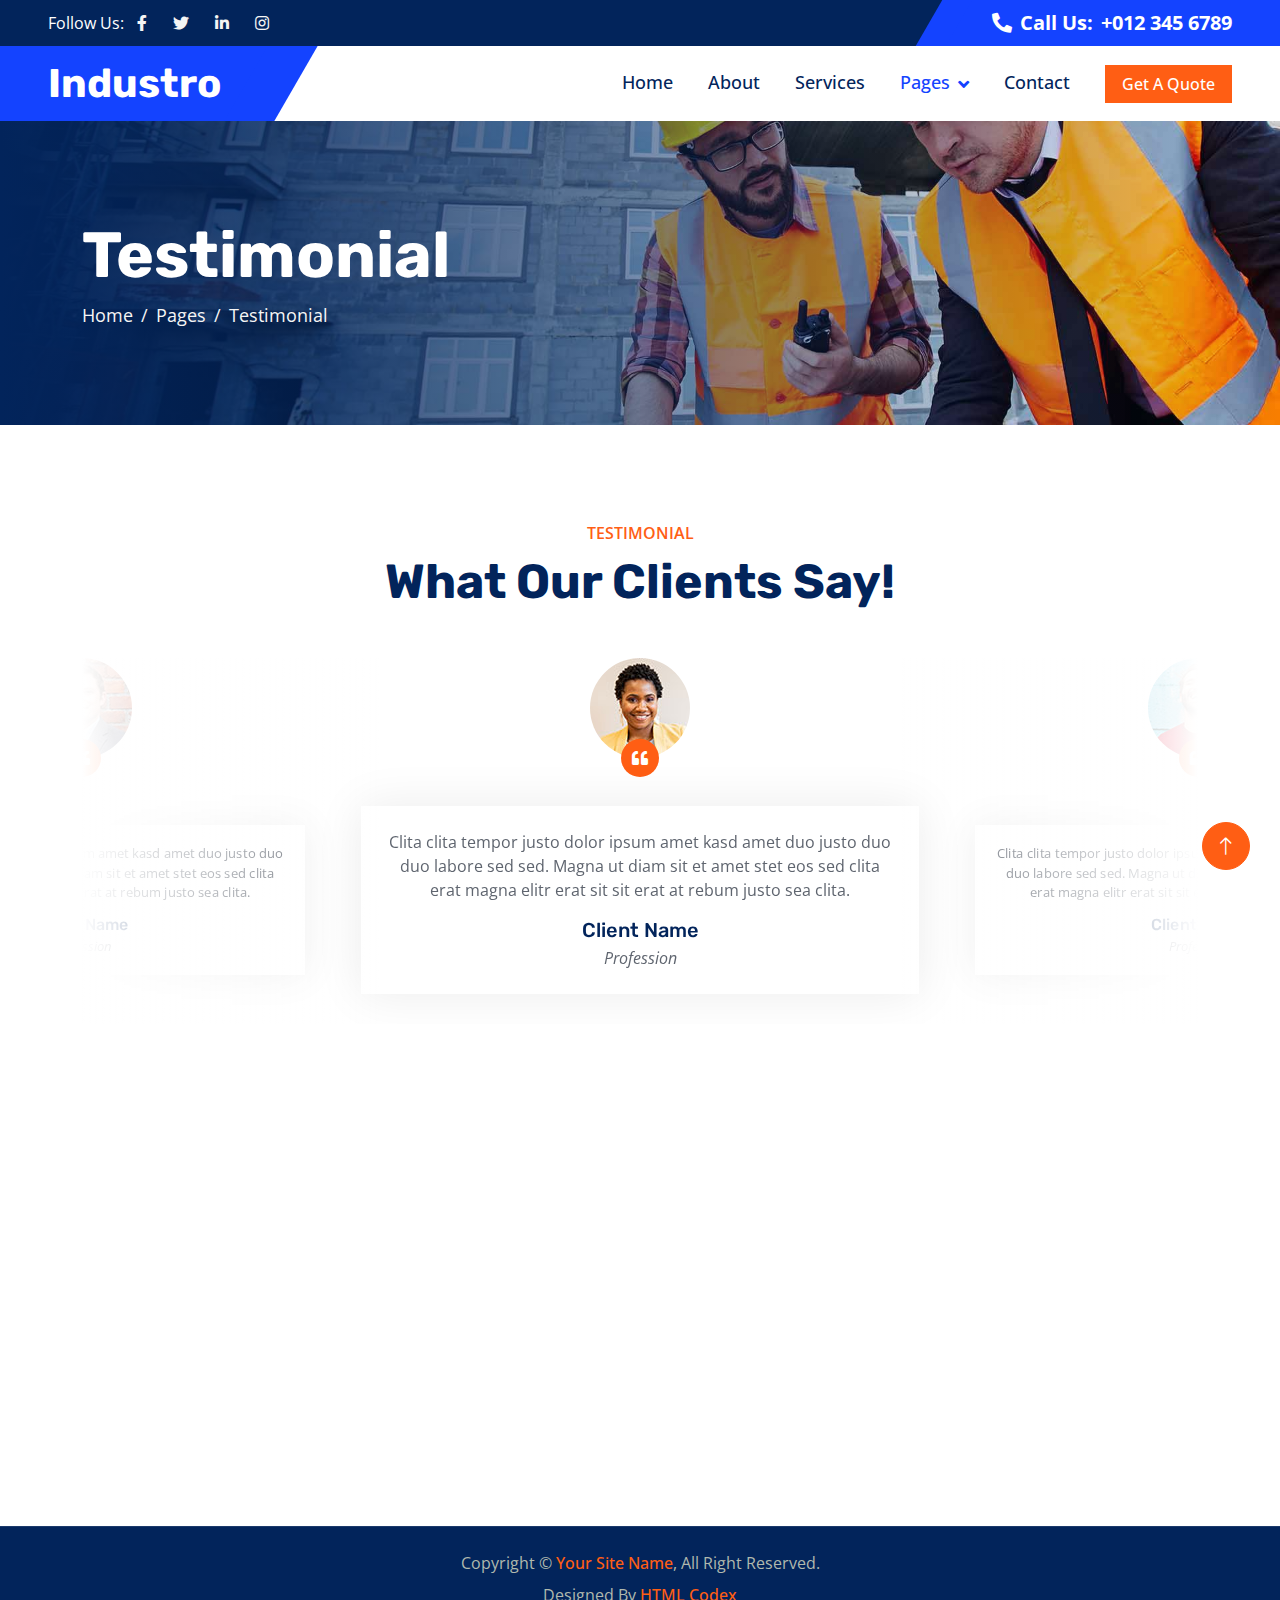
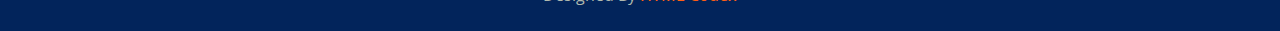
<file: testimonial.html>
<!DOCTYPE html>
<html lang="en">

<head>
    <meta charset="utf-8">
    <title>Industro - Industrial HTML Template</title>
    <meta content="width=device-width, initial-scale=1.0" name="viewport">
    <meta content="" name="keywords">
    <meta content="" name="description">

    <!-- Favicon -->
    <link href="img/favicon.ico" rel="icon">

    <!-- Google Web Fonts -->
    <link rel="preconnect" href="https://fonts.googleapis.com">
    <link rel="preconnect" href="https://fonts.gstatic.com" crossorigin>
    <link href="https://fonts.googleapis.com/css2?family=Open+Sans:wght@400;500;600&family=Rubik:wght@500;600;700&display=swap" rel="stylesheet">

    <!-- Icon Font Stylesheet -->
    <link href="https://cdnjs.cloudflare.com/ajax/libs/font-awesome/5.10.0/css/all.min.css" rel="stylesheet">
    <link href="https://cdn.jsdelivr.net/npm/bootstrap-icons@1.4.1/font/bootstrap-icons.css" rel="stylesheet">

    <!-- Libraries Stylesheet -->
    <link href="lib/animate/animate.min.css" rel="stylesheet">
    <link href="lib/owlcarousel/assets/owl.carousel.min.css" rel="stylesheet">

    <!-- Customized Bootstrap Stylesheet -->
    <link href="css/bootstrap.min.css" rel="stylesheet">

    <!-- Template Stylesheet -->
    <link href="css/style.css" rel="stylesheet">
</head>

<body>
    <!-- Spinner Start -->
    <div id="spinner" class="show bg-white position-fixed translate-middle w-100 vh-100 top-50 start-50 d-flex align-items-center justify-content-center">
        <div class="spinner-border text-primary" role="status" style="width: 3rem; height: 3rem;"></div>
    </div>
    <!-- Spinner End -->


    <!-- Topbar Start -->
    <div class="container-fluid bg-dark px-0">
        <div class="row g-0 d-none d-lg-flex">
            <div class="col-lg-6 ps-5 text-start">
                <div class="h-100 d-inline-flex align-items-center text-white">
                    <span>Follow Us:</span>
                    <a class="btn btn-link text-light" href=""><i class="fab fa-facebook-f"></i></a>
                    <a class="btn btn-link text-light" href=""><i class="fab fa-twitter"></i></a>
                    <a class="btn btn-link text-light" href=""><i class="fab fa-linkedin-in"></i></a>
                    <a class="btn btn-link text-light" href=""><i class="fab fa-instagram"></i></a>
                </div>
            </div>
            <div class="col-lg-6 text-end">
                <div class="h-100 topbar-right d-inline-flex align-items-center text-white py-2 px-5">
                    <span class="fs-5 fw-bold me-2"><i class="fa fa-phone-alt me-2"></i>Call Us:</span>
                    <span class="fs-5 fw-bold">+012 345 6789</span>
                </div>
            </div>
        </div>
    </div>
    <!-- Topbar End -->


    <!-- Navbar Start -->
    <nav class="navbar navbar-expand-lg bg-white navbar-light sticky-top py-0 pe-5">
        <a href="index.html" class="navbar-brand ps-5 me-0">
            <h1 class="text-white m-0">Industro</h1>
        </a>
        <button type="button" class="navbar-toggler me-0" data-bs-toggle="collapse" data-bs-target="#navbarCollapse">
            <span class="navbar-toggler-icon"></span>
        </button>
        <div class="collapse navbar-collapse" id="navbarCollapse">
            <div class="navbar-nav ms-auto p-4 p-lg-0">
                <a href="index.html" class="nav-item nav-link">Home</a>
                <a href="about.html" class="nav-item nav-link">About</a>
                <a href="service.html" class="nav-item nav-link">Services</a>
                <div class="nav-item dropdown">
                    <a href="#" class="nav-link dropdown-toggle active" data-bs-toggle="dropdown">Pages</a>
                    <div class="dropdown-menu bg-light m-0">
                        <a href="project.html" class="dropdown-item">Projects</a>
                        <a href="feature.html" class="dropdown-item">Features</a>
                        <a href="team.html" class="dropdown-item">Our Team</a>
                        <a href="testimonial.html" class="dropdown-item active">Testimonial</a>
                        <a href="404.html" class="dropdown-item">404 Page</a>
                    </div>
                </div>
                <a href="contact.html" class="nav-item nav-link">Contact</a>
            </div>
            <a href="" class="btn btn-primary px-3 d-none d-lg-block">Get A Quote</a>
        </div>
    </nav>
    <!-- Navbar End -->


    <!-- Page Header Start -->
    <div class="container-fluid page-header py-5 mb-5 wow fadeIn" data-wow-delay="0.1s">
        <div class="container py-5">
            <h1 class="display-3 text-white animated slideInRight">Testimonial</h1>
            <nav aria-label="breadcrumb">
                <ol class="breadcrumb animated slideInRight mb-0">
                    <li class="breadcrumb-item"><a href="#">Home</a></li>
                    <li class="breadcrumb-item"><a href="#">Pages</a></li>
                    <li class="breadcrumb-item active" aria-current="page">Testimonial</li>
                </ol>
            </nav>
        </div>
    </div>
    <!-- Page Header End -->


    <!-- Testimonial Start -->
    <div class="container-xxl py-5">
        <div class="container">
            <div class="text-center mx-auto wow fadeInUp" data-wow-delay="0.1s" style="max-width: 600px;">
                <p class="fw-medium text-uppercase text-primary mb-2">Testimonial</p>
                <h1 class="display-5 mb-5">What Our Clients Say!</h1>
            </div>
            <div class="owl-carousel testimonial-carousel wow fadeInUp" data-wow-delay="0.1s">
                <div class="testimonial-item text-center">
                    <div class="testimonial-img position-relative">
                        <img class="img-fluid rounded-circle mx-auto mb-5" src="img/testimonial-1.jpg">
                        <div class="btn-square bg-primary rounded-circle">
                            <i class="fa fa-quote-left text-white"></i>
                        </div>
                    </div>
                    <div class="testimonial-text text-center rounded p-4">
                        <p>Clita clita tempor justo dolor ipsum amet kasd amet duo justo duo duo labore sed sed. Magna ut diam sit et amet stet eos sed clita erat magna elitr erat sit sit erat at rebum justo sea clita.</p>
                        <h5 class="mb-1">Client Name</h5>
                        <span class="fst-italic">Profession</span>
                    </div>
                </div>
                <div class="testimonial-item text-center">
                    <div class="testimonial-img position-relative">
                        <img class="img-fluid rounded-circle mx-auto mb-5" src="img/testimonial-2.jpg">
                        <div class="btn-square bg-primary rounded-circle">
                            <i class="fa fa-quote-left text-white"></i>
                        </div>
                    </div>
                    <div class="testimonial-text text-center rounded p-4">
                        <p>Clita clita tempor justo dolor ipsum amet kasd amet duo justo duo duo labore sed sed. Magna ut diam sit et amet stet eos sed clita erat magna elitr erat sit sit erat at rebum justo sea clita.</p>
                        <h5 class="mb-1">Client Name</h5>
                        <span class="fst-italic">Profession</span>
                    </div>
                </div>
                <div class="testimonial-item text-center">
                    <div class="testimonial-img position-relative">
                        <img class="img-fluid rounded-circle mx-auto mb-5" src="img/testimonial-3.jpg">
                        <div class="btn-square bg-primary rounded-circle">
                            <i class="fa fa-quote-left text-white"></i>
                        </div>
                    </div>
                    <div class="testimonial-text text-center rounded p-4">
                        <p>Clita clita tempor justo dolor ipsum amet kasd amet duo justo duo duo labore sed sed. Magna ut diam sit et amet stet eos sed clita erat magna elitr erat sit sit erat at rebum justo sea clita.</p>
                        <h5 class="mb-1">Client Name</h5>
                        <span class="fst-italic">Profession</span>
                    </div>
                </div>
            </div>
        </div>
    </div>
    <!-- Testimonial End -->
        

    <!-- Footer Start -->
    <div class="container-fluid bg-dark footer mt-5 py-5 wow fadeIn" data-wow-delay="0.1s">
        <div class="container py-5">
            <div class="row g-5">
                <div class="col-lg-3 col-md-6">
                    <h5 class="text-white mb-4">Our Office</h5>
                    <p class="mb-2"><i class="fa fa-map-marker-alt me-3"></i>123 Street, New York, USA</p>
                    <p class="mb-2"><i class="fa fa-phone-alt me-3"></i>+012 345 67890</p>
                    <p class="mb-2"><i class="fa fa-envelope me-3"></i>info@example.com</p>
                    <div class="d-flex pt-3">
                        <a class="btn btn-square btn-primary rounded-circle me-2" href=""><i class="fab fa-twitter"></i></a>
                        <a class="btn btn-square btn-primary rounded-circle me-2" href=""><i class="fab fa-facebook-f"></i></a>
                        <a class="btn btn-square btn-primary rounded-circle me-2" href=""><i class="fab fa-youtube"></i></a>
                        <a class="btn btn-square btn-primary rounded-circle me-2" href=""><i class="fab fa-linkedin-in"></i></a>
                    </div>
                </div>
                <div class="col-lg-3 col-md-6">
                    <h5 class="text-white mb-4">Quick Links</h5>
                    <a class="btn btn-link" href="">About Us</a>
                    <a class="btn btn-link" href="">Contact Us</a>
                    <a class="btn btn-link" href="">Our Services</a>
                    <a class="btn btn-link" href="">Terms & Condition</a>
                    <a class="btn btn-link" href="">Support</a>
                </div>
                <div class="col-lg-3 col-md-6">
                    <h5 class="text-white mb-4">Business Hours</h5>
                    <p class="mb-1">Monday - Friday</p>
                    <h6 class="text-light">09:00 am - 07:00 pm</h6>
                    <p class="mb-1">Saturday</p>
                    <h6 class="text-light">09:00 am - 12:00 pm</h6>
                    <p class="mb-1">Sunday</p>
                    <h6 class="text-light">Closed</h6>
                </div>
                <div class="col-lg-3 col-md-6">
                    <h5 class="text-white mb-4">Newsletter</h5>
                    <p>Dolor amet sit justo amet elitr clita ipsum elitr est.</p>
                    <div class="position-relative w-100">
                        <input class="form-control bg-transparent w-100 py-3 ps-4 pe-5" type="text" placeholder="Your email">
                        <button type="button" class="btn btn-primary py-2 position-absolute top-0 end-0 mt-2 me-2">SignUp</button>
                    </div>
                </div>
            </div>
        </div>
    </div>
    <!-- Footer End -->


    <!-- Copyright Start -->
    <div class="container-fluid copyright bg-dark py-4">
        <div class="container text-center">
            <p class="mb-2">Copyright &copy; <a class="fw-semi-bold" href="#">Your Site Name</a>, All Right Reserved.</p>
            <!--/*** This template is free as long as you keep the footer author’s credit link/attribution link/backlink. If you'd like to use the template without the footer author’s credit link/attribution link/backlink, you can purchase the Credit Removal License from "https://htmlcodex.com/credit-removal". Thank you for your support. ***/-->
            <p class="mb-0">Designed By <a class="fw-semi-bold" href="https://htmlcodex.com">HTML Codex</a></p>
        </div>
    </div>
    <!-- Copyright End -->


    <!-- Back to Top -->
    <a href="#" class="btn btn-lg btn-primary btn-lg-square rounded-circle back-to-top"><i class="bi bi-arrow-up"></i></a>


    <!-- JavaScript Libraries -->
    <script src="https://code.jquery.com/jquery-3.4.1.min.js"></script>
    <script src="https://cdn.jsdelivr.net/npm/bootstrap@5.0.0/dist/js/bootstrap.bundle.min.js"></script>
    <script src="lib/wow/wow.min.js"></script>
    <script src="lib/easing/easing.min.js"></script>
    <script src="lib/waypoints/waypoints.min.js"></script>
    <script src="lib/owlcarousel/owl.carousel.min.js"></script>
    <script src="lib/counterup/counterup.min.js"></script>

    <!-- Template Javascript -->
    <script src="js/main.js"></script>
</body>

</html>
</file>
<file: css/style.css>
/********** Template CSS **********/
:root {
    --primary: #1443ff;
    --secondary: #5F656F;
    --light: #F5F5F5;
    --dark: #02245B;
}

.back-to-top {
    position: fixed;
    display: none;
    right: 30px;
    bottom: 30px;
    z-index: 99;
}

h1,
h2,
.h1,
.h2,
.fw-bold {
    font-weight: 700 !important;
}

h3,
h4,
.h3,
.h4,
.fw-medium {
    font-weight: 600 !important;
}

h5,
h6,
.h5,
.h6,
.fw-semi-bold {
    font-weight: 500 !important;
}


/*** Spinner ***/
#spinner {
    opacity: 0;
    visibility: hidden;
    transition: opacity .5s ease-out, visibility 0s linear .5s;
    z-index: 99999;
}

#spinner.show {
    transition: opacity .5s ease-out, visibility 0s linear 0s;
    visibility: visible;
    opacity: 1;
}


/*** Button ***/
.btn {
    transition: .5s;
    font-weight: 500;
}

.btn-primary,
.btn-outline-primary:hover {
    color: #FFFFFF;
}

.btn-square {
    width: 38px;
    height: 38px;
}

.btn-sm-square {
    width: 32px;
    height: 32px;
}

.btn-lg-square {
    width: 48px;
    height: 48px;
}

.btn-square,
.btn-sm-square,
.btn-lg-square {
    padding: 0;
    display: flex;
    align-items: center;
    justify-content: center;
    font-weight: normal;
}


.topbar-right {
    position: relative;
    background: var(--primary);
}

.topbar-right::before {
    position: absolute;
    content: "";
    width: 30px;
    height: 100%;
    top: 0;
    left: -15px;
    transform: skewX(-30deg);
    background-color: var(--primary);
}


/*** Navbar ***/
.navbar.sticky-top {
    top: -100px;
    transition: .5s;
}

.navbar .navbar-brand {
    position: relative;
    padding-right: 50px;
    height: 75px;
    display: flex;
    align-items: center;
    background: var(--primary);
}

.navbar .navbar-brand::after {
    position: absolute;
    content: "";
    width: 50px;
    height: 100%;
    top: 0;
    right: -25px;
    transform: skewX(-30deg);
    background-color: var(--primary);
}

.navbar .navbar-nav .nav-link {
    margin-right: 35px;
    padding: 20px 0;
    color: var(--dark);
    font-size: 18px;
    font-weight: 500;
    outline: none;
}

.navbar .navbar-nav .nav-link:hover,
.navbar .navbar-nav .nav-link.active {
    color: var(--primary);
}

.navbar .dropdown-toggle::after {
    border: none;
    content: "\f107";
    font-family: "Font Awesome 5 Free";
    font-weight: 900;
    vertical-align: middle;
    margin-left: 8px;
}

@media (max-width: 991.98px) {
    .navbar .navbar-nav .nav-link  {
        margin-right: 0;
        padding: 10px 0;
    }

    .navbar .navbar-nav {
        border-top: 1px solid #EEEEEE;
    }
}

@media (min-width: 992px) {
    .navbar .nav-item .dropdown-menu {
        display: block;
        border: none;
        margin-top: 0;
        top: 150%;
        opacity: 0;
        visibility: hidden;
        transition: .5s;
    }

    .navbar .nav-item:hover .dropdown-menu {
        top: 100%;
        visibility: visible;
        transition: .5s;
        opacity: 1;
    }
}


/*** Header ***/
.carousel-caption {
    top: 0;
    left: 0;
    right: 0;
    bottom: 0;
    display: flex;
    align-items: center;
    background: linear-gradient(to right, rgba(2, 36, 91, 1) 0%, rgba(2, 36, 91, 0) 100%);
    z-index: 1;
}

.carousel-control-prev,
.carousel-control-next {
    width: 15%;
}

.carousel-control-prev-icon,
.carousel-control-next-icon {
    width: 3.5rem;
    height: 3.5rem;
    background-color: var(--primary);
    border: 15px solid var(--primary);
    border-radius: 3.5rem;
}

@media (max-width: 768px) {
    #header-carousel .carousel-item {
        position: relative;
        min-height: 450px;
    }
    
    #header-carousel .carousel-item img {
        position: absolute;
        width: 100%;
        height: 100%;
        object-fit: cover;
    }
}

.page-header {
    background: linear-gradient(to right, rgba(2, 36, 91, 1) 0%, rgba(2, 36, 91, 0) 100%), url(../img/carousel-2.jpg) center center no-repeat;
    background-size: cover;
}

.page-header .breadcrumb-item+.breadcrumb-item::before {
    color: var(--light);
}

.page-header .breadcrumb-item,
.page-header .breadcrumb-item a {
    font-size: 18px;
    color: var(--light);
}


/*** Facts ***/
.facts {
    position: relative;
    margin: 6rem 0;
    background: var(--dark);
}

.facts .border {
    border-color: rgba(255, 255, 255, .1) !important;
}


/*** Features ***/
.btn-play {
    position: absolute;
    top: 50%;
    right: -30px;
    transform: translateY(-50%);
    display: block;
    box-sizing: content-box;
    width: 16px;
    height: 26px;
    border-radius: 100%;
    border: none;
    outline: none !important;
    padding: 18px 20px 20px 28px;
    background: var(--primary);
}

@media (max-width: 992px) {
    .btn-play {
        left: 50%;
        right: auto;
        transform: translate(-50%, -50%);
    }
}

.btn-play:before {
    content: "";
    position: absolute;
    z-index: 0;
    left: 50%;
    top: 50%;
    transform: translateX(-50%) translateY(-50%);
    display: block;
    width: 60px;
    height: 60px;
    background: var(--primary);
    border-radius: 100%;
    animation: pulse-border 1500ms ease-out infinite;
}

.btn-play:after {
    content: "";
    position: absolute;
    z-index: 1;
    left: 50%;
    top: 50%;
    transform: translateX(-50%) translateY(-50%);
    display: block;
    width: 60px;
    height: 60px;
    background: var(--primary);
    border-radius: 100%;
    transition: all 200ms;
}

.btn-play span {
    display: block;
    position: relative;
    z-index: 3;
    width: 0;
    height: 0;
    left: -1px;
    border-left: 16px solid #FFFFFF;
    border-top: 11px solid transparent;
    border-bottom: 11px solid transparent;
}

@keyframes pulse-border {
    0% {
        transform: translateX(-50%) translateY(-50%) translateZ(0) scale(1);
        opacity: 1;
    }

    100% {
        transform: translateX(-50%) translateY(-50%) translateZ(0) scale(2);
        opacity: 0;
    }
}

.modal-video .modal-dialog {
    position: relative;
    max-width: 800px;
    margin: 60px auto 0 auto;
}

.modal-video .modal-body {
    position: relative;
    padding: 0px;
}

.modal-video .close {
    position: absolute;
    width: 30px;
    height: 30px;
    right: 0px;
    top: -30px;
    z-index: 999;
    font-size: 30px;
    font-weight: normal;
    color: #FFFFFF;
    background: #000000;
    opacity: 1;
}


/*** Service ***/
.service-item {
    position: relative;
    margin: 65px 0 25px 0;
    box-shadow: 0 0 45px rgba(0, 0, 0, .07);
}

.service-item .service-img {
    position: absolute;
    padding: 12px;
    width: 130px;
    height: 130px;
    top: -65px;
    left: 50%;
    transform: translateX(-50%);
    background: #FFFFFF;
    box-shadow: 0 0 45px rgba(0, 0, 0, .09);
    z-index: 2;
}

.service-item .service-detail {
    position: absolute;
    width: 100%;
    height: 100%;
    top: 0;
    left: 0;
    overflow: hidden;
    z-index: 1;
}

.service-item .service-title {
    position: absolute;
    padding: 65px 30px 25px 30px;
    width: 100%;
    height: 100%;
    top: 0;
    left: 0;
    display: flex;
    flex-direction: column;
    align-items: center;
    justify-content: center;
    text-align: center;
    background: #FFFFFF;
    transition: .5s;
}

.service-item:hover .service-title {
    top: -100%;
}

.service-item .service-text {
    position: absolute;
    overflow: hidden;
    padding: 65px 30px 25px 30px;
    width: 100%;
    height: 100%;
    top: 100%;
    left: 0;
    display: flex;
    align-items: center;
    text-align: center;
    background: rgba(2, 36, 91, .7);
    transition: .5s;
}

.service-item:hover .service-text {
    top: 0;
}

.service-item .service-text::before {
    position: absolute;
    content: "";
    width: 100%;
    height: 100px;
    top: -100%;
    left: 0;
    transform: skewY(-12deg);
    background: #FFFFFF;
    transition: .5s;
}

.service-item:hover .service-text::before {
    top: -55px;
}

.service-item .btn {
    position: absolute;
    width: 130px;
    height: 50px;
    left: 50%;
    bottom: -25px;
    transform: translateX(-50%);
    display: flex;
    align-items: center;
    justify-content: center;
    color: var(--secondary);
    background: #FFFFFF;
    border: none;
    box-shadow: 0 0 45px rgba(0, 0, 0, .09);
    z-index: 2;
}

.service-item .btn:hover {
    color: #FFFFFF;
    background: var(--primary);
}


/*** Project ***/
.project-carousel {
    position: relative;
    background: var(--dark);
}

.project-item {
    position: relative;
    display: block;
}

.project-item img {
    transition: .5s;
}

.project-item:hover img,
.project-carousel .owl-item.center img {
    margin-top: -60px;
}

.project-item .project-title {
    position: absolute;
    padding: 0 15px;
    width: 100%;
    height: 80px;
    bottom: -110px;
    left: 0;
    display: flex;
    align-items: center;
    justify-content: center;
    text-align: center;
    background: var(--dark);
    transition: .5s;
}

.project-item:hover .project-title,
.project-carousel .owl-item.center .project-title  {
    bottom: -60px;
}

.project-item .project-title::before {
    position: absolute;
    content: "";
    width: 100%;
    height: 30px;
    top: -15px;
    left: 0;
    transform: skewY(-5deg);
    background: var(--dark);
    transition: .5s;
}

.project-carousel .owl-nav {
    position: absolute;
    width: 100%;
    height: 45px;
    top: 50%;
    left: 0;
    transform: translateY(-50%);
    display: flex;
    justify-content: space-between;
    transition: .5s;
    opacity: 0;
    z-index: 1;
}

.project-carousel:hover .owl-nav {
    opacity: 1;
}

.project-carousel .owl-nav .owl-prev,
.project-carousel .owl-nav .owl-next {
    margin: 0 30px;
    width: 45px;
    height: 45px;
    display: flex;
    align-items: center;
    justify-content: center;
    color: #FFFFFF;
    background: var(--primary);
    border-radius: 45px;
    font-size: 22px;
    transition: .5s;
}


/*** Team ***/
.team-item .team-social {
    position: absolute;
    width: 100%;
    height: 100%;
    top: 0;
    left: -100%;
    display: flex;
    align-items: center;
    background: var(--primary);
    transition: .5s;
}

.team-item:hover .team-social {
    left: 0;
}


/*** Testimonial ***/
.testimonial-carousel::before {
    position: absolute;
    content: "";
    top: 0;
    left: 0;
    height: 100%;
    width: 0;
    background: linear-gradient(to right, rgba(255, 255, 255, 1) 0%, rgba(255, 255, 255, 0) 100%);
    z-index: 1;
}

.testimonial-carousel::after {
    position: absolute;
    content: "";
    top: 0;
    right: 0;
    height: 100%;
    width: 0;
    background: linear-gradient(to left, rgba(255, 255, 255, 1) 0%, rgba(255, 255, 255, 0) 100%);
    z-index: 1;
}

@media (min-width: 768px) {
    .testimonial-carousel::before,
    .testimonial-carousel::after {
        width: 200px;
    }
}

@media (min-width: 992px) {
    .testimonial-carousel::before,
    .testimonial-carousel::after {
        width: 300px;
    }
}

.testimonial-carousel .owl-nav {
    position: absolute;
    width: 350px;
    top: 20px;
    left: 50%;
    transform: translateX(-50%);
    display: flex;
    justify-content: space-between;
    opacity: 0;
    transition: .5s;
    z-index: 1;
}

.testimonial-carousel:hover .owl-nav {
    width: 300px;
    opacity: 1;
}

.testimonial-carousel .owl-nav .owl-prev,
.testimonial-carousel .owl-nav .owl-next {
    position: relative;
    color: var(--primary);
    font-size: 45px;
    transition: .5s;
}

.testimonial-carousel .owl-nav .owl-prev:hover,
.testimonial-carousel .owl-nav .owl-next:hover {
    color: var(--dark);
}

.testimonial-carousel .testimonial-img img {
    width: 100px;
    height: 100px;
}

.testimonial-carousel .testimonial-img .btn-square {
    position: absolute;
    bottom: -19px;
    left: 50%;
    transform: translateX(-50%);
}

.testimonial-carousel .owl-item .testimonial-text {
    margin-bottom: 30px;
    box-shadow: 0 0 45px rgba(0, 0, 0, .08);
    transform: scale(.8);
    transition: .5s;
}

.testimonial-carousel .owl-item.center .testimonial-text {
    transform: scale(1);
}


/*** Footer ***/
.footer {
    color: #B0B9AE;
}

.footer .btn.btn-link {
    display: block;
    margin-bottom: 5px;
    padding: 0;
    text-align: left;
    color: #B0B9AE;
    font-weight: normal;
    text-transform: capitalize;
    transition: .3s;
}

.footer .btn.btn-link::before {
    position: relative;
    content: "\f105";
    font-family: "Font Awesome 5 Free";
    font-weight: 900;
    margin-right: 10px;
}

.footer .btn.btn-link:hover {
    color: var(--light);
    letter-spacing: 1px;
    box-shadow: none;
}

.copyright {
    color: #B0B9AE;
    border-top: 1px solid rgba(255, 255, 255, .1);
}
</file>
